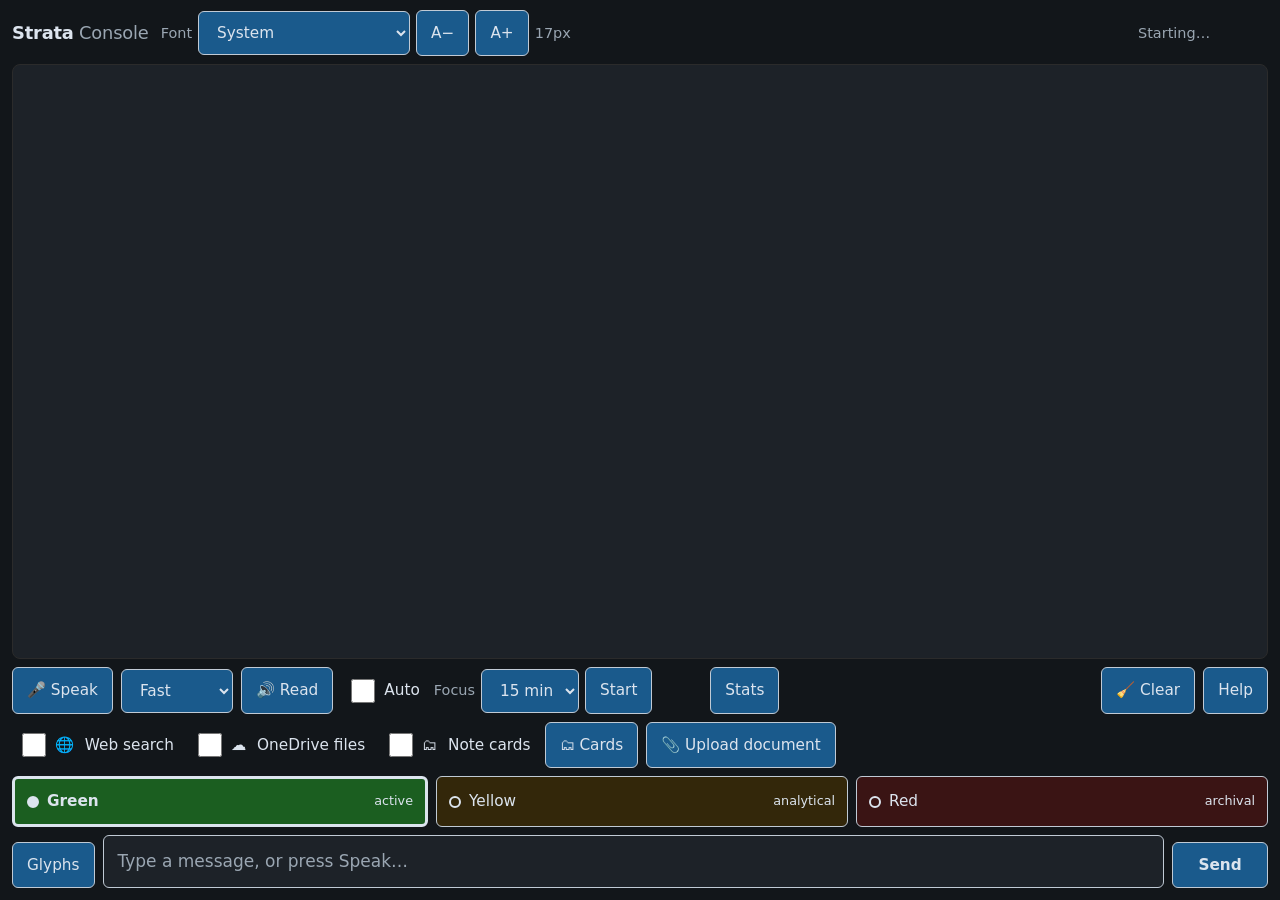
<file: web/index.html>
<!doctype html>
<html lang="en" data-theme="dark">
<head>
<meta charset="utf-8">
<meta name="viewport" content="width=device-width, initial-scale=1">
<title>Strata Console</title>
<link rel="stylesheet" href="style.css">
</head>
<body>

<!-- Skip link: the first thing a keyboard user meets. Free in HTML;
     there is no Tk equivalent worth writing. -->
<a class="skip" href="#composer">Skip to the message box</a>

<header class="bar" role="banner">
  <div class="brand">Strata<span>Console</span></div>

  <div class="grp" role="group" aria-label="Reading">
    <label class="lbl" for="font">Font</label>
    <select id="font" class="ctl">
      <option value="system">System</option>
      <option value="atkinson">Atkinson Hyperlegible</option>
      <option value="opendyslexic">OpenDyslexic</option>
      <option value="verdana">Verdana</option>
      <option value="serif">Serif</option>
    </select>
    <button id="smaller" class="ctl" type="button" aria-label="Smaller text">A&minus;</button>
    <button id="bigger" class="ctl" type="button" aria-label="Larger text">A+</button>
    <output id="size" class="size" aria-live="polite">17px</output>
  </div>

  <p id="status" class="status" role="status" aria-live="polite">Starting…</p>
  <!-- Free RAM, always shown. A reply takes 3 s with room and over 100 s
       without (measured); a figure seen every day is one that can be read
       at a glance when it drops. -->
  <output id="ram" class="size" title="Free physical memory"></output>
</header>

<main id="log" class="log" tabindex="0" role="log" aria-live="polite"
      aria-label="Conversation transcript"></main>

<div class="tools" role="group" aria-label="Voice and session">
  <button id="mic" class="ctl mic" type="button" aria-pressed="false">
    <span aria-hidden="true">🎤</span> Speak
  </button>
  <select id="tier" class="ctl" aria-label="Dictation accuracy">
    <option value="Fast">Fast</option>
    <option value="Accurate">Accurate</option>
    <option value="Best">Best</option>
  </select>

  <button id="read" class="ctl" type="button" aria-pressed="false">
    <span aria-hidden="true">🔊</span> Read
  </button>
  <label class="check">
    <input type="checkbox" id="autoread"> Auto
  </label>

  <!-- Focus cycle. The countdown is a live region because a number
       that changes is how the owner knows the console is alive -- the
       same lesson FB-011 taught about the twenty-second model load. -->
  <div class="grp" role="group" aria-label="Focus cycle">
    <label class="lbl" for="fx-len">Focus</label>
    <select id="fx-len" class="ctl" aria-label="Cycle length in minutes">
    </select>
    <button id="fx-start" class="ctl" type="button">Start</button>
    <button id="fx-stop" class="ctl" type="button" hidden>Stop</button>
    <output id="fx-left" class="size" aria-live="polite"
            title="Time left in this cycle"></output>
    <button id="fx-stats" class="ctl" type="button"
            title="What the recorded cycles say">Stats</button>
  </div>

  <span class="spacer"></span>

  <button id="clear" class="ctl" type="button">
    <span aria-hidden="true">🧹</span> Clear
  </button>
  <button id="help" class="ctl" type="button">Help</button>
</div>

<!-- What the assistant is allowed to read this turn. The model never
     reaches any of it: the shell fetches the text and hands it in. -->
<div class="sources" role="group" aria-label="What the assistant may read">
  <label class="check" for="src-web">
    <input type="checkbox" id="src-web">
    <span aria-hidden="true">🌐</span>&nbsp;Web search
  </label>
  <label class="check" for="src-onedrive">
    <input type="checkbox" id="src-onedrive">
    <span aria-hidden="true">☁</span>&nbsp;OneDrive files
  </label>

  <label class="check" for="src-cards" id="lbl-cards"
         title="Ground answers in your own note cards. No cloud call: the
console searches the grid locally and hands the best few in, each named by
its cell, so an answer can point you straight at H5.">
    <input type="checkbox" id="src-cards">
    <span aria-hidden="true">🗂</span>&nbsp;Note cards
  </label>
  <button id="cards-open" class="ctl" type="button" aria-expanded="false"
          aria-controls="cards-panel">
    <span aria-hidden="true">🗂</span> Cards
  </button>
  <button id="upload" class="ctl" type="button">
    <span aria-hidden="true">📎</span> Upload document
  </button>
  <button id="detach" class="ctl detach" type="button" hidden>Remove</button>

  <output id="attached" class="attached" aria-live="polite"></output>
</div>

<!-- The two-tap report. Optional and dismissable by scope decision
     (docs/SCOPE.md section 1), so Skip is a real button of the same
     size and weight as the rest: a Skip that is smaller or greyer is a
     nudge, and section 2's carve-out rules out nudges. The wording asks
     what the owner REPORTS -- a dial is not an instrument for cognitive
     load, and section 3 makes any label implying otherwise a defect. -->
<section id="fx-panel" class="fx" aria-labelledby="fx-ask" hidden>
  <p id="fx-ask" class="fx-ask"></p>
  <div class="fx-row" role="group" aria-label="Reported load, 1 to 10">
    <span class="lbl">Load</span>
    <span id="fx-loads"></span>
  </div>
  <div class="fx-row" role="group" aria-label="Working mode, optional">
    <span class="lbl">Mode</span>
    <span id="fx-modes"></span>
    <button id="fx-nomode" class="ctl" type="button">No mode</button>
  </div>
  <div class="fx-row">
    <button id="fx-skip" class="ctl" type="button">Skip</button>
    <output id="fx-said" class="size" aria-live="polite"></output>
  </div>
</section>

<!-- The note-card grid. A drawer like the focus report: bounded, and
     collapsed to nothing while hidden, so the transcript never loses its
     room to it. The panel DRAWS what the bridge hands it and computes no
     address of its own -- the kernel owns the grid rules and the kernel
     is what is tested. -->
<section id="cards-panel" class="cards" aria-label="Note cards" hidden>
  <div class="cd-row">
    <label class="sr" for="cd-q">Search by cell or words</label>
    <input type="text" id="cd-q" class="cd-in"
           placeholder="H5 to jump, or words to search">
    <button id="cd-go" class="ctl" type="button">Search</button>
    <button id="cd-all" class="ctl" type="button">Show all</button>
    <span class="spacer"></span>
    <button id="cd-order" class="ctl" type="button"
            title="Row-first reads across then down. Column-first reads down then across. Same cards, different neighbours side by side.">
      Reading: across
    </button>
  </div>

  <div id="cd-list" class="cd-list" role="list"></div>

  <details id="cd-new" class="cd-new">
    <summary>File a card</summary>
    <div class="cd-row">
      <label class="lbl" for="cd-cell">Cell</label>
      <input type="text" id="cd-cell" class="cd-in cd-cell" size="5">
      <label class="lbl" for="cd-title">Title</label>
      <input type="text" id="cd-title" class="cd-in">
    </div>
    <div class="cd-row">
      <label class="sr" for="cd-body">Body</label>
      <textarea id="cd-body" class="cd-in" rows="3"
                placeholder="What you want to remember"></textarea>
    </div>
    <div class="cd-row">
      <label class="lbl" for="cd-zone">Zone</label>
      <select id="cd-zone" class="ctl"></select>
      <label class="lbl" for="cd-load">Load</label>
      <input type="number" id="cd-load" class="cd-in cd-cell" min="1" max="10">
      <span class="spacer"></span>
      <button id="cd-save" class="ctl" type="button">File it</button>
      <output id="cd-said" class="size" aria-live="polite"></output>
    </div>
  </details>
</section>

<div class="modes" role="radiogroup" aria-label="Operating mode">
  <button class="mode" data-zone="GREEN"  role="radio" aria-checked="true" type="button">
    <span class="dot" aria-hidden="true"></span>Green<small>active</small>
  </button>
  <button class="mode" data-zone="YELLOW" role="radio" aria-checked="false" type="button">
    <span class="dot" aria-hidden="true"></span>Yellow<small>analytical</small>
  </button>
  <button class="mode" data-zone="RED"    role="radio" aria-checked="false" type="button">
    <span class="dot" aria-hidden="true"></span>Red<small>archival</small>
  </button>
</div>

<!-- The glyph keyboard. Keys TYPE INTO the message box below, the
     same box a hardware keyboard types into -- one input path, never
     two, so commands, the pipeline and dictation polish all see one
     kind of message. The sequence bar translates the chain as it is
     built, so a chain can be checked without consulting a legend. -->
<section id="kb-panel" class="kb" aria-label="Glyph keyboard" hidden>
  <div id="kb-rows" class="kb-rows"></div>
  <p class="kbd-lbl">Actions</p>
  <div id="kb-actions" class="kb-row"></div>
  <div class="kb-seq">
    <output id="kb-says" aria-live="polite"></output>
    <span class="spacer"></span>
    <button id="kb-type" class="ctl" type="button">Insert</button>
    <button id="kb-clear" class="ctl" type="button">Reset</button>
  </div>
</section>

<form id="composer" class="composer" autocomplete="off">
  <button id="kb-open" class="ctl" type="button" aria-expanded="false"
          aria-controls="kb-panel">Glyphs</button>
  <label class="sr" for="msg">Message</label>
  <textarea id="msg" rows="1" placeholder="Type a message, or press Speak…"></textarea>
  <button id="send" class="ctl send" type="submit">Send</button>
</form>

<script src="app.js"></script>
</body>
</html>
</file>
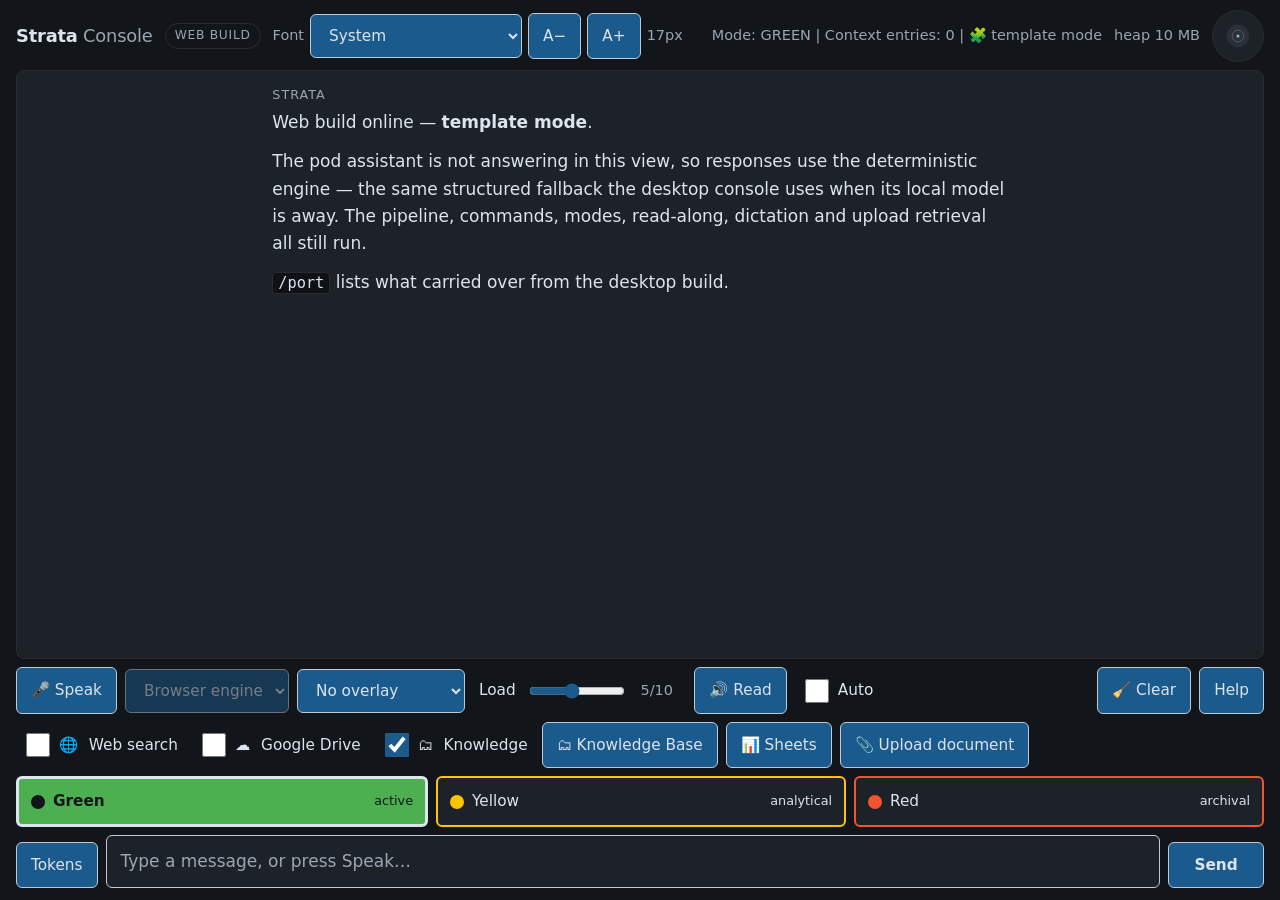
<file: strata_console_browser.html>
<!doctype html><html><head><meta charset=utf8><meta name=viewport content="width=device-width,initial-scale=1"><style>:root{color-scheme:light}body{margin:0;padding:0;font:14px -apple-system,BlinkMacSystemFont,sans-serif;background:#faf9f5;color:#141413}img{max-width:100%}[hidden]:not([hidden=until-found i]){display:none!important}</style></head><body>
<title>Strata Console</title>
<link rel="stylesheet" href="https://fonts.googleapis.com/css2?family=Atkinson+Hyperlegible:ital,wght@0,400;0,700;1,400&display=swap">
<style>
/* Strata Console — browser build.
 *
 * The colours are the SAME measured values the desktop shell committed to
 * in strata_tools/theme.py and strata_tools/modes.py (WCAG AA, measured,
 * not chosen by eye). This build keeps the console's one dark visual
 * world deliberately, and paints every colour explicitly so the page
 * holds on any host ground. */

:root {
  --ground:   #12161A;
  --frame:    #2B2B2B;
  --surface:  #1D2228;
  --ink:      #DCE4EE;
  --ink-mute: #9AA6B2;
  --outline:  #C0CAD5;
  --fill:     #1A5A8C;
  --fill-hi:  #144870;
  --focus:    #FFFFFF;

  /* Zone hues, third pass (2026-09-11). The lesson of the first two:
     a DARKENED hue is not that hue — dark yellow reads brown, dark red
     reads purple, on real screens and doubly under a colour overlay.
     So no darkened hue fills remain anywhere. At rest a zone button is
     neutral (--surface) and carries its hue at FULL saturation in a
     solid dot and a 2px border; active, the hue takes the whole button
     with dark text. Red is a warm vermilion — enough orange in it that
     no display drifts it toward purple. Every pair re-measured: text
     ≥ 4.5:1, dot/border marks ≥ 3:1. */
  --zone-ink:   #12161A;  /* text on an active zone fill */
  --green-hi:   #4CAF50;  --green-hov:  #43A047;   /* 6.54:1 / 5.50:1 dark text */
  --yellow-hi:  #FFC400;  --yellow-hov: #EDB600;   /* 11.38:1 / 9.77:1 dark text */
  --red-hi:     #F25430;  --red-hov:    #E64A2E;   /* 5.27:1 / 4.66:1 dark text */

  --text: 17px;
  --font: system-ui, "Segoe UI", sans-serif;
}

html[data-font="atkinson"]     { --font: "Atkinson Hyperlegible", system-ui, sans-serif; }
html[data-font="opendyslexic"] { --font: "OpenDyslexic", "OpenDyslexic3", system-ui, sans-serif; }
html[data-font="verdana"]      { --font: Verdana, Geneva, sans-serif; }
html[data-font="serif"]        { --font: Georgia, "Times New Roman", serif; }

* { box-sizing: border-box; }

html { height: 100%; background: #12161A; }

body {
  height: 100vh;
  margin: 0;
  background: var(--ground);
  color: var(--ink);
  font-family: var(--font);
  font-size: var(--text);
  line-height: 1.6;
  display: flex;
  flex-direction: column;
  /* The transcript takes what is left and scrolls; every drawer row —
     the avatar panel, the Knowledge Base, the glyph keyboard — collapses
     to nothing while hidden. Flex, not counted grid rows: drawers can
     come and go without anything landing in the wrong track. */
  gap: 8px;
  padding-block: 10px 12px;
  padding-inline: 16px;
}

:focus-visible {
  outline: 3px solid var(--focus);
  outline-offset: 2px;
  border-radius: 6px;
}

.skip {
  position: absolute;
  left: -9999px;
  background: var(--fill);
  color: var(--ink);
  padding: 10px 16px;
  border-radius: 6px;
  z-index: 10;
}
.skip:focus { left: 16px; top: 12px; }

.sr {
  position: absolute; width: 1px; height: 1px;
  overflow: hidden; clip: rect(0 0 0 0); white-space: nowrap;
}

/* --- top bar ---------------------------------------------------------- */
.bar { display: flex; align-items: center; gap: 12px; flex-wrap: wrap; }

.brand { font-weight: 700; letter-spacing: -0.01em; font-size: 1.05em; }
.brand span { color: var(--ink-mute); font-weight: 400; margin-left: .3em; }

.tag {
  font-size: .72em;
  color: var(--ink-mute);
  border: 1px solid var(--frame);
  border-radius: 999px;
  padding: 2px 9px;
  letter-spacing: .06em;
  text-transform: uppercase;
  white-space: nowrap;
}

.grp { display: flex; align-items: center; gap: 6px; }
.lbl { color: var(--ink-mute); font-size: .85em; }
.size { color: var(--ink-mute); font-size: .85em; min-width: 5ch; font-variant-numeric: tabular-nums; }

.status {
  margin: 0 0 0 auto;
  color: var(--ink-mute);
  font-size: .85em;
  text-align: right;
}

/* --- controls --------------------------------------------------------- */
.ctl {
  font: inherit;
  font-size: .9em;
  color: var(--ink);
  background: var(--fill);
  border: 1px solid var(--outline);
  border-radius: 6px;
  padding: 10px 14px;
  min-height: 44px;
  cursor: pointer;
}
.ctl:hover { background: var(--fill-hi); }
.ctl:disabled { opacity: .5; cursor: not-allowed; }

select.ctl { padding-right: 8px; }

.check {
  display: inline-flex;
  align-items: center;
  gap: 6px;
  font-size: .9em;
  min-height: 44px;
  padding: 0 6px;
}
.check input { width: 24px; height: 24px; accent-color: var(--fill); }
.check input[type=range] { width: 96px; height: auto; accent-color: var(--fill); }

/* A desktop-only control stays visible and says why, rather than
   vanishing — the delta between the builds is documented in the UI. */
.check.desktop { color: var(--ink-mute); cursor: help; }
.check.desktop input { accent-color: var(--frame); }
.check .mini {
  font-size: .72em;
  border: 1px solid var(--frame);
  border-radius: 999px;
  padding: 0 7px;
  letter-spacing: .05em;
  text-transform: uppercase;
}

.mic[aria-pressed="true"] { background: #8B1A1A; border-color: var(--focus); }

.tools, .sources { display: flex; align-items: center; gap: 8px; flex-wrap: wrap; }
.spacer { flex: 1 1 auto; }

.attached {
  flex: 1 1 12ch;
  min-width: 0;
  color: var(--ink);
  font-size: .9em;
  overflow: hidden;
  text-overflow: ellipsis;
  white-space: nowrap;
}

/* --- modes ------------------------------------------------------------ */
.modes { display: flex; gap: 8px; flex-wrap: wrap; }

.mode {
  flex: 1 1 0;
  font: inherit;
  font-size: .9em;
  color: var(--ink);
  background: var(--surface);
  border: 2px solid var(--outline);
  border-radius: 6px;
  padding: 10px 12px;
  min-height: 48px;
  cursor: pointer;
  display: flex;
  align-items: center;
  gap: 8px;
}
.mode small { color: inherit; font-weight: 400; margin-left: auto; }

.mode .dot {
  width: 14px; height: 14px; border-radius: 50%;
  border: 2px solid currentColor; background: currentColor; flex: none;
}
/* At rest: neutral fill, and the hue at FULL saturation in the dot and
   the border — never a darkened fill, which is where brown and purple
   came from. */
.mode[data-zone="GREEN"]  { border-color: var(--green-hi); }
.mode[data-zone="YELLOW"] { border-color: var(--yellow-hi); }
.mode[data-zone="RED"]    { border-color: var(--red-hi); }
.mode[data-zone="GREEN"] .dot  { color: var(--green-hi); }
.mode[data-zone="YELLOW"] .dot { color: var(--yellow-hi); }
.mode[data-zone="RED"] .dot    { color: var(--red-hi); }

.mode:hover { background: #242B33; }

/* Active: the hue takes the whole button and the text flips dark. The
   state is still carried without colour — dark dot, bold label, 3px
   ink border (WCAG 1.4.1). */
.mode[aria-checked="true"] {
  color: var(--zone-ink);
  border-color: var(--ink);
  border-width: 3px;
  font-weight: 600;
}
.mode[aria-checked="true"] .dot { color: var(--zone-ink); }

.mode[data-zone="GREEN"][aria-checked="true"]  { background: var(--green-hi); }
.mode[data-zone="YELLOW"][aria-checked="true"] { background: var(--yellow-hi); }
.mode[data-zone="RED"][aria-checked="true"]    { background: var(--red-hi); }
.mode[data-zone="GREEN"][aria-checked="true"]:hover  { background: var(--green-hov); }
.mode[data-zone="YELLOW"][aria-checked="true"]:hover { background: var(--yellow-hov); }
.mode[data-zone="RED"][aria-checked="true"]:hover    { background: var(--red-hov); }

/* --- transcript ------------------------------------------------------- */
.log {
  background: var(--surface);
  border: 1px solid var(--frame);
  border-radius: 8px;
  padding: 14px 18px;
  overflow-y: auto;
  flex: 1 1 0;
  min-height: 0;
}

.log .turn { max-width: 68ch; margin: 0 auto 18px; }
.log .turn:last-child { margin-bottom: 0; }

.who {
  font-size: .75em;
  letter-spacing: .08em;
  text-transform: uppercase;
  color: var(--ink-mute);
  margin-bottom: 4px;
}
.turn.me .who { color: #8FBEDA; }

.body p { margin: 0 0 .7em; }
.body p:last-child { margin-bottom: 0; }
.body ul, .body ol { margin: 0 0 .7em; padding-left: 1.4em; }
.body h1, .body h2, .body h3 { font-size: 1.08em; margin: .8em 0 .3em; line-height: 1.3; }
.body code {
  font-family: ui-monospace, Consolas, monospace;
  font-size: .9em;
  background: #0E1216;
  border: 1px solid var(--frame);
  border-radius: 4px;
  padding: 1px 5px;
}
.body pre {
  background: #0E1216;
  border: 1px solid var(--frame);
  border-radius: 6px;
  padding: 12px 14px;
  overflow-x: auto;
  margin: 0 0 .7em;
}
.body pre code { background: none; border: 0; padding: 0; }
.body strong { font-weight: 700; }
.body blockquote {
  margin: 0 0 .7em; padding-left: 12px;
  border-left: 3px solid var(--frame); color: var(--ink-mute);
}

.note {
  max-width: 68ch; margin: 0 auto 18px;
  color: var(--ink-mute);
  border-left: 3px solid var(--outline);
  padding-left: 12px;
  font-size: .92em;
}
.note.bad { border-left-color: #E09090; color: #E7B6B6; }

.thinking { color: var(--ink-mute); font-style: italic; }

/* The pod assistant streams; the bar marks text still being written. */
.streaming .body > :last-child::after {
  content: "▍";
  color: var(--ink-mute);
  animation: blink 1s steps(1) infinite;
}
@keyframes blink { 50% { opacity: 0; } }

.used { margin: .6em 0 0; font-size: .85em; color: var(--ink-mute); }

/* --- composer --------------------------------------------------------- */
.composer { display: flex; gap: 8px; align-items: flex-end; }

.composer textarea {
  flex: 1 1 auto;
  min-width: 0;
  font: inherit;
  color: var(--ink);
  background: var(--surface);
  border: 1px solid var(--outline);
  border-radius: 6px;
  padding: 12px 14px;
  resize: none;
  min-height: 48px;
  max-height: 30vh;
  overflow-y: auto;
}
.composer textarea::placeholder { color: var(--ink-mute); }

.send { min-width: 96px; font-weight: 600; }

@media (prefers-reduced-motion: no-preference) {
  .ctl, .mode { transition: background-color .12s ease; }
}

/* --- knowledge base ----------------------------------------------------
   The Study Workstation's stores, resident in the console: Library,
   Cards, Notes, Journal, Glossary. A drawer, not a page — it opens
   between the sources row and the modes row and takes bounded height,
   so the transcript never loses its room. */
.kb {
  background: var(--surface);
  border: 1px solid var(--frame);
  border-radius: 8px;
  padding: 10px 14px;
  max-height: 36vh;
  overflow-y: auto;
}
.kb-tabs { display: flex; gap: 6px; flex-wrap: wrap; margin-bottom: 8px; }
.kb-tab {
  font: inherit; font-size: .85em; color: var(--ink);
  background: var(--surface); border: 1px solid var(--outline);
  border-radius: 999px; padding: 6px 12px; min-height: 36px; cursor: pointer;
}
.kb-tab:hover { background: #242B33; }
.kb-tab[aria-selected="true"] { background: var(--fill); font-weight: 600; }
.kb-item {
  border: 1px solid var(--frame); border-radius: 6px;
  padding: 8px 10px; margin: 6px 0; font-size: .9em;
}
.kb-item h4 { margin: 0 0 2px; font-size: 1em; }
.kb-meta { color: var(--ink-mute); font-size: .82em; display: flex; gap: 8px; flex-wrap: wrap; align-items: center; }
.kb-body { color: var(--ink-mute); white-space: pre-wrap; margin-top: 4px; max-height: 7em; overflow: hidden; }
.kb-form label { display: block; font-size: .82em; color: var(--ink-mute); margin: 8px 0 2px; }
.kb-form input[type=text], .kb-form textarea, .kb-form select {
  width: 100%; font: inherit; font-size: .9em; color: var(--ink);
  background: var(--ground); border: 1px solid var(--outline);
  border-radius: 6px; padding: 8px 10px;
}
.kb-form textarea { min-height: 72px; resize: vertical; }
.kb-row { display: flex; gap: 8px; flex-wrap: wrap; align-items: center; margin-top: 8px; }
.kb-empty { color: var(--ink-mute); font-size: .9em; padding: 8px; text-align: center; border: 1px dashed var(--frame); border-radius: 6px; }
.kb-zone { font-size: .78em; font-weight: 600; border-radius: 999px; padding: 1px 8px; border: 1px solid var(--frame); }
.kb-zone.GREEN  { color: var(--green-hi);  border-color: var(--green-hi); }
.kb-zone.YELLOW { color: var(--yellow-hi); border-color: var(--yellow-hi); }
.kb-zone.RED    { color: var(--red-hi);    border-color: var(--red-hi); }
.kb-coord { font-family: ui-monospace, Consolas, monospace; font-size: .85em; color: var(--ink-mute); }
.kb-search { margin-bottom: 8px; }
.kb-search input {
  flex: 1 1 16ch; min-width: 0; font: inherit; font-size: .9em;
  color: var(--ink); background: var(--ground);
  border: 1px solid var(--outline); border-radius: 6px;
  padding: 8px 10px; min-height: 44px;
}
.kb-search input::placeholder { color: var(--ink-mute); }

/* --- avatar ------------------------------------------------------------
   The AvatarVisualizer, ported from its React/Tailwind directions into
   the console's own idiom: vanilla SVG, the console's measured hues, and
   real signals rather than demo sliders. Compact in the top bar; the
   full view is a drawer row, so the transcript never loses its room. */
.av-btn {
  width: 52px; height: 52px; padding: 2px; flex: none;
  border-radius: 50%;
  background: var(--surface);
  border: 1px solid var(--frame);
  cursor: pointer;
}
.av-btn svg { width: 100%; height: 100%; display: block; }
.av {
  background: var(--surface);
  border: 1px solid var(--frame);
  border-radius: 8px;
  padding: 14px 18px;
  display: flex; gap: 22px; align-items: center; justify-content: center;
  flex-wrap: wrap;
}
.av > svg { width: min(230px, 55vw); height: auto; flex: none; }
.av-stats { font-size: .9em; color: var(--ink-mute); line-height: 1.9; }
.av-stats b { color: #8FBEDA; font-weight: 600; font-variant-numeric: tabular-nums; }

/* --- glyph keyboard ----------------------------------------------------
   The Phase-1 input panel: two banks of codex keys, the grammar
   operators, and a sequence bar that translates the chain as it is
   built. A drawer like the others — bounded, collapsed while hidden —
   sitting directly above the message box it types into. */
.kbd {
  background: var(--surface);
  border: 1px solid var(--frame);
  border-radius: 8px;
  padding: 10px 14px;
  max-height: 42vh;
  overflow-y: auto;
}
.kbd-rows { display: flex; flex-direction: column; gap: 4px; }
.kbd-empty {
  margin: 0; padding: 6px 2px;
  color: var(--ink-mute); font-size: .9em; max-width: 68ch;
}
.kbd-row { display: flex; gap: 6px; flex-wrap: wrap; }
.kbd-lbl {
  font-size: .72em; color: var(--ink-mute);
  letter-spacing: .06em; text-transform: uppercase; margin: 4px 0 0;
}
.kbd-key {
  font: inherit; color: var(--ink);
  background: var(--ground);
  border: 1px solid var(--outline);
  border-radius: 6px;
  min-width: 56px; min-height: 48px;
  padding: 4px 8px; cursor: pointer;
  display: flex; flex-direction: column; align-items: center;
  justify-content: center; gap: 1px;
}
.kbd-key:hover { background: #242B33; }
.kbd-key:active { transform: scale(.96); }
.kbd-key .kg { font-size: 1.15em; line-height: 1.2; }
.kbd-key .kn-big {
  font-size: .8em; letter-spacing: .02em; color: var(--ink);
  text-transform: uppercase; white-space: normal; text-align: center;
  line-height: 1.15;
}
.kbd-key { min-width: 88px; }
.kbd-key .kn {
  font-size: .55em; letter-spacing: .04em; color: var(--ink-mute);
  text-transform: uppercase; white-space: nowrap;
}
.kbd-key.dim { opacity: .45; }
.kbd-key.op { min-width: 48px; }
.kbd-seq {
  display: flex; gap: 10px; flex-wrap: wrap; align-items: baseline;
  border-top: 1px solid var(--frame);
  margin-top: 10px; padding-top: 8px;
  font-size: .9em;
}
.kbd-seq .chain { font-size: 1.05em; }
.kbd-seq .trans { color: var(--ink-mute); }
.kbd-seq .ok { color: var(--green-hi); font-weight: 600; }
.kbd-seq .warn { color: #E7B6B6; }

/* --- sheets ------------------------------------------------------------
   Strata Sheets — a working spreadsheet, in the console's own idiom.
   A drawer like the others: bounded, collapsed while hidden. The grid
   scrolls inside the drawer with sticky headers, so a big sheet never
   steals the transcript's room. */
.sheet {
  background: var(--surface);
  border: 1px solid var(--frame);
  border-radius: 8px;
  padding: 10px 14px;
  max-height: 46vh;
  overflow: auto;
}
.sh-bar { display: flex; gap: 8px; flex-wrap: wrap; align-items: center; margin-bottom: 8px; }
.sh-bar select, .sh-bar input[type=text] {
  font: inherit; font-size: .9em; color: var(--ink);
  background: var(--ground); border: 1px solid var(--outline);
  border-radius: 6px; padding: 8px 10px; min-height: 40px;
}
.sh-fx { display: flex; gap: 8px; align-items: center; margin-bottom: 8px; }
.sh-fx .sh-addr {
  font-family: ui-monospace, Consolas, monospace;
  color: var(--ink-mute); min-width: 4ch; text-align: right;
}
.sh-fx input {
  flex: 1 1 auto; min-width: 0;
  font-family: ui-monospace, Consolas, monospace; font-size: .9em;
  color: var(--ink); background: var(--ground);
  border: 1px solid var(--outline); border-radius: 6px;
  padding: 8px 10px; min-height: 40px;
}
table.sh-grid { border-collapse: collapse; }
.sh-grid th {
  font-size: .72em; color: var(--ink-mute); font-weight: 600;
  padding: 2px 6px; background: var(--surface);
}
.sh-grid thead th { position: sticky; top: 0; z-index: 2; }
.sh-grid th.rowh { position: sticky; left: 0; z-index: 1; text-align: right; }
.sh-grid td { padding: 0; border: 1px solid var(--frame); }
.sh-grid td input {
  width: 12ch; font-family: ui-monospace, Consolas, monospace;
  font-size: .85em; color: var(--ink); background: var(--ground);
  border: 0; padding: 6px 8px;
}
.sh-grid td input:focus { outline: 2px solid var(--focus); outline-offset: -2px; }
.sh-grid td input.numeric { text-align: right; }
.sh-grid td input.err { color: #E7B6B6; }
.sh-hint { color: var(--ink-mute); font-size: .82em; margin: 6px 0 0; }

/* --- read-along ------------------------------------------------------- */
.s { border-radius: 3px; transition: background-color .12s ease; }
.s.reading { background: #2E4258; box-shadow: 0 0 0 2px #2E4258; }
.w.now {
  background: #3A5570;
  border-radius: 2px;
  text-decoration: underline;
  text-underline-offset: 3px;
  text-decoration-thickness: 2px;
}
.reading-on .s { cursor: pointer; }
.reading-on .s:hover { background: #26313D; }

@media (prefers-reduced-motion: reduce) {
  .s { transition: none; }
  .streaming .body > :last-child::after { animation: none; }
}
</style>

<a class="skip" href="#msg">Skip to the message box</a>

<header class="bar" role="banner">
  <div class="brand">Strata<span>Console</span></div>
  <span class="tag">web build</span>

  <div class="grp" role="group" aria-label="Reading">
    <label class="lbl" for="font">Font</label>
    <select id="font" class="ctl">
      <option value="system">System</option>
      <option value="atkinson">Atkinson Hyperlegible</option>
      <option value="opendyslexic">OpenDyslexic</option>
      <option value="verdana">Verdana</option>
      <option value="serif">Serif</option>
    </select>
    <button id="smaller" class="ctl" type="button" aria-label="Smaller text">A&minus;</button>
    <button id="bigger" class="ctl" type="button" aria-label="Larger text">A+</button>
    <output id="size" class="size" aria-live="polite">17px</output>
  </div>

  <p id="status" class="status" role="status" aria-live="polite">Starting…</p>
  <output id="ram" class="size"
          title="JS heap this page is using — the browser build's honest stand-in for the desktop RAM readout"></output>
  <button id="avatar" class="av-btn" type="button" aria-expanded="false"
          aria-controls="av-panel" aria-label="Avatar — console state"
          title="Avatar — a live view of the console's state. Click for the full view and metrics.">
    <svg id="av-mini" viewBox="0 0 100 100" aria-hidden="true" focusable="false"></svg>
  </button>
</header>

<!-- Avatar Visualizer — full view. A drawer row like the Knowledge Base:
     bounded, and collapsed to nothing while hidden. -->
<section id="av-panel" class="av" aria-label="Avatar visualizer" hidden>
  <svg id="av-big" viewBox="0 0 100 100" aria-hidden="true" focusable="false"></svg>
  <div id="av-stats" class="av-stats"></div>
</section>

<main id="log" class="log" tabindex="0" role="log" aria-live="polite"
      aria-label="Conversation transcript"></main>

<div class="tools" role="group" aria-label="Voice and session">
  <button id="mic" class="ctl mic" type="button" aria-pressed="false">
    <span aria-hidden="true">🎤</span> Speak
  </button>
  <select id="tier" class="ctl" aria-label="Dictation accuracy" disabled
          title="Whisper tiers are a desktop feature — the browser supplies a single speech engine.">
    <option>Browser engine</option>
  </select>

  <select id="overlay" class="ctl" aria-label="Behavioral overlay"
          title="Omega-1 behavioral overlay — conditions how the assistant answers: tone, pacing, chunking. /overlay lists them."></select>
  <label class="check" for="cogload"
         title="Target cognitive load for answers — 1 is minimal (very short, one idea at a time), 10 is full depth.">
    Load&nbsp;<input type="range" id="cogload" min="1" max="10" step="1">
  </label>
  <output id="cogload-out" class="size" aria-live="polite"></output>

  <button id="read" class="ctl" type="button" aria-pressed="false">
    <span aria-hidden="true">🔊</span> Read
  </button>
  <label class="check">
    <input type="checkbox" id="autoread"> Auto
  </label>

  <span class="spacer"></span>

  <button id="clear" class="ctl" type="button">
    <span aria-hidden="true">🧹</span> Clear
  </button>
  <button id="help" class="ctl" type="button">Help</button>
</div>

<!-- What the assistant is allowed to read this turn. The pod assistant
     never reaches any of it directly: the page gathers the text and
     hands it in. -->
<div class="sources" role="group" aria-label="What the assistant may read">
  <label class="check" for="src-web" id="lbl-web"
         title="Search the web before answering — through your claude.ai Exa connector, with your permission. Saying 'search the web for …' works without the box.">
    <input type="checkbox" id="src-web">
    <span aria-hidden="true">🌐</span>&nbsp;Web search
  </label>
  <label class="check" for="src-drive" id="lbl-drive"
         title="Search your own Google Drive (Google Sheets included) before answering — through your claude.ai Google Drive connector, with your permission.">
    <input type="checkbox" id="src-drive">
    <span aria-hidden="true">☁</span>&nbsp;Google Drive
  </label>
  <label class="check" for="src-kb" id="lbl-kb"
         title="Ground answers in your Knowledge Base — the library, cards, notes, journal and glossary stored in this browser. No cloud call: the page searches locally and hands ranked passages in.">
    <input type="checkbox" id="src-kb">
    <span aria-hidden="true">🗂</span>&nbsp;Knowledge
  </label>
  <button id="kb-open" class="ctl" type="button" aria-expanded="false"
          aria-controls="kb-panel">
    <span aria-hidden="true">🗂</span> Knowledge Base
  </button>
  <button id="sheet-open" class="ctl" type="button" aria-expanded="false"
          aria-controls="sheet-panel"
          title="Strata Sheets — a working spreadsheet in the console: cells A1–Z200, formulas (=SUM(A1:A5), AVERAGE, COUNT, MIN, MAX, ROUND, ABS), CSV in and out. The assistant can read it, and write to it when you ask.">
    <span aria-hidden="true">📊</span> Sheets
  </button>

  <button id="upload" class="ctl" type="button">
    <span aria-hidden="true">📎</span> Upload document
  </button>
  <input type="file" id="file" class="sr" tabindex="-1"
         accept=".txt,.md,.markdown,.csv,.html,.htm,.json,.log">
  <button id="detach" class="ctl detach" type="button" hidden>Remove</button>

  <output id="attached" class="attached" aria-live="polite"></output>
  <input type="file" id="kb-file" class="sr" tabindex="-1"
         accept=".txt,.md,.markdown,.csv,.html,.htm,.json,.log">
</div>

<!-- Knowledge Base — the Study Workstation's five stores, resident in
     the console. The pod assistant never reaches them directly: the page
     searches, ranks and hands passages in, the same contract as every
     other source — and the assistant's writes go through page-defined
     tools, applied locally, logged, and reported in the transcript. -->
<section id="kb-panel" class="kb" aria-label="Knowledge base" hidden>
  <div class="kb-row kb-search">
    <label class="sr" for="kb-q">Search the knowledge base by cell or keywords</label>
    <input type="text" id="kb-q"
           placeholder="Cell (H5) or keywords — zone chips narrow where I look"
           title="Type a cell like H5 to jump straight to that card, or keywords to search all five stores. The GREEN/YELLOW/RED chips narrow a cell search to one zone.">
    <button id="kb-go" class="ctl" type="button">🔎 Search</button>
  </div>
  <div class="kb-tabs" role="tablist" aria-label="Knowledge base sections"></div>
  <div id="kb-body"></div>
</section>

<!-- Strata Sheets — a working spreadsheet in the console's own idiom.
     Its own storage key, fully separate from the conversation and the
     Knowledge Base; the pod assistant reaches it only through
     page-defined tools, applied locally, logged, and reported.
     Rendered by shRender(). -->
<section id="sheet-panel" class="sheet" aria-label="Sheets" hidden></section>

<div class="modes" role="radiogroup" aria-label="Operating mode">
  <button class="mode" data-zone="GREEN"  role="radio" aria-checked="true" type="button">
    <span class="dot" aria-hidden="true"></span>Green<small>active</small>
  </button>
  <button class="mode" data-zone="YELLOW" role="radio" aria-checked="false" type="button">
    <span class="dot" aria-hidden="true"></span>Yellow<small>analytical</small>
  </button>
  <button class="mode" data-zone="RED"    role="radio" aria-checked="false" type="button">
    <span class="dot" aria-hidden="true"></span>Red<small>archival</small>
  </button>
</div>

<!-- Glyph keyboard — the Phase-1 input panel. A drawer row like the
     others: bounded, collapsed to nothing while hidden. It TYPES INTO
     the same message box a hardware keyboard does — one input path,
     never two. Rendered by kbdRender(). -->
<section id="kbd-panel" class="kbd" aria-label="Glyph keyboard" hidden></section>

<form id="composer" class="composer" autocomplete="off">
  <button id="kbd-open" class="ctl" type="button" aria-expanded="false"
          aria-controls="kbd-panel"
          title="On-screen token keyboard — currently empty, awaiting a new vocabulary. Alt+K toggles it.">
    Tokens
  </button>
  <label class="sr" for="msg">Message</label>
  <textarea id="msg" rows="1" placeholder="Type a message, or press Speak…"></textarea>
  <button id="send" class="ctl send" type="submit">Send</button>
</form>

<script>
'use strict';

/* ═══════════════════════════════════════════════════════════════════════
 * Strata Console — browser build.
 *
 * A port of the pywebview desktop shell. The shell was already HTML/CSS/
 * JS; what follows below the UI code are JavaScript ports of the Python
 * kernels the bridge used to answer for: commands.py, dictation.py,
 * speech.py, retrieval.py, context_sources.py, and the five pipeline
 * stages of strata_core.py.
 *
 * One seat changed occupants. Where the desktop engine holds a locally
 * hosted model (loopback only), this build holds a POD ASSISTANT:
 * the page asks Claude at runtime, with the viewer's permission, using
 * the same prompt structure, the same mode conditioning, and the same
 * honest fallback — when the pod assistant is unavailable, the
 * deterministic template engine answers and the UI says so.
 * ═══════════════════════════════════════════════════════════════════ */

const $ = (id) => document.getElementById(id);
const log = $('log');

/* ---------- operator token lexicon (strata_core.GLYPH_CODEX) ---------- */

/* Codex Glyph Legend v2 (adopted 2026-09-19, from the Strata Console v2
 * handoff). Each glyph now carries its zone, cognitive load range and
 * the AI instruction that conditions the pod assistant when the glyph
 * rides in a message. ⭕ 🔮 🤝 stay as legacy tokens so established
 * habits still classify. 🧊 Golden Source is the one the archive rule
 * honours: a 🧊 card never expires. */
const GLYPHS = [
  { glyph: '🔺', name: 'EXECUTE', fn: 'Immediate action', zone: 'GREEN', load: [1, 3],
    instr: 'The user wants immediate action; be direct and executable.' },
  { glyph: '🧊', name: 'GOLDEN_SOURCE', fn: 'Authoritative / canonical', zone: 'YELLOW', load: [2, 4],
    instr: 'Treat the referenced material as canonical and archived; it never expires.' },
  { glyph: '🔸', name: 'ANALYZE', fn: 'Review / processing', zone: 'RED', load: [4, 6],
    instr: 'This needs review: pause and structure the answer before giving it.' },
  { glyph: '🌀', name: 'ITERATE', fn: 'Growth / expansion', zone: 'VARIES', load: [3, 5],
    instr: 'Growth and expansion: suggest concrete next steps.' },
  { glyph: '🥥', name: 'COCONUT', fn: 'Joy / delight', zone: 'VARIES', load: [1, 2],
    instr: 'Coconut Protocol: add warmth and contextual humor.' },
  { glyph: '💠', name: 'CORE', fn: 'Central / essential', zone: 'GREEN', load: [2, 4],
    instr: 'A central, essential concept: keep the answer anchored to it.' },
  { glyph: '⚪', name: 'ANCHOR', fn: 'Reference point', zone: 'YELLOW', load: [1, 3],
    instr: 'A fixed reference point: do not change or reinterpret it.' },
  { glyph: '🌊', name: 'WAVE', fn: 'Uncertainty / experimentation', zone: 'RED', load: [5, 7],
    instr: 'Experimental and uncertain: hold conclusions loosely and say what is unknown.' },
  { glyph: '🎯', name: 'TARGET', fn: 'Goal / destination', zone: 'GREEN', load: [2, 5],
    instr: 'A goal: track progress toward it and say how far along things are.' },
  /* v3.8 expansion glyphs (adopted 2026-09-20, from the keyboard
   * handoff's Codex Expansion v3.8): six of the new lexicon's glyphs
   * whose meanings COEXIST with the v2 legend, adopted with real
   * instructions so they condition the pod assistant exactly like the
   * rest. The v3.8 meanings that would CONTRADICT v2 (🧊 as mere
   * stabilize, 🌊 as peace) were not adopted — one glyph, one meaning.
   * 👥 multi-agent orchestration was declined outright: this console is
   * structurally Claude-only, and a key that pretends otherwise lies. */
  { glyph: '🔷', name: 'UNITY', fn: 'Synthesis / holistic view', zone: 'YELLOW', load: [4, 6], x38: true,
    instr: 'Synthesize: draw the threads into one coherent whole and name what unifies them.' },
  { glyph: '🐍', name: 'CYCLE', fn: 'Refinement loop / eternal return', zone: 'VARIES', load: [3, 6], x38: true,
    instr: 'A refinement loop: treat this as one pass of an ongoing cycle and end with what the next pass should check.' },
  { glyph: '⚡', name: 'URGENT', fn: 'Urgency / high priority', zone: 'GREEN', load: [1, 3], x38: true,
    instr: 'High priority: answer the time-critical part first and explicitly defer the rest.' },
  { glyph: '🌳', name: 'WISDOM', fn: 'Long view / durable principles', zone: 'RED', load: [3, 5], x38: true,
    instr: 'Take the long view: ground the answer in durable principles rather than quick fixes.' },
  { glyph: '🔄', name: 'RESONANCE', fn: 'Consistency / harmonize', zone: 'YELLOW', load: [3, 5], x38: true,
    instr: 'Harmonize: keep the answer consistent with what is already established in this session.' },
  { glyph: '🔗', name: 'LINK', fn: 'Connect / thread', zone: 'VARIES', load: [2, 4], x38: true,
    instr: 'Connect: tie the answer explicitly to the related material already in play, naming it.' },
  /* legacy tokens — no v2 metadata, but they still classify and light the avatar */
  { glyph: '⭕', name: 'SENTIMENT', fn: 'Tone / sentiment (legacy)' },
  { glyph: '🔮', name: 'MAP', fn: 'Concept mapping (legacy)' },
  { glyph: '🤝', name: 'COLLABORATE', fn: 'Collaboration (legacy)' },
];

/* ---------- persistence (SQLite → localStorage, same semantics) -------
 * memory_threads + the clear floor: archive, never delete. Storage can
 * be absent or full (private windows, blocked site data), so every
 * touch is guarded and the store falls back to memory for the session. */

const store = (() => {
  let mem = { rows: [], floor: 0, state: {} };
  const load = (k, d) => {
    try { const v = localStorage.getItem('strata_' + k); return v === null ? d : JSON.parse(v); }
    catch (e) { return d; }
  };
  mem.rows = load('rows', []);
  mem.floor = load('floor', 0);
  mem.state = load('state', {});
  mem.turns = load('turns', []);
  mem.tfloor = load('tfloor', 0);
  const save = (k) => {
    try { localStorage.setItem('strata_' + k, JSON.stringify(mem[k])); } catch (e) { /* memory-only */ }
  };
  return {
    addThread(input, zone) {
      mem.rows.push({ t: new Date().toISOString(), input: String(input).slice(0, 100), zone });
      save('rows');
    },
    recentThreads(n = 3) { return mem.rows.slice(mem.floor).slice(-n); },
    threadCount() { return mem.rows.length - mem.floor; },
    archivedCount() { return mem.rows.length; },
    /* Conversation recall for the pod assistant. The desktop engine
       could hand its local model only 40-character snippets of the last
       three inputs — its small context window left no room for more. The
       pod assistant has the room, so the recent turns themselves are
       kept and sent back, still governed by the same clear floor. */
    addChatTurn(role, content) {
      const body = String(content || '').slice(0, 4000);
      if (!body) return;
      mem.turns.push({ role: role, content: body });
      if (mem.turns.length > 48) {
        const drop = mem.turns.length - 48;
        mem.turns.splice(0, drop);
        mem.tfloor = Math.max(0, mem.tfloor - drop);
        save('tfloor');
      }
      save('turns');
    },
    recallTurns(maxTurns = 12, maxChars = 16000) {
      const live = mem.turns.slice(mem.tfloor);
      const out = [];
      let total = 0;
      for (let i = live.length - 1; i >= 0 && out.length < maxTurns; i -= 1) {
        const t = live[i];
        if (!t || (t.role !== 'user' && t.role !== 'assistant') || !t.content) continue;
        total += t.content.length;
        if (total > maxChars) break;
        out.unshift({ role: t.role, content: t.content });
      }
      return out;
    },
    raiseFloor() {
      const cleared = this.threadCount();
      mem.floor = mem.rows.length;
      mem.tfloor = mem.turns.length;
      save('floor');
      save('tfloor');
      return cleared;
    },
    getState(k, d) { return (k in mem.state) ? mem.state[k] : d; },
    setState(k, v) { mem.state[k] = v; save('state'); },
  };
})();

/* ---------- pipeline stages (strata_core.py, ported) ------------------ */

function classifyInput(userInput) {            /* InputNode */
  const text = userInput.trim();
  /* Two spellings, one meaning. The keyboard types [EXECUTE]; a message
     or a stored card may still carry the retired emoji. Both resolve to
     the same operator, so retiring the pictures did not make anything
     already written unreadable. */
  const upper = text.toUpperCase();
  const hits = GLYPHS.filter(g =>
    text.includes(g.glyph) || upper.includes(tokenOf(g.glyph).toUpperCase()));
  const glyphs = hits.map(g => g.glyph);
  let residual = text;
  for (const g of hits) {
    residual = residual.split(g.glyph).join('');
    residual = residual.split(tokenOf(g.glyph)).join('');
    residual = residual.split(tokenOf(g.glyph).toUpperCase()).join('');
  }
  residual = residual.trim();

  const isCommand = text.startsWith('/');
  const glyphHeavy = glyphs.length >= 1 && residual.length <= Math.max(2, glyphs.length * 2);
  const lowered = text.toLowerCase();

  let intent;
  if (isCommand) intent = 'command';
  else if (glyphHeavy) intent = 'symbolic';
  else if (text.includes('?') ||
           /^(what|how|why|who|when|where|can |is |are |do |does )/.test(lowered)) intent = 'query';
  else intent = 'reflection';

  return {
    text: userInput, intent, isCommand, glyphs,
    glyphMeanings: glyphs.map(ch => GLYPHS.find(g => g.glyph === ch)).filter(Boolean),
    glyphHeavy, residual,
  };
}

function route(d) {                            /* RouterNode */
  if (d.intent === 'command') return 'command';
  if (d.intent === 'symbolic' || d.glyphs.length) return 'symbolic';
  if (d.intent === 'query') return 'synthesis';
  return 'reflective';
}

function retrieveContext() {                   /* MemoryNode */
  const recent = store.recentThreads(3);
  if (!recent.length) return 'No prior context — this is the opening of the session.';
  return 'Recent context → ' + recent.map(t => `[${t.zone || '?'}] ${(t.input || '').slice(0, 40)}`).join(' | ');
}

const TONES = {                                /* PersonaNode */
  GREEN:  { label: 'active',     voice: 'energized and forward-driving' },
  YELLOW: { label: 'analytical', voice: 'measured, pattern-focused, diagnostic' },
  RED:    { label: 'grounded',   voice: 'slow, careful and calm' },
};

const ROUTE_DESC = {                           /* OutputSynthNode */
  symbolic:   'Processed via the operator-token path (tokens detected).',
  synthesis:  'Processed via the analytical path (query parsed for intent).',
  reflective: 'Processed via the default reflective path.',
  command:    'Routed to the command handler.',
};
const CLOSING_BY_ZONE = { GREEN: '[mode: active]', YELLOW: '[mode: analytical]', RED: '[mode: archival]' };

function synthesizeTemplate(d, routePath, context, tone, currentZone) {
  const voice = tone.voice || 'clear';
  const label = tone.label || 'active';
  const snippet = d.text.trim().slice(0, 80);

  const summary = d.glyphs.length
    ? `Received ${d.glyphs.length} operator token(s) ${d.glyphs.map(tokenOf).join(' ')} + '${snippet}' | Intent: ${d.intent} | Mode: ${currentZone}`
    : `Input: '${snippet}' | Intent: ${d.intent} | Route: ${routePath} | Mode: ${currentZone}`;

  let description = ROUTE_DESC[routePath] || ROUTE_DESC.reflective;
  if (d.glyphMeanings.length) {
    description += ' Active tokens: ' + d.glyphMeanings.map(m => `${tokenOf(m.glyph)}=${m.fn}`).join(', ') + '.';
  }

  const comments = `[${label} tone — ${voice}] ` + (context || 'No prior context.');
  const closing = CLOSING_BY_ZONE[currentZone] || '[mode: active]';
  return { summary, description, comments, closing };
}

/* ---------- slash commands (strata_tools/commands.py, ported) --------- */

const COMMANDS = {
  status:  'Show the current mode, assistant and memory depth.',
  lexicon: 'List the operator tokens and what each one does.',
  mode:    'Switch mode: /mode green | yellow | red.',
  kb:      'Knowledge base: /kb — counts; /kb open | close | export (current tab → clipboard, full bodies).',
  promptlib: 'Prompt Library: counts per drawer, coordinates, and storage used.',
  avatar:  'Avatar: /avatar — open or close the full view of the console state.',
  keyboard: 'Token keyboard: /keyboard — open the on-screen keyboard (Alt+K); /keyboard close. Currently empty.',
  sheet:   'Sheets: /sheet — open or close the spreadsheet drawer; /sheet export — copy the active sheet as CSV.',
  overlay: 'Omega-1 overlays: /overlay — list modes; /overlay <name> | off.',
  find:    'Find: /find H5 — jump to a cell; /find <keywords> — search all five stores. Opens the drawer with results.',
  export:  'Export session: /export — copy a portable context package (mode, overlay, load, glyphs, recall, KB counts) to the clipboard.',
  clear:   'Clear the window and what the assistant recalls.',
  port:    'What carried over from the desktop console, and what could not.',
  help:    'Show this list.',
};
const ALIASES = { zone: 'mode', new: 'clear', kbd: 'keyboard', keys: 'keyboard', sheets: 'sheet' };

function parseCommand(text) {
  const raw = (text || '').trim();
  if (!raw.startsWith('/')) return null;
  const body = raw.slice(1).trim();
  if (!body) return { name: '', argument: '', known: false };
  const sp = body.indexOf(' ');
  let name = (sp < 0 ? body : body.slice(0, sp)).toLowerCase();
  const argument = sp < 0 ? '' : body.slice(sp + 1).trim();
  name = ALIASES[name] || name;
  return { name, argument, known: name in COMMANDS };
}

function helpText() {
  const lines = ['### Commands', ''];
  for (const [name, description] of Object.entries(COMMANDS)) {
    lines.push(`- \`/${name}\` — ${description}`);
  }
  lines.push('', 'Also accepted: ' + Object.keys(ALIASES).map(a => `\`/${a}\``).join(', ') + '.');
  return lines.join('\n');
}

function lexiconText() {
  const lines = ['### Operator token legend', ''];
  for (const g of GLYPHS) {
    lines.push(`- \`${tokenOf(g.glyph)}\`  **${g.name}** — ${g.fn}` +
      (g.zone ? ` · zone ${g.zone}` : '') +
      (g.load ? ` · load ${g.load[0]}–${g.load[1]}` : '') +
      (g.x38 ? ' · v3.8 expansion' : ''));
  }
  lines.push('', 'A glyph in a message conditions the assistant with its instruction. ' +
    'On knowledge-base cards it drives filtering, load-sorted display, and the ' +
    '30-day archive rule — 🧊 Golden Source cards never expire.');
  return lines.join('\n');
}

const PORT_NOTES = [
  '### Port notes — what this browser build is',
  '',
  'The desktop shell was already HTML/CSS/JS in a native window, so the interface carried over nearly line for line. The Python kernels were ported to JavaScript; the engine\'s one non-portable seat changed occupants.',
  '',
  '**Carried over intact** — the five pipeline stages (classify → route → retrieve → condition → synthesize), slash commands and their grammar, operator tokens, the three operating modes with persistence, read-along with sentence highlight and word underline, spoken punctuation while dictating, the speakable normalizer (numbers, money, years, code held atomic), upload retrieval with chunk ranking, and the clear floor — clearing archives, it never deletes.',
  '',
  '**Adapted** — the assistant: a **pod assistant** (Claude, asked by this page with your permission) sits where the desktop build\'s locally hosted model sat; the deterministic template engine remains the fallback, exactly as on the desktop. Dictation: the browser\'s speech engine replaces Whisper — but only where the mic can reach it: a host that embeds this page in a frame without delegating microphone access hard-blocks dictation before any permission prompt, and the console detects that up front, dims **Speak**, and says why (2026-09-18). Telemetry: the JS heap readout stands in for free system RAM. Mode → temperature became mode → model tier plus voice conditioning, since a page cannot set sampling temperature. Zone colours: a darkened hue is not that hue — dark yellow reads brown and dark red reads purple — so no darkened fills remain: at rest each mode is neutral with its hue at full saturation in the dot and border, and the active mode takes the full hue with dark text, every pair re-measured to WCAG AA.',
  '',
  '**Upgraded** — conversation recall. The desktop engine\'s small context window allowed only 40-character snippets of the last three inputs; the pod assistant has the room, so the recent turns themselves (yours and its, bounded) are stored, survive a reload, and ride along with each message. The clear floor still governs: **Clear** archives them out of recall without deleting anything. And the desktop\'s ☁ source returns as **☁ Google Drive**: tick it and the console live-searches your own Drive through your claude.ai connector, reads the most relevant files — Google Sheets come back as tables — and cites what it read, asking your permission in the page first. And 🌐 web search returns as well, through your Exa connector — the box works, and so does simply typing "search the web for …". And the console can now examine **images** (2026-09-18): attach a PNG, JPEG, WebP or GIF with 📎 and the pod assistant sees the image itself with each message while it stays attached. It is a second lane beside the text one, not a new pipeline stage — pixels cannot be chunk-ranked, so the image bypasses the retrieval kernel and rides with the call. The page checks the view\'s image allowance first (a free, local check) and says so honestly when images can\'t be sent. Web-only: the desktop build\'s locally hosted model has no vision.',
  '',
  '**Integrated** — the Sentinel Forge Study Workstation\'s knowledge stores now live in the console under **🗂 Knowledge Base**: a **Library** (paste or upload passages), **note cards** with cell addresses (A1–Z999), zones and cognitive load, **Notes**, a **Journal**, and a **Glossary**. They sit in this browser under their own storage key, fully separate from the conversation stores — neither can touch the other. Tick **🗂 Knowledge** and the console searches all five stores with the same retrieval kernel that reads attachments, and hands the ranked passages to the pod assistant as contextual memory — a local search, never a cloud call. The assistant can also write: ask it to capture a card, save a note, journal the session, or define a term, and it does so through tools this page defines — every write is applied locally, logged, and reported in the transcript. `/kb` shows the counts; `/kb open` opens the drawer. And the **Avatar Visualizer** joined the console (2026-09-19): the small orb in the top bar is a live view of the console\'s state, drawn from real signals — processing while the assistant works, error for a few seconds after a failure, focus while you are typing (tinted with the active mode\'s hue), idle when quiet; its glow tracks recall and knowledge-base depth, its size tracks load, its spin tracks your activity, and the operator tokens in your newest message light their shapes around it. Click it or `/avatar` for the full view with the metrics readout. It was specified as a React/Tailwind component; it lives here as the same drawing in plain SVG, in the console\'s measured hues, honouring reduced motion.',
  '',
  '**Omega-1** — the Strata Console v2 handoff landed (2026-09-19), translated from its React/Tailwind/IndexedDB spec into this page\'s own idiom: no framework was added, and persistence, auto-load, journal and glossary already lived here. The **Codex Glyph Legend v2** replaces the old token meanings — 🔺 Execute · 🧊 Golden Source · 🔸 Analyze · 🌀 Iterate · 🥥 Coconut Protocol · 💠 Core · ⚪ Anchor · 🌊 Wave · 🎯 Target — each carrying a zone, a cognitive load range, and an AI instruction that conditions the pod assistant whenever the glyph rides in a message (`/lexicon` shows the legend; ⭕ 🔮 🤝 remain as legacy tokens). Five **behavioral overlays** shape how answers arrive — executive_focus, safe_mode, flow_state, reflection_mode, crisis_triage — switched from the toolbar or `/overlay`, beside a **load dial** (1–10) that calibrates chunking and depth; every answer now opens with a header naming its time, mode, overlay and load. Knowledge-base **cards take a glyph**, filter by glyph and zone chips, list lightest-load first, and cards older than 30 days move to the RED zone at startup — 🧊 never expires, and nothing is ever deleted. The overlays are tone and pacing, honestly framed: this console is a productivity tool, not crisis care, and crisis_triage\'s own conditioning says so.',
  '',
  '**Export bridge** (2026-09-19) — the knowledge base learned to hand its contents OUT. Every item grew a **⧉ Copy** button and every tab a **⧉ Export tab** button (also `/kb export`): each item serializes to a self-describing markdown record — heading, one metadata line with ISO 8601 timestamps, and the FULL body — and an export bundles the current tab under a package header, honoring the card filters, so "all GREEN 🔺 cards" is one filter plus one click. Textbook separation of concerns: the drawer clips bodies at 700 characters for display, a view decision — export always reads the data model, the single source of truth, so nothing is ever truncated on its way out. The clipboard write degrades gracefully (async Clipboard API, then the legacy path) and reports honestly when it fails. Why it exists: a handoff filed in this browser-local knowledge base cannot be read by anything outside this browser — the export puts the complete package in the user\'s hands, and the user carries it across. The human is the bridge, by design.',
  '',
  '**The H5 build** (2026-09-19) — the five-feature handoff filed at cell H5 landed, carried across by the export bridge and translated from its TypeScript/React/IndexedDB spec into this page\'s idiom. **The glyph-mode interaction matrix**: 45 decision cells (9 glyphs × 5 overlays) now condition the pod assistant — the same 🔺 asks for two steps in flow_state and exactly one in crisis_triage; a missing cell falls back to the glyph\'s reflection row, and the spec\'s auto-escalations became one quiet suggestion note, never a switch. **Card metadata**: every glyph change is recorded in the card\'s history (↺ in the meta; the full trail rides with ⧉ Copy), cards can be linked (blocks, depends on, references, child of, related to) through the assistant\'s linkCards tool, and the startup lifecycle pass now also softens 🎯 Targets older than 7 days to 🌀 before the 30-day RED archive — 🧊 exempt from both, nothing ever deleted. **Crisis Triage, formalized and manual-only**: the user activates it, never the console — no keyword scoring, no automatic switching, by the user\'s explicit decision; a session logs its start and end to the journal, eases the load dial to 3 (a starting point, not a lock), checks in gently every 30 minutes, and names real support (988; text HOME to 741741) at the start, because a productivity tool should know what it is not. **The avatar** now glides between overlay states over ~800 ms — flow accelerates and brightens, safe mode settles, crisis compresses the field and dims every glyph but 🔺. **/find** searches by cell or keywords (the zone chips narrow a cell search), and **/export** packages the whole session — mode, overlay, load, glyphs, recall — as one portable context block for the clipboard. Declined from the spec, with reasons: automatic stress detection (keyword counting is not a clinical instrument and silent emotional scoring inverts user control), Three.js/Cesium (the SVG engine already draws these shapes), and the API-orchestration layer (this page holds no keys and is structurally Claude-only).',
  '',
  '**Chronofold, honestly** (2026-09-20) — the H6 card asked for handshake engines and a lattice validator from asynchronous circuit design. The field is real; the need here is not: a browser page runs single-threaded with run-to-completion semantics, so the no-deadlock, no-race guarantee the protocol promises already holds by construction, and machinery that solves no problem is risk, not rigor. But the card\'s instinct found one true timing hazard — the pod call is the page\'s one genuinely asynchronous act, and until now a mode or dial changed WHILE an answer streamed would stamp the response header with the new settings, not the ones that shaped the reply. So the honest kernel shipped: **snapshot-at-dispatch** — the instant Send is pressed the turn freezes its zone, overlay and load, and the prompt conditioning, matrix lookups, model tier, template, thread record and header all read only the frozen copy; each turn is an immutable element no later event can rewrite. And a **logical turn clock** — a persisted monotonic counter, the single-writer case of a Lamport clock — stamps every answer\'s header (#N) into a total order that survives reloads. Hover a header to see what it means.',
  '',
  '**The glyph keyboard** (2026-09-20) — the Phase-1 keyboard handoff (cells H5/H6/H14, the grammar layer at H9, the Codex Expansion v3.8 at H4) landed, translated as ever from its React/TypeScript spec into this page\'s idiom: no framework, and no second input pipeline — the keyboard is a drawer of buttons that TYPE INTO the same message box a hardware keyboard does. The **⌨ Glyphs** button beside the message box (also `/keyboard`, or **Alt+K**) opens **eighteen glyph keys in two banks**: the nine Codex v2 glyphs the console already conditions on, then the three legacy tokens plus **six v3.8 expansion glyphs adopted into the legend** — 🔷 Unity · 🐍 Cycle · ⚡ Urgent · 🌳 Wisdom · 🔄 Resonance · 🔗 Link — each with a real AI instruction, so an expansion glyph conditions the pod assistant exactly like the rest (`/lexicon` shows all of them). Below the banks sit the grammar operators (→ + ↔ within, with grouping parens), Space and Backspace. Every key names its function, zone and load on hover; a tap inserts at the cursor and the box keeps focus; **Alt+1–0** type the spec\'s number-row ten from anywhere. The **sequence bar** reads the message as you build it — the chain, its plain-English translation, and the grammar layer\'s verdict (chains open with an action glyph, cap at seven, no doubled glyphs, ↔ pairs exactly two) — advisory always: a hint is never a gate, and Send remains the only trigger. The keys honor the **load dial**: a glyph whose load range starts above the dial dims but stays usable — information, not a lock — and the last six glyphs used sit in a Recent row that survives reloads. Declined from the keyboard cards, with reasons: auto-executing sequences on chain completion (an input device must never fire the send), single-letter global hotkeys G/Y/R/V/T (they would fire while typing in a chat-first page; Alt-chords instead), the tone-recipe selector (the Omega-1 overlays already condition tone — a second tone system would fight the first), the macro recorder (deferred until the sequence bar proves the grammar earns it), 👥 multi-agent orchestration (structurally Claude-only, and honestly so), and tone analytics / partner tone matching / emotional trajectory charts (silent emotional scoring of conversations inverts user control — declined on the same grounds as automatic stress detection). One structural repair rode along: the page layout moved from counted grid rows to a flex column, so drawers can open and close without the transcript ever landing in the wrong row.',
  '',
  '**Strata Sheets** (2026-09-21) — the console grew a working spreadsheet. The ask was LibreOffice-class; the honest answer is that a desktop office suite cannot live inside one self-contained page (its web forms run on servers this page does not have, and its browser build weighs hundreds of megabytes against this page\'s whole size budget) — so what shipped is the 20% of a spreadsheet that covers 80% of real use, hand-built in the console\'s own idiom. **📊 Sheets** (the button, `/sheet`) opens a drawer of named sheets: a grid of cells **A1–Z200 — the same coordinate grammar as the knowledge base\'s A1 filing system** — where a cell holds a number, text, or a formula starting with `=`: arithmetic, cell references, ranges inside functions, and SUM · AVERAGE · COUNT · MIN · MAX · ROUND · ABS. The engine is the classic three-stage kernel, written to be read: tokenizer → recursive-descent parser (real operator precedence) → memoized recursive evaluation, with a visiting set that turns circular references into an honest **#CYCLE** instead of a hang — every failure is a named value in the cell (#ERROR, #VALUE, #REF, #DIV/0), never a silent wrong number. A cell shows its computed value; focus it and you edit its SOURCE, with the formula bar mirroring — view and model kept separate, the same lesson the export bridge taught. Enter moves down, Tab moves right, Escape restores. Data travels by CSV, both directions: **⧉ CSV** copies computed values, **⬇ .csv** downloads a file Excel, Google Sheets and LibreOffice all open, and **📋 Import** accepts CSV or a tab-separated paste straight from either. The **pod assistant** joined through two page-defined tools, same contract as the KB\'s: readSheet (it consults your data before answering about it) and setSheetCells (it builds and fixes sheets on request, preferring live formulas over precomputed numbers, every write logged and reported). Sheets live under their own storage key — conversation, KB and sheets are three stores that cannot touch each other. Honest limits, stated: localStorage is a few megabytes, so this is a personal sheet, not a data warehouse (26 columns × 200 rows, capped); no .xlsx reading (that needs a heavyweight library — CSV is the interchange); no IF or text functions yet — deferred until real use asks, rather than speculatively grown.',
  '',
  '**Did not port** — Whisper tiers and the RAM budget (no model is resident here), `.docx`/`.pdf`/`.xlsx` upload extraction (text formats and images in the browser — though Drive files of those types read fine through the connector), and the **local-first guarantee itself**: the pod assistant, the web search and the Drive bridge are all cloud calls made with your permission. The desktop console remains the local-first build; this page is the same application layer demonstrating that the pipeline, not the model, is the product.',
].join('\n');

/* ---------- spoken punctuation (strata_tools/dictation.py, ported) ---- */

const TWO_WORD = {
  'question mark': ['?', 'close'], 'exclamation mark': ['!', 'close'],
  'exclamation point': ['!', 'close'], 'full stop': ['.', 'close'],
  'open quote': ['"', 'open'], 'close quote': ['"', 'close'],
  'open paren': ['(', 'open'], 'close paren': [')', 'close'],
  'open parenthesis': ['(', 'open'], 'close parenthesis': [')', 'close'],
  'dollar sign': ['$', 'open'], 'percent sign': ['%', 'close'],
  'new line': ['\n', 'break'], 'new paragraph': ['\n\n', 'break'],
  'tab key': ['\t', 'break'],
};
const ONE_WORD = {
  period: ['.', 'close'], comma: [',', 'close'], colon: [':', 'close'],
  semicolon: [';', 'close'], ellipsis: ['…', 'close'],
};
const MARKS = '.,!?;:';
const PRECEDENCE = '!?.;:,';

function strongest(marks) {
  for (const m of PRECEDENCE) if (marks.includes(m)) return m;
  return marks ? marks[0] : '';
}

function applyDictationCommands(text) {
  try {
    if (!text) return text || '';
    const words = text.split(/\s+/).filter(Boolean);
    const out = [];
    let needSpace = false, capNext = false, capsMode = null;
    const spaceBefore = () => { if (needSpace && out.length) out.push(' '); needSpace = false; };

    let i = 0;
    while (i < words.length) {
      const lower = words[i].toLowerCase();
      const two = words.slice(i, i + 2).map(w => w.toLowerCase()).join(' ');
      const three = words.slice(i, i + 3).map(w => w.toLowerCase()).join(' ');

      if (three === 'all caps on')  { capsMode = 'upper'; i += 3; continue; }
      if (three === 'all caps off') { capsMode = null;    i += 3; continue; }
      if (two === 'caps on')  { capsMode = 'title'; i += 2; continue; }
      if (two === 'caps off') { capsMode = null;    i += 2; continue; }
      if (lower === 'cap')    { capNext = true;     i += 1; continue; }

      let spec = (i + 1 < words.length) ? TWO_WORD[two] : undefined;
      let step = 2;
      if (!spec) { spec = ONE_WORD[lower]; step = 1; }
      if (spec) {
        const [symbol, kind] = spec;
        if (kind === 'open') { spaceBefore(); out.push(symbol); needSpace = false; }
        else if (kind === 'break') { out.push(symbol); needSpace = false; }
        else { out.push(symbol); needSpace = true; }
        i += step;
        continue;
      }

      let word = words[i];
      if (capNext) { word = word.charAt(0).toUpperCase() + word.slice(1); capNext = false; }
      else if (capsMode === 'title') word = word.charAt(0).toUpperCase() + word.slice(1);
      else if (capsMode === 'upper') word = word.toUpperCase();
      spaceBefore(); out.push(word); needSpace = true;
      i += 1;
    }
    return out.join('');
  } catch (e) { return text; }
}

function dedupPunctuation(text) {
  try {
    if (!text) return text || '';
    let r = text;
    r = r.replace(/[.,!?;:]+(?:[ \t]*[.,!?;:]+)*/g,
      (m) => strongest([...m].filter(c => MARKS.includes(c)).join('')));
    r = r.replace(/[ \t]+([.,!?;:])/g, '$1');
    r = r.replace(/(?<!\d)([.,!?;:])[ \t]*(?=[^\s\d.,!?;:])/g, '$1 ');
    return r;
  } catch (e) { return text; }
}

function polish(text) {
  try { return dedupPunctuation(applyDictationCommands(text)); }
  catch (e) { return text; }
}

/* ---------- speakable (strata_tools/speech.py, ported) ---------------- */

const ONES = ['zero','one','two','three','four','five','six','seven','eight','nine','ten',
  'eleven','twelve','thirteen','fourteen','fifteen','sixteen','seventeen','eighteen','nineteen'];
const TENS = ['','','twenty','thirty','forty','fifty','sixty','seventy','eighty','ninety'];
const ABBREV = [
  ['Mr.','Mister'], ['Mrs.','Missus'], ['Ms.','Miss'], ['Dr.','Doctor'],
  ['Prof.','Professor'], ['Jr.','Junior'], ['Sr.','Senior'], ['St.','Saint'],
  ['vs.','versus'], ['etc.','et cetera'], ['e.g.','for example'],
  ['i.e.','that is'], ['approx.','approximately'],
];
const ORDINAL_IRREGULAR = {
  one: 'first', two: 'second', three: 'third', five: 'fifth',
  eight: 'eighth', nine: 'ninth', twelve: 'twelfth',
};

function intToWords(n) {
  if (n < 0) return 'negative ' + intToWords(-n);
  if (n < 20) return ONES[n];
  if (n < 100) return TENS[Math.floor(n / 10)] + (n % 10 ? '-' + ONES[n % 10] : '');
  const parts = [];
  for (const [value, name] of [[1e9, 'billion'], [1e6, 'million'], [1e3, 'thousand']]) {
    if (n >= value) { parts.push(intToWords(Math.floor(n / value)) + ' ' + name); n %= value; }
  }
  if (n >= 100) { parts.push(ONES[Math.floor(n / 100)] + ' hundred'); n %= 100; }
  if (n) parts.push(intToWords(n));
  return parts.join(' ');
}

function ordinalize(words) {
  const cut = words.lastIndexOf('-');
  let head = cut < 0 ? '' : words.slice(0, cut);
  let last = cut < 0 ? words : words.slice(cut + 1);
  if (last in ORDINAL_IRREGULAR) last = ORDINAL_IRREGULAR[last];
  else if (last.endsWith('y')) last = last.slice(0, -1) + 'ieth';
  else last = last + 'th';
  return head ? head + '-' + last : last;
}

function decimalToWords(token) {
  token = token.split(',').join('');
  if (token.includes('.')) {
    const [whole, frac] = token.split('.');
    const wholeWords = whole ? intToWords(parseInt(whole, 10)) : 'zero';
    const digits = [...frac].filter(d => /\d/.test(d)).map(d => ONES[+d]).join(' ');
    return (wholeWords + ' point ' + digits).trim();
  }
  return intToWords(parseInt(token, 10));
}

function yearToWords(year) {
  if (year >= 2000 && year <= 2009) {
    return year === 2000 ? 'two thousand' : 'two thousand ' + intToWords(year - 2000);
  }
  const hi = Math.floor(year / 100), lo = year % 100;
  if (lo === 0) return intToWords(hi) + ' hundred';
  if (lo < 10) return intToWords(hi) + ' oh ' + ONES[lo];
  return intToWords(hi) + ' ' + intToWords(lo);
}

const FENCE_SPOKEN = '(code block)';

function stripMarkdown(text) {
  try {
    if (!text) return text || '';
    let out = text;
    out = out.replace(/```[^\n]*\n[\s\S]*?(?:```|$)/g, FENCE_SPOKEN + '. ');
    out = out.replace(/^\s*\|[\s:|-]+\|\s*$/gm, '');
    out = out.replace(/^\s*\|.*\|\s*$/gm,
      (m) => m.trim().replace(/^\||\|$/g, '').split('|').map(c => c.trim()).join(' ') + '.');
    out = out.replace(/^\s{0,3}(?:[-*_]\s*){3,}$/gm, '');
    out = out.replace(/!\[([^\]]*)\]\([^)]*\)/g, '$1');
    out = out.replace(/\[([^\]]+)\]\([^)]*\)/g, '$1');
    out = out.replace(/^\s{0,3}#{1,6}\s+/gm, '');
    out = out.replace(/^\s{0,3}>\s?/gm, '');
    out = out.replace(/^(\s*)[-*+]\s+/gm, '$1');
    for (let i = 0; i < 3; i++) {
      out = out.replace(/(\*{1,3}|_{1,3})(\S(?:[\s\S]*?\S)?)\1/g, '$2');
    }
    out = out.replace(/\n{3,}/g, '\n\n');
    return out.trim();
  } catch (e) { return text; }
}

function normalizeCodeSpan(code) {
  return code.split('_').join(' underscore ').split('/').join(' slash ').trim();
}

function normalizeProse(text) {
  let out = text;
  for (const [abbr, full] of ABBREV) out = out.split(abbr).join(full);
  out = out.replace(/\$(\d[\d,]*)(\.\d{1,2})?/g, (m, whole, cents) => {
    const w = parseInt(whole.split(',').join(''), 10);
    let s = intToWords(w) + (w === 1 ? ' dollar' : ' dollars');
    if (cents) {
      const c = Math.round(parseFloat('0' + cents) * 100);
      if (c) s += ' and ' + intToWords(c) + (c === 1 ? ' cent' : ' cents');
    }
    return s;
  });
  out = out.replace(/(\d[\d,]*(?:\.\d+)?)\s*%/g, (m, num) => decimalToWords(num) + ' percent');
  out = out.replace(/\b(\d+)(?:st|nd|rd|th)\b/g, (m, num) => ordinalize(intToWords(parseInt(num, 10))));
  out = out.replace(/\b(1\d{3}|20\d{2})\b/g, (m, y) => yearToWords(parseInt(y, 10)));
  out = out.replace(/\b\d[\d,]*(?:\.\d+)?\b/g, (m) => decimalToWords(m));
  return out;
}

function normalizeForSpeech(text) {
  try {
    if (!text) return text || '';
    const parts = text.split(/`([^`\n]+)`/);
    return parts.map((seg, i) => i % 2 ? normalizeCodeSpan(seg) : normalizeProse(seg)).join('');
  } catch (e) { return text; }
}

function speakable(text) {
  try { return normalizeForSpeech(stripMarkdown(text)); }
  catch (e) { return text; }
}

/* ---------- retrieval (strata_tools/retrieval.py, ported) ------------- */

function terms(query) {
  return ((query || '').toLowerCase().match(/[a-z0-9]+/g) || []).filter(w => w.length > 2);
}

function scoreText(text, ts) {
  if (!ts.length) return 0;
  const t = (text || '').toLowerCase();
  return ts.reduce((sum, w) => sum + (t.split(w).length - 1), 0);
}

function chunkText(text, chunkChars = 1200, overlap = 150) {
  text = text || '';
  if (!text.trim()) return [];
  if (text.length <= chunkChars) return [text];
  const step = Math.max(1, chunkChars - overlap);
  const chunks = [];
  for (let start = 0; start < text.length; start += step) {
    const piece = text.slice(start, start + chunkChars);
    if (piece.trim()) chunks.push(piece);
    if (start + chunkChars >= text.length) break;
  }
  return chunks;
}

function retrieveFromText(query, text, limit = 4, chunkChars = 1200, overlap = 150, maxContext = 6000) {
  if (!text) return '';
  const chunks = chunkText(text, chunkChars, overlap);
  if (!chunks.length) return '';
  const ts = terms(query);
  const scored = chunks.map((c, i) => [scoreText(c, ts), i, c.slice(0, chunkChars)])
    .filter(x => x[0] > 0)
    .sort((a, b) => b[0] - a[0])
    .slice(0, limit);
  if (!scored.length) return text.slice(0, maxContext);
  const out = [];
  let total = 0;
  for (const [, , snipRaw] of scored) {
    if (total >= maxContext) break;
    let snip = snipRaw;
    if (total + snip.length > maxContext) snip = snip.slice(0, maxContext - total);
    out.push(snip);
    total += snip.length;
  }
  return out.join('\n…\n');
}

/* ---------- context sources (strata_tools/context_sources.py) --------- */

const TRIGGER_PHRASES = [
  'search the web', 'search the internet', 'search online', 'web search',
  'look online', 'look this up', 'look up online', 'check the internet',
  'check online', 'google ', 'on the internet', 'search for', 'do a search',
  'look up', 'find out', 'latest news', 'current news', "what's the latest",
  'browse the web', 'web browse',
];
const MAX_ATTACHMENT_CHARS = 2000000;

function wantsWeb(userInput) {
  const low = (userInput || '').toLowerCase();
  return TRIGGER_PHRASES.some(p => low.includes(p));
}

function attachmentContext(query, att) {
  if (!att) return '';
  const body = retrieveFromText(query, att.text || '');
  if (!body) return '';
  return `From the attached file '${att.name || 'file'}':\n` + body;
}

function attachmentLabel(name, nChars) {
  const kb = Math.max(1, Math.floor(nChars / 1024));
  return `📎 ${name} (${kb} KB) — attached; Remove detaches it`;
}

function busyLabel(hasAttachment, firstPodCall, hasImage) {
  if (firstPodCall) return 'first message — your browser asks permission for the pod assistant';
  if (hasImage) return '🔎 looking at the image…';
  if (hasAttachment) return '🔎 reading the attachment…';
  return 'thinking (pod assistant)…';
}

/* ---------- knowledge base (Study Workstation, integrated) -------------
 * The Sentinel Forge Study Workstation's stores — Library, note Cards,
 * Notes, Journal, Glossary — now resident in the console under their own
 * key (strata_kb_v1), fully separate from the conversation stores, so
 * neither can touch the other. The pod assistant reads them the way it
 * reads every source: the page searches, ranks and hands passages in.
 * It can also WRITE to them, through tools this page defines — every
 * write is applied locally, logged, and reported in the transcript. */

const kb = (() => {
  const KEY = 'strata_kb_v1';
  const blank = () => ({ documents: [], cards: [], notes: [], journal: [], glossary: [], log: [] });
  let data = blank();
  try {
    const raw = localStorage.getItem(KEY);
    if (raw) data = Object.assign(blank(), JSON.parse(raw));
  } catch (e) { data = blank(); }
  const save = () => { try { localStorage.setItem(KEY, JSON.stringify(data)); } catch (e) { /* memory-only */ } };
  const uid = (p) => p + '-' + Math.random().toString(36).slice(2, 8) + '-' + Date.now().toString(36);
  const logIt = (text) => {
    data.log.unshift({ at: Date.now(), text: String(text).slice(0, 160) });
    data.log = data.log.slice(0, 100);
  };
  const okCoord = (c) => /^[A-Z]\d{1,3}$/.test(c) && parseInt(c.slice(1), 10) >= 1;
  return {
    get data() { return data; },
    addDocument(title, body) {
      const d = { id: uid('d'), title: String(title || 'Untitled document').slice(0, 200),
                  body: String(body || ''), at: Date.now() };
      data.documents.unshift(d); logIt('Added document: ' + d.title); save(); return d;
    },
    addCard(o) {
      o = o || {};
      const raw = String(o.coord || '').toUpperCase();
      const load = Math.round(Number(o.load));
      const g = String(o.glyph || '').trim();
      const c = {
        id: uid('c'), title: String(o.title || 'Untitled card').slice(0, 200),
        body: String(o.body || ''),
        coord: okCoord(raw) ? raw : 'D3',
        zone: ['GREEN', 'YELLOW', 'RED'].includes(o.zone) ? o.zone : 'GREEN',
        glyph: GLYPHS.some((gl) => gl.glyph === g) ? g : '',
        glyphHistory: [],   // audit trail: every glyph this card has worn
        links: [],          // relationships to other cards, by id
        load: (load >= 1 && load <= 10) ? load : 5,
        byAssistant: !!o.byAssistant, reason: String(o.reason || '').slice(0, 200),
        at: Date.now(),
      };
      data.cards.unshift(c);
      logIt((c.byAssistant ? 'Assistant created' : 'Created') + ' card: ' + c.title);
      save(); return c;
    },
    addNote(title, body, byAssistant) {
      const n = { id: uid('n'), title: String(title || 'Note').slice(0, 200),
                  body: String(body || ''), byAssistant: !!byAssistant, at: Date.now() };
      data.notes.unshift(n);
      logIt((byAssistant ? 'Assistant saved' : 'Saved') + ' note: ' + n.title);
      save(); return n;
    },
    addJournal(body, byAssistant) {
      const j = { id: uid('j'), body: String(body || ''), byAssistant: !!byAssistant, at: Date.now() };
      data.journal.unshift(j);
      logIt((byAssistant ? 'Assistant added' : 'Added') + ' a journal entry');
      save(); return j;
    },
    addTerm(term, definition, byAssistant) {
      const g = { id: uid('g'), term: String(term || 'Term').slice(0, 120),
                  definition: String(definition || ''), byAssistant: !!byAssistant, at: Date.now() };
      data.glossary.unshift(g);
      logIt((byAssistant ? 'Assistant defined' : 'Defined') + ' term: ' + g.term);
      save(); return g;
    },
    remove(kind, id) {
      const list = data[kind];
      if (!Array.isArray(list)) return false;
      const i = list.findIndex((x) => x.id === id);
      if (i < 0) return false;
      const gone = list.splice(i, 1)[0];
      logIt('Deleted ' + kind.replace(/s$/, '') + ': ' +
        (gone.title || gone.term || String(gone.body || '').slice(0, 40)));
      save(); return true;
    },
    /* Spec 2: change a card's glyph, recording the OLD glyph in the
       card's history first — an audit trail, so no glyph is ever lost,
       only superseded. Migration is lazy: legacy cards grow their
       history array on first touch. */
    applyGlyph(id, glyph, context, byAssistant) {
      const c = data.cards.find((x) => x.id === id);
      if (!c) return null;
      const g = String(glyph || '').trim();
      if (!GLYPHS.some((x) => x.glyph === g)) return null;
      if (!Array.isArray(c.glyphHistory)) c.glyphHistory = [];
      c.glyphHistory.push({ glyph: c.glyph || '', at: Date.now(),
        by: byAssistant ? 'assistant' : 'user',
        context: String(context || '').slice(0, 160) });
      c.glyph = g;
      logIt((byAssistant ? 'Assistant changed' : 'Changed') +
            ' glyph on "' + c.title + '" to ' + g);
      save();
      return c;
    },
    /* Spec 2: link two cards. Directed edge, stored on the source. */
    linkCards(id, targetId, type, byAssistant) {
      const c = data.cards.find((x) => x.id === id);
      const t = data.cards.find((x) => x.id === targetId);
      if (!c || !t || c.id === t.id) return null;
      const kinds = ['blocks', 'depends_on', 'references', 'child_of', 'related_to'];
      const k = kinds.includes(type) ? type : 'related_to';
      if (!Array.isArray(c.links)) c.links = [];
      if (c.links.some((l) => l.target === t.id && l.type === k)) return c;  // idempotent
      c.links.push({ target: t.id, type: k });
      logIt((byAssistant ? 'Assistant linked' : 'Linked') +
            ' "' + c.title + '" ' + k.replace('_', ' ') + ' "' + t.title + '"');
      save();
      return c;
    },
    /* The lifecycle pass, run at startup. Two rules, in order:
       1. Glyph decay (spec 2): 🎯 Target older than 7 days softens to
          🌀 Iterate — recorded in the card's history as a system change.
       2. The v2 expiry rule: a card older than 30 days moves to the RED
          zone — archived, exactly as the clear floor treats conversation.
       🧊 Golden Source is exempt from BOTH, and nothing is deleted:
       changing zone or glyph back revives the card. */
    autoArchive(maxAgeDays = 30) {
      const DECAY = { '🎯': { afterDays: 7, to: '🌀' } };
      const now = Date.now();
      let archived = 0;
      let decayed = 0;
      data.cards.forEach((c) => {
        if (c.glyph === '🧊' || !c.at) return;
        const rule = DECAY[c.glyph];
        if (rule && c.at < now - rule.afterDays * 86400000) {
          if (!Array.isArray(c.glyphHistory)) c.glyphHistory = [];
          c.glyphHistory.push({ glyph: c.glyph, at: now, by: 'system',
            context: 'decay after ' + rule.afterDays + ' days' });
          c.glyph = rule.to;
          decayed += 1;
        }
        if (c.zone !== 'RED' && c.at < now - maxAgeDays * 86400000) {
          c.zone = 'RED';
          archived += 1;
        }
      });
      if (archived || decayed) {
        logIt('Lifecycle pass: ' + decayed + ' glyph decay(s), ' +
              archived + ' card(s) archived to RED');
        save();
      }
      return { archived, decayed };
    },
    counts() {
      return { documents: data.documents.length, cards: data.cards.length,
               notes: data.notes.length, journal: data.journal.length,
               glossary: data.glossary.length };
    },
    total() {
      const c = this.counts();
      return c.documents + c.cards + c.notes + c.journal + c.glossary;
    },
  };
})();

/* ---------- prompt library (v1, browser-side long-term memory) --------
 * Every completed pod exchange is captured here — deterministically
 * classified into one of ten fixed Dewey-style drawers (A–J), given a
 * coordinate (D3 = "drawer D, row 3"), and searched on the next message
 * so the assistant can flag anything already tried. Lives under
 * strata_promptlib_v1, fully separate from the conversation stores and
 * the Knowledge Base. Blueprint: docs/PROMPT_LIBRARY_BLUEPRINT.md.
 *
 * v1 closes the design gaps flagged in the blueprint's own review:
 * - Coordinates never collide after delete/prune. A monotonic per-class
 *   sequence lives in nextRow and is only ever incremented — deleting a
 *   record leaves a gap instead of freeing the number.
 * - Classification ties break to the earliest class in A→I order. J is
 *   used only when every score is zero.
 * - Shared-quota safety: the cap is 400 records OR 2.5 MB serialized,
 *   whichever first; every write is guarded and a QuotaExceededError
 *   from another store crowding localStorage triggers the export-then-
 *   prune flow, so the Prompt Library never fails silently.
 * - CLASSIFY is reproducible: the lexicons are listed below, tokenizing
 *   is lower-case word-boundary matching, and each keyword hit is one
 *   point (multiplicity counts). This is v1; classes and coords stay
 *   editable — the machine files, the librarian corrects. */

const PROMPTLIB_CLASSES = [
  { col: 'A', name: 'System & Meta',         kw: ['strata', 'console', 'setup', 'install', 'command', 'kb', 'ollama', 'localstorage', 'browser', 'artifact', 'drawer', 'shell', 'startup', 'launch', 'configure'] },
  { col: 'B', name: 'Planning & Goals',      kw: ['plan', 'goal', 'milestone', 'schedule', 'roadmap', 'strategy', 'decision', 'priority', 'deadline', 'next steps', 'quarter', 'week', 'agenda', 'todo'] },
  { col: 'C', name: 'Study & Learning',      kw: ['study', 'learn', 'course', 'exam', 'flashcard', 'reading', 'chapter', 'lesson', 'quiz', 'homework', 'lecture', 'notes', 'review', 'test'] },
  { col: 'D', name: 'Code — HTML/CSS',       kw: ['html', 'css', 'div', 'flex', 'grid', 'span', 'selector', 'stylesheet', 'aria', 'contrast', 'markup', 'layout', 'box model', 'font', 'tailwind', 'button'] },
  { col: 'E', name: 'Code — JavaScript',     kw: ['javascript', 'js', 'dom', 'event', 'promise', 'async', 'await', 'fetch', 'window', 'document', 'const', 'let', 'function', 'array', 'json', 'callback', 'listener', 'closure'] },
  { col: 'F', name: 'Code — Python & other', kw: ['python', 'py', 'def', 'import', 'pip', 'venv', 'pytest', 'sqlite', 'flask', 'django', 'rust', 'go', 'java', 'bash', 'ruby', 'c++', 'kotlin', 'swift'] },
  { col: 'G', name: 'AI & Prompting',        kw: ['prompt', 'llm', 'model', 'claude', 'gpt', 'anthropic', 'openai', 'agent', 'rag', 'context', 'temperature', 'token', 'inference', 'embedding', 'assistant', 'reasoning'] },
  { col: 'H', name: 'Writing & Documents',   kw: ['write', 'draft', 'edit', 'readme', 'resume', 'letter', 'document', 'paragraph', 'sentence', 'grammar', 'summarize', 'style', 'headline', 'byline', 'essay'] },
  { col: 'I', name: 'Finance',               kw: ['budget', 'bill', 'income', 'expense', 'savings', 'account', 'bank', 'salary', 'invoice', 'tax', 'cost', 'price', 'debt', 'credit', 'rent', 'grocery'] },
];
const PROMPTLIB_GENERAL = { col: 'J', name: 'General' };
const PROMPTLIB_CAP_RECORDS = 400;
const PROMPTLIB_CAP_BYTES   = 2.5 * 1024 * 1024;   // 2.5 MB serialized
const PROMPTLIB_MAX_PROMPT  = 2000;
const PROMPTLIB_MAX_REPLY   = 4000;

const promptlib = (() => {
  const KEY = 'strata_promptlib_v1';
  const blank = () => ({ records: [], nextRow: {} });
  let data = blank();
  try {
    const raw = localStorage.getItem(KEY);
    if (raw) {
      const parsed = JSON.parse(raw);
      data = Object.assign(blank(), parsed);
      if (!data.nextRow || typeof data.nextRow !== 'object') data.nextRow = {};
      if (!Array.isArray(data.records)) data.records = [];
    }
  } catch (e) { data = blank(); }

  function tokenize(text) {
    return String(text || '').toLowerCase().match(/[a-z0-9+#]+/g) || [];
  }

  /* Retrieval tokens strip common short stopwords so a query with "a"
     or "do" does not hit nearly every stored record. Classification
     tokenize() stays permissive because class keywords include short
     ones like "js", "py", "go", "c++". Two callers, one policy each. */
  const PROMPTLIB_STOPWORDS = new Set([
    'a', 'an', 'the', 'is', 'are', 'was', 'were', 'be', 'been', 'being',
    'do', 'does', 'did', 'doing', 'have', 'has', 'had', 'having',
    'of', 'to', 'in', 'on', 'at', 'by', 'for', 'with', 'as', 'from',
    'it', 'its', 'this', 'that', 'these', 'those', 'here', 'there',
    'or', 'and', 'but', 'if', 'so', 'not', 'no', 'yes', 'nor',
    'i', 'me', 'my', 'mine', 'you', 'your', 'yours',
    'we', 'us', 'our', 'ours', 'they', 'them', 'their', 'theirs',
    'he', 'him', 'his', 'she', 'her', 'hers',
    'can', 'could', 'would', 'should', 'may', 'might', 'must',
    'will', 'shall', 'am',
  ]);
  function retrievalTokens(text) {
    const toks = tokenize(text);
    return toks.filter((t) => t.length >= 2 && !PROMPTLIB_STOPWORDS.has(t));
  }

  function scoreClass(joined, kw) {
    /* One point per keyword occurrence in the joined tokenized text.
       Multi-word keywords are matched as substrings against the same
       lower-cased, space-separated token stream, so "next steps" counts
       exactly the way a single-word keyword does. */
    let n = 0;
    for (const raw of kw) {
      const needle = ' ' + String(raw).toLowerCase() + ' ';
      let idx = 0;
      while ((idx = joined.indexOf(needle, idx)) !== -1) { n += 1; idx += 1; }
    }
    return n;
  }

  function classify(text) {
    const tokens = tokenize(text);
    if (!tokens.length) return PROMPTLIB_GENERAL;
    const joined = ' ' + tokens.join(' ') + ' ';
    let best = null; let bestScore = 0;
    for (const cls of PROMPTLIB_CLASSES) {
      const s = scoreClass(joined, cls.kw);
      /* Strict '>' — the FIRST class in A→I order wins on tie. */
      if (s > bestScore) { bestScore = s; best = cls; }
    }
    return bestScore === 0 ? PROMPTLIB_GENERAL : best;
  }

  function bytes() {
    /* Real serialized byte count. `JSON.stringify(data).length` counts
       UTF-16 code units, so a payload with non-ASCII text can exceed
       the cap while still measuring "under budget". TextEncoder emits
       the same bytes localStorage stores. */
    try { return new TextEncoder().encode(JSON.stringify(data)).length; }
    catch (e) { return 0; }
  }

  function persist() {
    /* Guarded write. Returns false on quota rejection so the caller can
       trigger export-then-prune rather than silently losing the record. */
    try { localStorage.setItem(KEY, JSON.stringify(data)); return true; }
    catch (e) { return false; }
  }

  function uid() {
    return 'p-' + Math.random().toString(36).slice(2, 8) + '-' + Date.now().toString(36);
  }

  function coordFor(cls) {
    const key = cls.col;
    const next = (data.nextRow[key] || 0) + 1;
    data.nextRow[key] = next;
    return key + next;
  }

  function enforceCap() {
    /* Runs after every successful write. Drops the oldest 10% when the
       cap is exceeded on either axis — records OR serialized size. The
       nextRow counters stay put, so pruned coords are not reissued. */
    if (data.records.length <= PROMPTLIB_CAP_RECORDS && bytes() <= PROMPTLIB_CAP_BYTES) return 0;
    const drop = Math.max(1, Math.floor(data.records.length * 0.10));
    const gone = data.records.splice(-drop, drop);
    persist();
    return gone.length;
  }

  function exportJSON() {
    return JSON.stringify({
      schema: 'strata_promptlib_v1',
      exported_at: new Date().toISOString(),
      records: data.records,
      nextRow: data.nextRow,
    }, null, 2);
  }

  function capture({ prompt, reply, zone, sources }) {
    const pText = String(prompt || '').slice(0, PROMPTLIB_MAX_PROMPT);
    const rText = String(reply  || '').slice(0, PROMPTLIB_MAX_REPLY);
    if (!pText && !rText) return { record: null, pruned: 0, failed: false };
    /* Snapshot before ANY mutation so a two-strike quota failure can
       be rolled back without leaving RAM out of sync with disk. */
    const beforeRecords = data.records.slice();
    const beforeNextRow = Object.assign({}, data.nextRow);
    const cls = classify(pText + ' ' + rText);
    const coord = coordFor(cls);       // increments data.nextRow[cls.col]
    const rec = {
      id: uid(),
      at: new Date().toISOString(),
      zone: zone || 'GREEN',
      prompt: pText,
      reply: rText,
      class: cls.col,
      className: cls.name,
      coord: coord,
      sources: Array.isArray(sources) ? sources.slice(0, 10) : [],
      tags: [],
    };
    data.records.unshift(rec);
    let pruned = 0;
    if (!persist()) {
      /* Quota rejection. Prune the oldest 10% and retry. The coord we
         reserved is NOT decremented — a gap is honest; a re-used number
         is a bug. */
      const drop = Math.max(1, Math.floor(data.records.length * 0.10));
      const gone = data.records.splice(-drop, drop);
      pruned = gone.length;
      if (!persist()) {
        /* Still no room. Roll RAM back to the pre-capture state so it
           matches whatever's on disk (or is empty if disk is also
           unwritable). The coord counter is rolled back too — no write
           ever landed, so no gap either. */
        data.records = beforeRecords;
        data.nextRow = beforeNextRow;
        return { record: null, pruned: 0, failed: true };
      }
    }
    pruned += enforceCap();
    return { record: rec, pruned: pruned, failed: false };
  }

  function retrieve(query, opts) {
    /* Rank library records by shared *content* tokens with the query.
       Stopwords and one-character tokens are stripped from both sides
       so a message containing "a" or "do" doesn't drag every record
       into context. Pure — no writes, no fetches. */
    const limit  = (opts && opts.limit)  || 3;
    const budget = (opts && opts.budget) || 1200;
    const qTokens = new Set(retrievalTokens(query));
    if (!qTokens.size) return [];
    const scored = [];
    for (const r of data.records) {
      const rTokens = retrievalTokens(r.prompt + ' ' + r.reply);
      let hits = 0;
      for (const t of rTokens) if (qTokens.has(t)) hits += 1;
      if (hits > 0) scored.push({ r, hits });
    }
    scored.sort((a, b) => b.hits - a.hits || String(b.r.at).localeCompare(String(a.r.at)));
    const out = [];
    let used = 0;
    for (const s of scored) {
      const pSnip = String(s.r.prompt || '').replace(/\s+/g, ' ').slice(0, 120);
      const rSnip = String(s.r.reply  || '').replace(/\s+/g, ' ').slice(0, 240);
      const line = `${s.r.coord} (${String(s.r.at).slice(0, 10)}, ${s.r.zone}): ${pSnip} → ${rSnip}`;
      if (used + line.length > budget) break;
      out.push({ record: s.r, snippet: line });
      used += line.length;
      if (out.length >= limit) break;
    }
    return out;
  }

  function stats() {
    const counts = {};
    for (const r of data.records) counts[r.class] = (counts[r.class] || 0) + 1;
    return {
      total: data.records.length,
      bytes: bytes(),
      capRecords: PROMPTLIB_CAP_RECORDS,
      capBytes: PROMPTLIB_CAP_BYTES,
      counts,
      nextRow: Object.assign({}, data.nextRow),
    };
  }

  return {
    capture,
    retrieve,
    classify,
    stats,
    exportJSON,
    classes: () => PROMPTLIB_CLASSES.concat([PROMPTLIB_GENERAL]),
    all: () => data.records.slice(),
  };
})();

function promptlibText() {
  const s = promptlib.stats();
  const classes = promptlib.classes();
  const kb = 1024;
  const mb = kb * 1024;
  const usedKB = (s.bytes / kb).toFixed(1);
  const capMB  = (s.capBytes / mb).toFixed(1);
  const lines = ['### Prompt Library', ''];
  lines.push(`**Records:** ${s.total} / ${s.capRecords}`);
  lines.push(`**Storage:** ${usedKB} KB used, ${capMB} MB cap.`);
  lines.push('');
  lines.push('**Drawers:**');
  lines.push('');
  for (const c of classes) {
    const n = s.counts[c.col] || 0;
    /* Always render the next coordinate — even an empty drawer has one
       (row 1 for the first record filed there). */
    const next = (s.nextRow[c.col] || 0) + 1;
    lines.push(`- **${c.col} — ${c.name}**: ${n} record${n === 1 ? '' : 's'} — next coord ${c.col}${next}`);
  }
  lines.push('');
  lines.push('Every completed pod exchange is captured automatically. ' +
             'Coordinates are assigned in arrival order per drawer and never re-used, ' +
             'so pruned or deleted records leave gaps rather than collide.');
  lines.push('');
  lines.push('Use `/promptlib export` to dump the whole archive as JSON — copy it ' +
             'somewhere durable (Google Drive, OneDrive, a local file) so pruned ' +
             'records can be recovered if the browser store runs out of room.');
  return lines.join('\n');
}

function promptlibExportText() {
  const json = promptlib.exportJSON();
  const kb = (new TextEncoder().encode(json).length / 1024).toFixed(1);
  return [
    '### Prompt Library — export',
    '',
    `**Size:** ${kb} KB. Copy the block below and save it as JSON somewhere ` +
      'durable. If the library later runs out of storage in this browser, ' +
      'oldest records are pruned to make room, so keep the export current.',
    '',
    '```json',
    json,
    '```',
  ].join('\n');
}

/* Search every KB store with the console's own retrieval kernel:
 * documents are chunk-ranked exactly like attachments; cards, notes,
 * journal entries and glossary terms score whole, since each is already
 * a small unit. Same terms() and scoreText() as everything else — one
 * retrieval engine, five more places it looks. */
function kbSearch(query, limit = 8) {
  const ts = terms(query);
  if (!ts.length) return [];
  const hits = [];
  const push = (kind, id, title, text, extraFields) => {
    const s = scoreText(title + ' ' + text, ts);
    if (s > 0) hits.push(Object.assign({ kind, id, title, text, score: s }, extraFields || {}));
  };
  kb.data.documents.forEach((d) => push('document', d.id, d.title, d.body));
  kb.data.cards.forEach((c) => push('card', c.id, c.title, c.body, { coord: c.coord, zone: c.zone, glyph: c.glyph || '' }));
  kb.data.notes.forEach((n) => push('note', n.id, n.title, n.body));
  kb.data.journal.forEach((j) => {
    let day = '';
    try { day = new Date(j.at).toLocaleDateString(); } catch (e) { /* untitled */ }
    push('journal', j.id, 'Journal ' + day, j.body);
  });
  kb.data.glossary.forEach((g) => push('term', g.id, g.term, g.definition));
  hits.sort((a, b) => b.score - a.score);
  return hits.slice(0, limit);
}

function kbContext(query, maxChars = 4000) {
  const hits = kbSearch(query, 8);
  if (!hits.length) return { text: '', names: [] };
  const parts = [];
  const names = [];
  let total = 0;
  for (const h of hits) {
    if (total >= maxChars) break;
    const body = h.kind === 'document'
      ? retrieveFromText(query, h.text, 3, 1200, 150, 1800)
      : h.text.slice(0, 900);
    if (!body) continue;
    const head = h.kind === 'card'
      ? (h.glyph ? h.glyph + ' ' : '') + "card '" + h.title + "' at " + h.coord + ' [' + h.zone + ']'
      : h.kind + " '" + h.title + "'";
    let piece = "From the user's knowledge base — " + head + ':\n' + body;
    if (total + piece.length > maxChars) piece = piece.slice(0, maxChars - total);
    parts.push(piece);
    total += piece.length;
    if (names.length < 4) names.push(h.title);
  }
  return { text: parts.join('\n\n'), names: names };
}

/* Find one card by cell address or title fragment — shared by the
 * assistant's card tools. Cell match wins; otherwise the first
 * case-insensitive title match. */
function kbFindCard(q) {
  const s = String(q || '').trim();
  if (!s) return null;
  if (/^[A-Za-z]\d{1,3}$/.test(s)) {
    const hit = kb.data.cards.find((c) => c.coord === s.toUpperCase());
    if (hit) return hit;
  }
  const low = s.toLowerCase();
  return kb.data.cards.find((c) => (c.title || '').toLowerCase().includes(low)) || null;
}

/* Tools the pod assistant may call. Each one executes HERE, on the KB
 * stores in this browser — nowhere else — and pushes a plain-language
 * record into `actions` so the turn can report what was done. */
function kbAssistantTools(actions) {
  return [
    { name: 'searchKnowledgeBase',
      description: "Search the user's own knowledge base — library documents, note cards, notes, journal, glossary — by keywords. Returns ranked hits with kind, title, cell/zone where present, and a passage. Use it whenever the question might touch the user's own material.",
      inputSchema: { type: 'object',
        properties: { query: { type: 'string', description: 'keywords to look up' } },
        required: ['query'] },
      execute: (a) => kbSearch(String((a && a.query) || ''), 8).map((h) => ({
        kind: h.kind, title: h.title, coord: h.coord || '', zone: h.zone || '',
        passage: h.kind === 'document'
          ? retrieveFromText(String((a && a.query) || ''), h.text, 2, 1200, 150, 1200)
          : h.text.slice(0, 600),
      })) },
    { name: 'createCard',
      description: "Create a note card in the user's knowledge base. coord is a cell A1–Z999 (defaults to D3); zone is GREEN, YELLOW or RED; load is cognitive load 1–10; glyph is an optional codex glyph character (🔺 Execute, 🧊 Golden Source — never auto-archives, 🔸 Analyze, 🌀 Iterate, 🥥 Coconut, 💠 Core, ⚪ Anchor, 🌊 Wave, 🎯 Target). Always pass a one-sentence reason for the cell you chose.",
      inputSchema: { type: 'object',
        properties: { title: { type: 'string' }, body: { type: 'string' },
          coord: { type: 'string' }, zone: { type: 'string' },
          load: { type: 'number' }, glyph: { type: 'string' },
          reason: { type: 'string' } },
        required: ['title'] },
      execute: (a) => {
        const c = kb.addCard(Object.assign({}, a, { byAssistant: true }));
        actions.push('card "' + c.title + '" at ' + c.coord);
        kbRender();
        return { ok: true, id: c.id, coord: c.coord };
      } },
    { name: 'changeCardGlyph',
      description: "Change the codex glyph on an existing card, recording the old glyph in the card's history (an audit trail — nothing is lost). Identify the card by its cell (e.g. H5) or a distinctive title fragment. Pass a one-sentence context saying why.",
      inputSchema: { type: 'object',
        properties: { card: { type: 'string', description: 'cell like H5, or title fragment' },
          glyph: { type: 'string' }, context: { type: 'string' } },
        required: ['card', 'glyph'] },
      execute: (a) => {
        const found = kbFindCard(a && a.card);
        if (!found) throw new Error('No card matched — call searchKnowledgeBase first and use the exact cell or title.');
        const c = kb.applyGlyph(found.id, a && a.glyph, a && a.context, true);
        if (!c) throw new Error('That glyph is not in the legend.');
        actions.push('glyph ' + c.glyph + ' on "' + c.title + '"');
        kbRender();
        return { ok: true, title: c.title, glyph: c.glyph, historyLength: c.glyphHistory.length };
      } },
    { name: 'linkCards',
      description: "Link one card to another in the user's knowledge base. type is one of: blocks, depends_on, references, child_of, related_to. Identify each card by cell (e.g. H5) or a distinctive title fragment. Link only when the user asks for it or clearly wants two cards connected.",
      inputSchema: { type: 'object',
        properties: { from: { type: 'string' }, to: { type: 'string' },
          type: { type: 'string' } },
        required: ['from', 'to'] },
      execute: (a) => {
        const src = kbFindCard(a && a.from);
        const dst = kbFindCard(a && a.to);
        if (!src || !dst) throw new Error('Could not match ' + (!src ? 'the "from"' : 'the "to"') + ' card — use searchKnowledgeBase and pass the exact cell or title.');
        const c = kb.linkCards(src.id, dst.id, a && a.type, true);
        if (!c) throw new Error('The link could not be made (a card cannot link to itself).');
        actions.push('"' + src.title + '" → "' + dst.title + '"');
        kbRender();
        return { ok: true, from: src.title, to: dst.title, linkCount: c.links.length };
      } },
    { name: 'saveNote',
      description: "Save a note in the user's knowledge base.",
      inputSchema: { type: 'object',
        properties: { title: { type: 'string' }, body: { type: 'string' } },
        required: ['body'] },
      execute: (a) => {
        const n = kb.addNote(a && a.title, a && a.body, true);
        actions.push('note "' + n.title + '"');
        kbRender();
        return { ok: true, id: n.id };
      } },
    { name: 'addJournalEntry',
      description: "Add a journal entry to the user's knowledge base — what happened or what was learned this session.",
      inputSchema: { type: 'object',
        properties: { body: { type: 'string' } }, required: ['body'] },
      execute: (a) => {
        const j = kb.addJournal(a && a.body, true);
        actions.push('journal entry');
        kbRender();
        return { ok: true, id: j.id };
      } },
    { name: 'addGlossaryTerm',
      description: "Add a term and its definition to the user's glossary.",
      inputSchema: { type: 'object',
        properties: { term: { type: 'string' }, definition: { type: 'string' } },
        required: ['term', 'definition'] },
      execute: (a) => {
        const g = kb.addTerm(a && a.term, a && a.definition, true);
        actions.push('term "' + g.term + '"');
        kbRender();
        return { ok: true, id: g.id };
      } },
  ];
}

/* ---------- transcript ------------------------------------------------ */

function esc(s) {
  return String(s).replace(/[&<>"']/g, (c) => ({
    '&': '&amp;', '<': '&lt;', '>': '&gt;', '"': '&quot;', "'": '&#39;'
  }[c]));
}

/* A deliberately small markdown renderer (ported from the desktop web
 * shell). Everything is escaped first, so no assistant output can inject
 * markup — the reply is data, never trusted as HTML. */
function markdown(src) {
  const blocks = [];
  let text = esc(src).replace(/```([\s\S]*?)(?:```|$)/g, (_m, code) => {
    blocks.push(code.replace(/^[^\n]*\n/, ''));
    return ' BLOCK' + (blocks.length - 1) + ' ';
  });

  text = text
    .replace(/`([^`\n]+)`/g, '<code>$1</code>')
    .replace(/\*\*\*(\S(?:[\s\S]*?\S)?)\*\*\*/g, '<strong><em>$1</em></strong>')
    .replace(/\*\*(\S(?:[\s\S]*?\S)?)\*\*/g, '<strong>$1</strong>')
    .replace(/(^|[^*])\*(\S(?:[^*]*?\S)?)\*/g, '$1<em>$2</em>');

  const out = [];
  let list = null;
  const closeList = () => { if (list) { out.push('</' + list + '>'); list = null; } };

  for (const raw of text.split('\n')) {
    const line = raw.trimEnd();
    const heading = line.match(/^(#{1,6})\s+(.*)$/);
    const bullet = line.match(/^\s*[-*+]\s+(.*)$/);
    const number = line.match(/^\s*\d+[.)]\s+(.*)$/);
    const quote = line.match(/^\s*>\s?(.*)$/);

    if (bullet || number) {
      const want = bullet ? 'ul' : 'ol';
      if (list !== want) { closeList(); out.push('<' + want + '>'); list = want; }
      out.push('<li>' + (bullet || number)[1] + '</li>');
    } else if (heading) {
      closeList();
      out.push('<h3>' + heading[2] + '</h3>');
    } else if (quote) {
      closeList();
      out.push('<blockquote>' + quote[1] + '</blockquote>');
    } else if (line.trim() === '') {
      closeList();
    } else {
      closeList();
      out.push('<p>' + line + '</p>');
    }
  }
  closeList();

  return out.join('').replace(/ BLOCK(\d+) /g,
    (_m, i) => '<pre><code>' + blocks[Number(i)] + '</code></pre>');
}

function turn(who, body, cls) {
  const el = document.createElement('article');
  el.className = 'turn ' + (cls || '');
  el.innerHTML = '<div class="who">' + esc(who) + '</div>' +
                 '<div class="body">' + body + '</div>';
  log.appendChild(el);
  log.scrollTop = log.scrollHeight;
  return el;
}

function note(text, bad) {
  const el = document.createElement('p');
  el.className = 'note' + (bad ? ' bad' : '');
  el.textContent = text;
  log.appendChild(el);
  log.scrollTop = log.scrollHeight;
}

/* ---------- session state --------------------------------------------- */

let zone = store.getState('current_zone', 'GREEN');
if (!(zone in TONES)) zone = 'GREEN';

let attachment = null;       // {name, text} — in memory for the session
let lastReply = '';
let lastSpeakable = '';
let lastTurn = null;
let recording = false;
let speaking = false;
let busyCtl = null;          // AbortController for the in-flight pod call

const ZONE_MEANING = { GREEN: 'active', YELLOW: 'analytical', RED: 'archival' };

/* ---------- Omega-1 behavioral overlays --------------------------------
 * Five modes from the v2 handoff, adopted 2026-09-19. Specified as YAML;
 * living here as plain objects (the handoff's own first-sprint advice).
 * An overlay is honest about what it is: tone and pacing conditioning on
 * the pod assistant — it changes HOW answers arrive, not what the
 * console can do. crisis_triage says so explicitly: this is a
 * productivity tool, not crisis care. */
const OVERLAYS = {
  off: { label: 'No overlay', blurb: 'zone conditioning only', instr: '' },
  executive_focus: {
    label: 'Executive Focus', blurb: 'brief, decisive, action first',
    instr: 'Overlay executive_focus: be brief and decisive. Lead with the ' +
      'action or the answer, then at most three short supporting points. ' +
      'Prefer numbered steps to prose. No tangents.' },
  safe_mode: {
    label: 'Safe Mode', blurb: 'calm, low-pressure, one small step',
    instr: 'Overlay safe_mode: calm, steady, low-pressure. Short sentences. ' +
      'One idea per paragraph. No urgency language, no demands. Offer at ' +
      'most one small next step, and make "not right now" an acceptable answer.' },
  flow_state: {
    label: 'Flow State', blurb: 'minimal interruption, protect momentum',
    instr: 'Overlay flow_state: protect momentum. No preamble, no ' +
      'meta-commentary. Answer inline and get out of the way. Defer anything ' +
      'that would interrupt the current task unless it is critical.' },
  reflection_mode: {
    label: 'Reflection', blurb: 'spacious, pattern-surfacing',
    instr: 'Overlay reflection_mode: slower and more spacious. Surface ' +
      'patterns across the recent conversation, summarize what has been ' +
      'learned, and where useful ask one gentle question back rather than ' +
      'driving to action.' },
  crisis_triage: {
    label: 'Crisis Triage', blurb: 'minimum load, one thing at a time',
    instr: 'Overlay crisis_triage: minimum cognitive load. One thing at a ' +
      'time. Very short sentences. Name the single most important next step ' +
      'and explicitly defer everything else to later. No options lists, no ' +
      'new projects. Kind and steady. This console is a productivity tool, ' +
      'not crisis care: if the user seems to be in real distress rather than ' +
      'task overload, gently suggest pausing and reaching a trusted person ' +
      'or professional support.' },
};

/* ---------- glyph-mode interaction matrix ------------------------------
 * Spec 1 of the H5 handoff: glyphs carry intent, overlays carry context,
 * and the two INTERACT. A 9×5 decision table — glyph × overlay → how the
 * assistant should behave this turn: a step budget, a tone, an urgency,
 * and one actionable instruction. A read-only lookup, exactly as the
 * spec asks: no persistence, no side effects. The spec's fallback rule
 * is honored (a missing cell falls back to the glyph's reflection_mode
 * row), and its escalate_to_mode became `suggest` — the console NEVER
 * switches your mode for you; it offers one quiet note instead. */
const GLYPH_MODE_MATRIX = {
  '🔺': {
    executive_focus: { steps: 3, tone: 'directive', urgency: 'high', note: 'Do it now: lead with the first concrete action.' },
    safe_mode:       { steps: 5, tone: 'grounding', urgency: 'medium', note: 'Act, but gently: small steps, no pressure.', suggest: 'flow_state' },
    flow_state:      { steps: 2, tone: 'directive', urgency: 'high', note: 'Momentum: shortest path, two steps at most.' },
    reflection_mode: { steps: 3, tone: 'analytical', urgency: 'low', note: 'Before executing, restate the goal in one line, then act.' },
    crisis_triage:   { steps: 1, tone: 'grounding', urgency: 'high', note: 'One action only. Name it, do it, stop.' },
  },
  '🔸': {
    executive_focus: { steps: 3, tone: 'analytical', urgency: 'medium', note: 'Structure fast: three findings, one recommendation.' },
    safe_mode:       { steps: 3, tone: 'grounding', urgency: 'low', note: 'Analyze softly: what is true, stated without judgment.' },
    flow_state:      { steps: 3, tone: 'analytical', urgency: 'medium', note: 'Quick structure, then back to the flow.' },
    reflection_mode: { steps: 5, tone: 'analytical', urgency: 'low', note: 'Full structured review — this is 🔸\'s home mode.' },
    crisis_triage:   { steps: 1, tone: 'grounding', urgency: 'low', note: 'Defer deep analysis; name the one thing that matters now.' },
  },
  '🌀': {
    executive_focus: { steps: 3, tone: 'directive', urgency: 'medium', note: 'Next iteration only: the single most valuable improvement.' },
    safe_mode:       { steps: 1, tone: 'warm', urgency: 'low', note: 'One gentle next step, clearly optional.' },
    flow_state:      { steps: 3, tone: 'exploratory', urgency: 'high', note: 'Build on momentum: propose the next iteration and start it.' },
    reflection_mode: { steps: 3, tone: 'exploratory', urgency: 'low', note: 'Look back before iterating: what did the last pass teach?' },
    crisis_triage:   { steps: 1, tone: 'grounding', urgency: 'low', note: 'No new iterations in crisis — hold what exists.' },
  },
  '💠': {
    executive_focus: { steps: 3, tone: 'directive', urgency: 'medium', note: 'Anchor to the essential; strip everything else away.' },
    safe_mode:       { steps: 1, tone: 'grounding', urgency: 'low', note: 'Return to the core idea, gently.' },
    flow_state:      { steps: 2, tone: 'directive', urgency: 'medium', note: 'Keep the core in view; no digressions.' },
    reflection_mode: { steps: 3, tone: 'analytical', urgency: 'low', note: 'Examine the core concept itself.' },
    crisis_triage:   { steps: 1, tone: 'grounding', urgency: 'medium', note: 'State the one core thing; everything else waits.' },
  },
  '🧊': {
    /* Golden Source preserves in EVERY mode — the spec's own invariant. */
    executive_focus: { steps: 3, tone: 'neutral', urgency: 'medium', note: 'Canonical material: cite and preserve it exactly; never rewrite or reset it.' },
    safe_mode:       { steps: 1, tone: 'grounding', urgency: 'low', note: 'Canonical material: preserve it exactly; it is safe and settled.' },
    flow_state:      { steps: 2, tone: 'neutral', urgency: 'low', note: 'Canonical material: reference without altering; keep moving.' },
    reflection_mode: { steps: 3, tone: 'analytical', urgency: 'low', note: 'Canonical material: study it as-is; preservation over revision.' },
    crisis_triage:   { steps: 1, tone: 'grounding', urgency: 'low', note: 'Canonical material: preserved and untouched; nothing to do with it now.' },
  },
  '⚪': {
    executive_focus: { steps: 3, tone: 'neutral', urgency: 'medium', note: 'A fixed reference — cite it, never alter it.' },
    safe_mode:       { steps: 1, tone: 'grounding', urgency: 'low', note: 'A fixed point to hold onto; it does not move.' },
    flow_state:      { steps: 2, tone: 'neutral', urgency: 'low', note: 'Reference in passing; do not stop to rework it.' },
    reflection_mode: { steps: 3, tone: 'analytical', urgency: 'low', note: 'Consider the anchor\'s role, without changing it.' },
    crisis_triage:   { steps: 1, tone: 'grounding', urgency: 'low', note: 'The anchor holds. Point to it and move on.' },
  },
  '🌊': {
    executive_focus: { steps: 3, tone: 'analytical', urgency: 'medium', note: 'Experimental: state the hypothesis and the cheapest test.' },
    safe_mode:       { steps: 1, tone: 'grounding', urgency: 'low', note: 'Uncertainty is allowed; name it without resolving it.' },
    flow_state:      { steps: 3, tone: 'exploratory', urgency: 'high', note: 'Ride it: try the experiment now, note what is unknown.' },
    reflection_mode: { steps: 5, tone: 'exploratory', urgency: 'low', note: 'Explore the uncertainty fully; map what is unknown.' },
    crisis_triage:   { steps: 1, tone: 'grounding', urgency: 'low', note: 'Park the experiment; uncertainty waits until calm.' },
  },
  '🎯': {
    executive_focus: { steps: 3, tone: 'directive', urgency: 'high', note: 'Progress first: distance to goal, then the next step.' },
    safe_mode:       { steps: 1, tone: 'warm', urgency: 'low', note: 'Note progress kindly; no pressure on the gap.' },
    flow_state:      { steps: 2, tone: 'directive', urgency: 'medium', note: 'Track without breaking stride.' },
    reflection_mode: { steps: 3, tone: 'analytical', urgency: 'low', note: 'Is this still the right target? Review before pursuing.' },
    crisis_triage:   { steps: 1, tone: 'grounding', urgency: 'medium', note: 'Only the nearest milestone matters right now.' },
  },
  '🥥': {
    executive_focus: { steps: 1, tone: 'warm', urgency: 'low', note: 'A light touch of warmth, then straight back to business.' },
    safe_mode:       { steps: 1, tone: 'warm', urgency: 'low', note: 'Lean warm: validate first; gentle humor is welcome.' },
    flow_state:      { steps: 1, tone: 'warm', urgency: 'low', note: 'A quick smile that keeps the flow.' },
    reflection_mode: { steps: 1, tone: 'warm', urgency: 'low', note: 'Warmth in reflection: celebrate what went well.' },
    crisis_triage:   { steps: 1, tone: 'warm', urgency: 'low', note: 'Gentle warmth only — steady and kind, never at the situation\'s expense.' },
  },
};

/* The spec's lookup contract: cell, else the glyph's reflection_mode
 * row, else null (legacy tokens have no matrix rows and keep their
 * plain instructions). */
function glyphModeBehavior(glyph, mode) {
  const row = GLYPH_MODE_MATRIX[glyph];
  if (!row) return null;
  return row[mode] || row.reflection_mode || null;
}

let overlayMode = store.getState('overlay', 'off');
if (!(overlayMode in OVERLAYS)) overlayMode = 'off';
let cogLoad = parseInt(store.getState('cog_load', '5'), 10);
if (!(cogLoad >= 1 && cogLoad <= 10)) cogLoad = 5;

/* The logical turn clock (H6, the honest kernel): a monotonic counter,
 * persisted, incremented once per dispatched turn — a Lamport clock,
 * trivially exact with a single writer. It gives every answer a total
 * order that survives reloads, which is what "time-folded ordering"
 * actually needs at one site. */
let turnClock = parseInt(store.getState('turn_clock', '0'), 10) || 0;

/* ---------- crisis session lifecycle (Spec 4, manual-only) -------------
 * Crisis Triage is activated by the USER — the dropdown or /overlay —
 * and never by the console: no keyword scoring, no automatic switching.
 * What formalization adds is the session around the mode: a start entry
 * in the journal, the load dial eased to 3 (a starting point, not a
 * lock — the dial stays yours), a gentle check-in every 30 minutes that
 * requires nothing, an end entry with the elapsed time, and support
 * resources named plainly at the start, because a productivity tool
 * should know what it is not. */
let crisisSession = null;   // { startedAt, timer } while crisis_triage is on

function crisisEnter(resumed) {
  crisisSession = { startedAt: Date.now(), timer: null };
  if (cogLoad > 3) {
    cogLoad = 3;
    store.setState('cog_load', '3');
    if ($('cogload')) { $('cogload').value = 3; $('cogload-out').value = '3/10'; }
  }
  if (resumed) {
    /* The overlay survived a reload: keep the session going quietly —
       no duplicate journal entry, no repeated speech. */
    note('🛟 Crisis Triage is still on from before the reload — ' +
         '/overlay safe_mode whenever you are ready to shift down.');
  } else {
    kb.addJournal('[CRISIS] 🔺 Session started ' + new Date().toISOString() +
      ' — crisis_triage on, one thing at a time.', true);
    note('🛟 Crisis Triage on. One thing at a time — everything else can wait. ' +
         'The load dial is set to 3 (raise it any time; it stays yours). A ' +
         'gentle check-in comes in 30 minutes. And if this is more than task ' +
         'overload, real people can help: in the US, call or text 988 ' +
         '(Suicide & Crisis Lifeline), or text HOME to 741741.');
  }
  const checkIn = () => {
    if (!crisisSession) return;
    const mins = Math.round((Date.now() - crisisSession.startedAt) / 60000);
    note('🛟 ' + mins + ' minutes in Crisis Triage. Still with it? Keep going ' +
         'as long as you need — or /overlay safe_mode when you are ready to ' +
         'shift down. Nothing is required.');
    crisisSession.timer = setTimeout(checkIn, 30 * 60000);
  };
  crisisSession.timer = setTimeout(checkIn, 30 * 60000);
}

function crisisExit() {
  if (!crisisSession) return;
  const mins = Math.round((Date.now() - crisisSession.startedAt) / 60000);
  if (crisisSession.timer) clearTimeout(crisisSession.timer);
  crisisSession = null;
  kb.addJournal('[CRISIS] 🔺 Session ended ' + new Date().toISOString() +
    ' — ' + mins + ' minute(s) elapsed. Exited by the user.', true);
  note('🛟 Crisis Triage off after ' + mins + ' minute(s) — logged to the journal.');
}

/* The ONE way the overlay changes — dropdown and /overlay both land
 * here, so the crisis lifecycle can never be bypassed or double-run. */
function setOverlay(next) {
  const key = (next in OVERLAYS) ? next : 'off';
  if (key === overlayMode) return;
  const prev = overlayMode;
  overlayMode = key;
  store.setState('overlay', overlayMode);
  if ($('overlay')) $('overlay').value = overlayMode;
  if (prev === 'crisis_triage') crisisExit();
  if (overlayMode === 'crisis_triage') {
    crisisEnter();
  } else {
    note(overlayMode === 'off'
      ? 'Overlay off — zone conditioning alone.'
      : OVERLAYS[overlayMode].label + ' overlay on — ' + OVERLAYS[overlayMode].blurb + '.');
  }
}

function changeZone(next) {
  const up = String(next || '').trim().toUpperCase();
  if (up in TONES) {
    zone = up;
    store.setState('current_zone', zone);   // persists across restarts
    return 'Mode changed to ' + zone;
  }
  return 'Invalid mode. Use: Green, Yellow, or Red';
}

function setZone(z) {
  document.querySelectorAll('.mode').forEach((b) => {
    b.setAttribute('aria-checked', b.dataset.zone === z ? 'true' : 'false');
  });
}

/* ---------- the pod assistant ------------------------------------------
 * Claude, asked by this page at runtime, in the seat LLMBrain held on
 * the desktop. Same shape: available or not, honest fallback when not.
 * The viewer's browser asks permission on the first call, and the call
 * spends the viewer's own usage — never called except on Send. */

let pod;                     // undefined = checking, null = unavailable, fn = ready
let podTried = false;        // has any call run (consent settled)?
let podLastError = '';

const podReady = (window.claude && typeof window.claude.use === 'function')
  ? window.claude.use('sample').then((fn) => { pod = fn || null; return pod; })
      .catch(() => { pod = null; return null; })
  : Promise.resolve(null).then(() => { pod = null; return null; });

/* Mode → sampling temperature became mode → model tier: bolder-and-fast
 * when active, thinks-first when analytical or archival. */
const ZONE_TIER = { GREEN: 'quick', YELLOW: 'default', RED: 'default' };

/* Image examination — the one sense the desktop build never had.
 * The runtime says per view whether images may ride along with a call
 * (sample.limits().images: how many, how large, which types); the page
 * checks once, quietly — no usage spent, no permission asked — and only
 * then widens the Upload picker. An image goes to the pod assistant's
 * eyes, not the retrieval kernel: pixels cannot be chunk-ranked, so it
 * is a second lane beside the text one, not a new pipeline stage. */
let imageCaps = null;        // limits().images when this view can send images
const capsReady = podReady.then((fn) => {
  if (!fn || typeof fn.limits !== 'function') return null;
  return fn.limits().then((c) => {
    imageCaps = (c && c.images) || null;
    if (imageCaps && imageCaps.mediaTypes && imageCaps.mediaTypes.length) {
      $('file').accept = TEXT_EXTS.join(',') + ',' + imageCaps.mediaTypes.join(',');
    }
    return imageCaps;
  }).catch(() => null);
});

/* ---------- the Google Drive bridge ------------------------------------
 * The desktop console's ☁ source returns: the viewer's own claude.ai
 * Google Drive connector, reached through the page's mcp capability.
 * The assistant never touches Drive — the page searches, reads, ranks,
 * and hands passages in, the same contract as every other source. Same
 * posture as the pod: available or not, and honest when not. */

let mcp;                     // undefined = checking, null = unavailable
const mcpReady = (window.claude && typeof window.claude.use === 'function')
  ? window.claude.use('mcp').then((ns) => { mcp = ns || null; return mcp; })
      .catch(() => { mcp = null; return null; })
  : Promise.resolve(null).then(() => { mcp = null; return null; });

const DRIVE_SERVER = 'Google Drive';

/* The downloads capability — the only way a page in the artifact viewer
 * can hand the viewer a file (a plain anchor download is silently
 * ignored there). Same posture as the pod and the bridge: available or
 * not, honest when not. */
let dls;                     // undefined = checking, null = unavailable
const dlsReady = (window.claude && typeof window.claude.use === 'function')
  ? window.claude.use('downloads').then((ns) => { dls = ns || null; return dls; })
      .catch(() => { dls = null; return null; })
  : Promise.resolve(null).then(() => { dls = null; return null; });

function driveQuery(userText) {
  const ts = terms(userText).slice(0, 6);
  if (!ts.length) return null;
  return ts.map((w) => `fullText contains '${w}'`).join(' or ');
}

async function driveContext(userText) {
  const q = driveQuery(userText);
  if (!q) return { text: '', names: [] };
  const res = await mcp.callTool(DRIVE_SERVER, 'search_files',
    { query: q, pageSize: 5, snippetVerbosity: 'BRIEF' },
    { cache: { staleTime: 60000 } });
  const files = (res && res.payload && res.payload.files) || [];
  if (!files.length) return { text: '', names: [] };

  const ts = terms(userText);
  const ranked = files
    .map((f) => ({
      id: f.id,
      name: f.title || 'file',
      score: scoreText((f.title || '') + ' ' + (f.contentSnippet || ''), ts),
    }))
    .filter((f) => f.id)
    .sort((a, b) => b.score - a.score)
    .slice(0, 2);

  const parts = [];
  const names = [];
  for (const f of ranked) {
    try {
      const r = await mcp.callTool(DRIVE_SERVER, 'read_file_content',
        { fileId: f.id }, { cache: { staleTime: 60000 } });
      const body = r && r.payload && r.payload.fileContent;
      if (!body) continue;
      const passage = retrieveFromText(userText, String(body), 4, 1200, 150, 2500);
      if (!passage) continue;
      parts.push(`From the user's Google Drive file '${f.name}':\n` + passage);
      names.push(f.name);
    } catch (e) { /* one unreadable file must not sink the turn */ }
  }
  return { text: parts.join('\n\n'), names: names };
}

/* Each failure code has a different correct fix — say which. Shared by
   every connector-backed source. */
function connectorErrorNote(name, e) {
  const code = (e && e.code) || 'upstream_error';
  if (code === 'server_not_connected') {
    return `No ${name} connector for this account — add ${name} under ` +
           'Settings → Connectors in claude.ai, then try again.';
  }
  if (code === 'needs_reauth') {
    return `${name} needs reconnecting — Settings → Connectors in claude.ai.`;
  }
  if (code === 'not_in_manifest') {
    return `${name} access was declined for this page, so it does nothing ` +
           'in this view. Reload to be asked again.';
  }
  if (code === 'selection_required') {
    return `More than one ${name} is connected — choose one in the prompt, ` +
           'then try again.';
  }
  if (e && e.retryable) {
    return `${name} did not answer just now — worth one more try in a moment.`;
  }
  return `${name} error (${code}) — answering without it.`;
}

/* Live web search through the viewer's Exa connector — the seat the
   desktop's DuckDuckGo path held. The results arrive as titled text
   blocks, which is already the shape a grounding context wants. */
async function webContext(userText) {
  const res = await mcp.callTool('Exa', 'web_search_exa',
    { query: userText.slice(0, 400),
      objective: "Ground a chat assistant's next answer to the user's " +
                 'message; prefer pages that state the relevant facts plainly.',
      numResults: 4 },
    { cache: { staleTime: 60000 } });
  const p = res && res.payload;
  let body = typeof p === 'string' ? p : (p ? JSON.stringify(p) : '');
  body = (body || '').slice(0, 5000).trim();
  if (!body) return '';
  return 'Web search results (already fetched by the console; cite pages ' +
         'by title):\n' + body;
}

const TOOLS_WHEN_GROUNDED =
  'The console has ALREADY searched the web, the user\'s files and/or ' +
  'their knowledge base for this message; the results are in the context ' +
  "below under 'Additional context (web/files/knowledge base)'. Use them " +
  'and cite the sources by name or page title. Do not say you cannot ' +
  'search — the search has been done for you.';
const TOOLS_WHEN_NOT =
  'You cannot browse the web yourself, but the console can search for ' +
  'you. If the user asks you to search, look something up, or wants ' +
  'current information, do NOT say you are unable to: tell them to tick ' +
  "the 🌐 Web search box or say 'search the web for …', and the results " +
  'will be provided on the next message. ☁ Google Drive and 📎 Upload ' +
  'document work the same way for their own files, and 🗂 Knowledge ' +
  'grounds answers in their own knowledge base.';

/* Standing line about the knowledge base tools — they ride on every pod
   call, so the assistant is always told what they are and when to write. */
const KB_TOOL_RULES =
  "You also have tools for the user's KNOWLEDGE BASE — their library " +
  'documents, note cards (each at a cell A1–Z999 with a GREEN/YELLOW/RED ' +
  'zone and a cognitive load 1–10), notes, journal and glossary, stored ' +
  'in this console. Call searchKnowledgeBase whenever a question might ' +
  'touch their own material, and answer from what it returns, citing the ' +
  'item titles. When the user asks you to remember something, capture or ' +
  'summarize into a card, save a note, journal the session, or define a ' +
  'term, call createCard, saveNote, addJournalEntry or addGlossaryTerm; ' +
  'to re-tag a card call changeCardGlyph (the old glyph is kept in its ' +
  'history), and to connect two cards call linkCards. Confirm in one ' +
  'short sentence what you did and where it went. ' +
  'Write to the knowledge base only when the user asks for it or clearly ' +
  'wants something kept.';

/* The sheets tools ride along the same way. */
const SHEET_TOOL_RULES =
  "You also have tools for the user's STRATA SHEETS — small spreadsheets " +
  'kept in this console (cells A1–Z200; formulas start with = and support ' +
  'arithmetic, cell refs, ranges inside functions, and SUM, AVERAGE, COUNT, ' +
  'MIN, MAX, ROUND, ABS). Call readSheet before answering any question ' +
  "about the user's sheet data, and answer from its computed CSV. When the " +
  'user asks you to build, fill, total or fix a sheet, call setSheetCells — ' +
  'prefer formulas over precomputed numbers, so the sheet stays live when ' +
  'the user edits it. Confirm briefly what you wrote and where.';

/* Snapshot-at-dispatch (H6): the last three parameters are the turn's
 * FROZEN configuration, captured the instant Send was pressed. This
 * function never reads the live zone/overlay/load globals — a mode
 * flipped while an answer streams cannot reach back into the prompt
 * that already shaped it. Immutable-per-turn context, which is the
 * part of the chronofold idea this page can honestly use. */
function podRules(tone, glyphMeanings, context, grounded, zSnap, ovSnap, loadSnap) {
  const voice = tone.voice || 'clear and direct';
  let tokenLine = '';
  if (glyphMeanings.length) {
    /* Spec 1: with an overlay active, the interaction matrix speaks for
       the glyph; without one (or for legacy tokens) the glyph's own
       instruction stands. */
    tokenLine = '\nThe user included these codex glyphs; follow each one\'s instruction: ' +
      glyphMeanings.map((m) => {
        const b = (ovSnap !== 'off') ? glyphModeBehavior(m.glyph, ovSnap) : null;
        if (b) {
          return m.glyph + ' ' + m.name + ' in ' + ovSnap + ' — ' + b.note +
            ' (at most ' + b.steps + ' step' + (b.steps === 1 ? '' : 's') +
            ', ' + b.tone + ' tone, ' + b.urgency + ' urgency)';
        }
        return m.glyph + ' ' + m.name + (m.instr ? ' — ' + m.instr : ' (' + m.fn + ')');
      }).join(' | ');
  }
  return 'You are Strata, the assistant of Strata Console — this is the browser ' +
    "build, where you are the pod assistant sitting in the local model's seat. " +
    'You help with conversation, planning, writing, and code.\n' +
    (grounded ? TOOLS_WHEN_GROUNDED : TOOLS_WHEN_NOT) + '\n' +
    KB_TOOL_RULES + '\n' +
    SHEET_TOOL_RULES + '\n' +
    `Operating mode: ${zSnap} — respond in a manner that is ${voice}.` +
    (ovSnap !== 'off' && OVERLAYS[ovSnap] ? '\n' + OVERLAYS[ovSnap].instr : '') +
    `\nTarget cognitive load: ${loadSnap}/10 — 1 means minimal (very short, one idea ` +
    'at a time), 10 means full depth. Calibrate chunk size, sentence length and ' +
    'detail to it.' + tokenLine + '\n' +
    `Recent context — ${context}\n` +
    'Any earlier user/assistant turns included before the newest message are ' +
    'the real recent conversation: recall and use them freely when the user ' +
    'refers back to something said before.\n' +
    'Be accurate and concise. Format in plain markdown (headings, lists, bold, ' +
    "inline code, fenced code). If something isn't in the context or you are " +
    'unsure, say so plainly instead of inventing details. When asked for code, ' +
    'return clean, working code.';
}

function podStateLabel() {
  if (pod === undefined) return '🧵 pod check…';
  return pod ? '🧠 pod assistant online' : '🧩 template mode';
}

function getStatus() {
  return `Mode: ${zone} | Context entries: ${store.threadCount()} | ${podStateLabel()}`;
}

/* ---------- slash command execution ------------------------------------ */

function clearReport(cleared, archived) {
  const t = (n) => n + ' turn' + (n === 1 ? '' : 's');
  return `🧹 Cleared ${t(cleared)} from the window and from what the assistant ` +
         `recalls. Nothing was deleted — ${t(archived)} stay archived below the floor.`;
}

function statusText() {
  const lines = [
    '### Status', '',
    `- **Mode**: ${zone} — ${ZONE_MEANING[zone]}`,
    `- **Overlay**: ${overlayMode === 'off' ? 'off' : OVERLAYS[overlayMode].label + ' — ' + OVERLAYS[overlayMode].blurb} · target load ${cogLoad}/10`,
    `- **Turn clock**: #${turnClock} — turns dispatched all-time; each answer's header carries its number`,
    `- **Assistant**: ${pod === undefined ? 'pod check running' : pod
      ? 'pod assistant online (tier by mode: GREEN→quick, YELLOW/RED→default)'
      : 'template mode — the deterministic engine answers'}`,
    `- **Context entries**: ${store.threadCount()} in play, ${store.archivedCount()} stored all-time`,
    `- **Conversation recall**: ${store.recallTurns().length} recent turn(s) go with the next message`,
    `- **Sources**: 🌐 web search ${$('src-web').checked ? 'ON' : 'off'} · ☁ Google Drive ${$('src-drive').checked ? 'ON' : 'off'} · 🗂 knowledge base ${$('src-kb').checked ? 'ON' : 'off'} (${kb.total()} item${kb.total() === 1 ? '' : 's'}) · ${attachment ? (attachment.image ? '🖼 ' : '📎 ') + attachment.name : '📎 no attachment'}`,
  ];
  if (podLastError) lines.push(`- **Last pod error**: \`${podLastError}\``);
  return lines.join('\n');
}

function kbStatusText() {
  const c = kb.counts();
  const lines = [
    '### Knowledge Base', '',
    `- **📚 Library**: ${c.documents} document${c.documents === 1 ? '' : 's'}`,
    `- **🗃 Cards**: ${c.cards}`,
    `- **📝 Notes**: ${c.notes}`,
    `- **📓 Journal**: ${c.journal} entr${c.journal === 1 ? 'y' : 'ies'}`,
    `- **📖 Glossary**: ${c.glossary} term${c.glossary === 1 ? '' : 's'}`,
    `- **Source**: ${$('src-kb').checked
      ? '🗂 ON — searched before every answer, no cloud call'
      : '🗂 off — tick 🗂 Knowledge to ground answers in it'}`,
    '- **Export**: ⧉ Copy on any item, ⧉ Export tab for the whole tab (or `/kb export`) — full bodies, markdown, clipboard.',
  ];
  const recent = kb.data.log.slice(0, 5);
  if (recent.length) {
    lines.push('', '**Recent activity**');
    recent.forEach((l) => lines.push('- ' + l.text));
  }
  return lines.join('\n');
}

function runCommand(text) {
  const c = parseCommand(text);
  if (c === null) return { handled: false };
  if (!c.known) {
    return { handled: true, message: `Unknown command: ${text.trim()}. Try /help`, bad: true };
  }
  switch (c.name) {
    case 'status':
      return { handled: true, markdown: true, message: statusText(), status: getStatus() };
    case 'lexicon':
      return { handled: true, markdown: true, message: lexiconText() };
    case 'mode': {
      if (!c.argument) return { handled: true, message: 'Usage: /mode green | yellow | red', bad: true };
      const msg = changeZone(c.argument);
      return { handled: true, message: msg, bad: msg.startsWith('Invalid'),
               zone: zone, status: getStatus() };
    }
    case 'kb': {
      const arg = c.argument.toLowerCase();
      if (arg === 'open')  { kbToggle(true);  return { handled: true, message: '🗂 Knowledge base open.' }; }
      if (arg === 'close') { kbToggle(false); return { handled: true, message: '🗂 Knowledge base closed.' }; }
      if (arg === 'export') { kbToggle(true); kbExportTab(); return { handled: true }; }
      return { handled: true, markdown: true, message: kbStatusText() };
    }
    case 'find': {
      if (!c.argument) {
        return { handled: true, bad: true,
                 message: 'Usage: /find H5 (a cell) or /find <keywords>.' };
      }
      kbDoSearch(c.argument);
      return { handled: true, message: '🔎 Results are in the Knowledge Base drawer.' };
    }
    case 'export': {
      exportSession();
      return { handled: true };
    }
    case 'avatar': {
      const arg = c.argument.toLowerCase();
      if (arg === 'close') { avToggle(false); return { handled: true, message: 'Avatar view closed.' }; }
      avToggle(true);
      return { handled: true, message: 'Avatar view open — a live view of mode, load, activity and recall.' };
    }
    case 'keyboard': {
      const arg = c.argument.toLowerCase();
      if (arg === 'close') { kbdToggle(false); return { handled: true, message: 'Token keyboard closed.' }; }
      kbdToggle(true);
      return { handled: true, message: 'Token keyboard open — it is empty. The previous '
               + 'set was removed on 2026-10-17; a new one has not been added yet.' };
    }
    case 'sheet': {
      const arg = c.argument.toLowerCase();
      if (arg === 'close') { shToggle(false); return { handled: true, message: '📊 Sheets closed.' }; }
      if (arg === 'export') { shExportCSV(); return { handled: true }; }
      shToggle(true);
      return { handled: true, message: '📊 Sheets open — click a cell and type; a formula starts ' +
               'with = (try =SUM(A1:A5)). ⧉ CSV and ⬇ .csv carry the data out; 📋 Import brings it in.' };
    }
    case 'overlay': {
      const arg = c.argument.toLowerCase().replace(/[\s-]+/g, '_');
      if (!arg) {
        const lines = ['### Omega-1 behavioral overlays', ''];
        for (const [key, o] of Object.entries(OVERLAYS)) {
          lines.push(`- \`${key}\`${key === overlayMode ? ' — **active**' : ''} — ${o.blurb}`);
        }
        lines.push('', 'Switch with `/overlay <name>`. `/overlay off` returns to zone conditioning alone. ' +
          'An overlay shapes tone and pacing; the load dial (1–10) sets how much arrives at once.');
        return { handled: true, markdown: true, message: lines.join('\n') };
      }
      if (arg in OVERLAYS) {
        setOverlay(arg);   // notes for itself, crisis lifecycle included
        return { handled: true, status: getStatus() };
      }
      return { handled: true, bad: true, message: 'Unknown overlay: ' + c.argument + '. /overlay lists them.' };
    }
    case 'clear': {
      const cleared = store.raiseFloor();
      return { handled: true, clearLog: true,
               message: clearReport(cleared, store.archivedCount()), status: getStatus() };
    }
    case 'port':
      return { handled: true, markdown: true, message: PORT_NOTES };
    case 'promptlib': {
      const arg = (c.argument || '').toLowerCase();
      if (arg === 'export') {
        return { handled: true, markdown: true, message: promptlibExportText() };
      }
      return { handled: true, markdown: true, message: promptlibText() };
    }
    case 'help':
      return { handled: true, markdown: true, message: helpText() };
  }
  return { handled: true, message: `Unknown command: ${text.trim()}. Try /help`, bad: true };
}

/* ---------- reading size ---------------------------------------------- */

let size = Number(store.getState('web_font_size', 17)) || 17;
function applySize(next) {
  size = Math.max(12, Math.min(34, next));
  document.documentElement.style.setProperty('--text', size + 'px');
  $('size').value = size + 'px';
  store.setState('web_font_size', size);
}

/* ---------- read-along (ported; speakable computed locally) ------------ */

const SENTENCE_END = /[.!?…]["')\]]*\s*/;

let readIndex = -1;
let readSpans = [];
let readQueue = [];
let readTurn = null;

function splitSentences(text) {
  const out = [];
  let rest = text;
  while (rest) {
    const m = rest.match(SENTENCE_END);
    if (!m) { out.push({ text: rest, ends: false }); break; }
    const cut = m.index + m[0].length;
    out.push({ text: rest.slice(0, cut), ends: true });
    rest = rest.slice(cut);
  }
  return out;
}

function wrapSentences(root) {
  const walker = document.createTreeWalker(root, NodeFilter.SHOW_TEXT);
  const nodes = [];
  for (let n = walker.nextNode(); n; n = walker.nextNode()) {
    if (n.nodeValue.trim()) nodes.push(n);
  }

  const spans = [];
  const texts = [];
  let index = 0;

  for (const node of nodes) {
    if (node.parentElement && node.parentElement.closest('pre')) continue;
    const frag = document.createDocumentFragment();
    for (const piece of splitSentences(node.nodeValue)) {
      const span = document.createElement('span');
      span.className = 's';
      span.dataset.i = String(index);
      span.textContent = piece.text;
      frag.appendChild(span);
      if (!spans[index]) spans[index] = [];
      spans[index].push(span);
      texts[index] = (texts[index] || '') + piece.text;
      if (piece.ends) index += 1;
    }
    node.parentNode.replaceChild(frag, node);
  }
  return { spans: spans, texts: texts.map((t) => (t || '').trim()) };
}

function clearHighlight() {
  document.querySelectorAll('.s.reading').forEach((e) => e.classList.remove('reading'));
  document.querySelectorAll('.w.now').forEach((e) => e.classList.remove('now'));
}

function highlight(i) {
  clearHighlight();
  const group = readSpans[i];
  if (!group || !group.length) return;
  group.forEach((e) => e.classList.add('reading'));
  const first = group[0];
  const box = first.getBoundingClientRect();
  const view = log.getBoundingClientRect();
  if (box.top < view.top || box.bottom > view.bottom) {
    const reduce = matchMedia('(prefers-reduced-motion: reduce)').matches;
    first.scrollIntoView({ block: 'center', behavior: reduce ? 'auto' : 'smooth' });
  }
}

function wordify(i) {
  const group = readSpans[i];
  if (!group || !group.length || group[0].querySelector('.w')) return;
  for (const span of group) {
    const frag = document.createDocumentFragment();
    for (const part of span.textContent.split(/(\s+)/)) {
      if (!part) continue;
      if (/^\s+$/.test(part)) {
        frag.appendChild(document.createTextNode(part));
        continue;
      }
      const w = document.createElement('span');
      w.className = 'w';
      w.textContent = part;
      frag.appendChild(w);
    }
    span.textContent = '';
    span.appendChild(frag);
  }
}

function highlightWord(i, charIndex) {
  const group = readSpans[i];
  if (!group) return;
  const words = [];
  group.forEach((s) => s.querySelectorAll('.w').forEach((w) => words.push(w)));
  if (!words.length) return;

  const sentence = (readQueue[i] && readQueue[i].text) || '';
  let seen = 0;
  let target = words[0];
  for (const w of words) {
    const start = sentence.indexOf(w.textContent, seen);
    if (start < 0) continue;
    seen = start + w.textContent.length;
    if (start <= charIndex && charIndex < seen) { target = w; break; }
  }
  document.querySelectorAll('.w.now').forEach((e) => e.classList.remove('now'));
  target.classList.add('now');
}

function setRead(on) {
  const b = $('read');
  b.setAttribute('aria-pressed', on ? 'true' : 'false');
  b.innerHTML = on ? '<span aria-hidden="true">■</span> Stop'
                   : '<span aria-hidden="true">🔊</span> Read';
}

function stopReading() {
  if ('speechSynthesis' in window) window.speechSynthesis.cancel();
  speaking = false;
  readIndex = -1;
  clearHighlight();
  if (readTurn) readTurn.classList.remove('reading-on');
  setRead(false);
}

function speakFrom(start) {
  if (!('speechSynthesis' in window) || !readQueue.length) return;
  window.speechSynthesis.cancel();
  speaking = true;
  setRead(true);
  if (readTurn) readTurn.classList.add('reading-on');

  let last = -1;
  for (let i = start; i < readQueue.length; i += 1) {
    if (readQueue[i] && readQueue[i].spoken.trim()) last = i;
  }
  if (last < 0) { stopReading(); return; }

  for (let i = start; i < readQueue.length; i += 1) {
    const item = readQueue[i];
    if (!item || !item.spoken.trim()) continue;
    const utter = new SpeechSynthesisUtterance(item.spoken);
    utter.onstart = () => {
      readIndex = i;
      highlight(i);
      if (item.matches) wordify(i);
    };
    if (item.matches) {
      utter.onboundary = (e) => highlightWord(i, e.charIndex || 0);
    }
    if (i === last) utter.onend = () => stopReading();
    utter.onerror = () => stopReading();
    window.speechSynthesis.speak(utter);
  }
}

function speakPlain(text) {
  if (!text || !('speechSynthesis' in window)) return;
  window.speechSynthesis.cancel();
  const utter = new SpeechSynthesisUtterance(text);
  utter.onstart = () => { speaking = true; setRead(true); };
  utter.onend = () => { speaking = false; setRead(false); };
  utter.onerror = () => { speaking = false; setRead(false); };
  window.speechSynthesis.speak(utter);
}

function readAlong(turnEl, fallbackText) {
  if (!('speechSynthesis' in window)) {
    note('This window has no speech engine.', true);
    return;
  }
  const body = turnEl && turnEl.querySelector('.body');
  if (!body) { speakPlain(fallbackText); return; }

  readTurn = turnEl;
  const wrapped = wrapSentences(body);
  readSpans = wrapped.spans;
  const texts = wrapped.texts;
  if (!texts.filter((t) => t).length) { speakPlain(fallbackText); return; }

  /* The desktop shell asked Python for the spoken form of each sentence;
     here the same kernel runs locally, so alignment is still exact. */
  readQueue = texts.map((t) => {
    const shown = t || '';
    const spoken = speakable(shown);
    return { text: shown, spoken: spoken, matches: spoken === shown };
  });

  readSpans.forEach((group) => {
    if (!group) return;
    group.forEach((span) => {
      span.addEventListener('click', () => speakFrom(Number(span.dataset.i)));
    });
  });

  speakFrom(0);
}

/* ---------- export bridge ----------------------------------------------
 * The knowledge base's missing half: getting the FULL contents OUT of
 * this browser, so a handoff filed here can cross to whoever codes it.
 *
 * Textbook separation of concerns: the drawer's list view truncates
 * bodies for display — that is a VIEW decision — while export always
 * serializes from the data model, the single source of truth. So what
 * leaves the console is complete regardless of what the screen shows.
 *
 * Serialization: each item becomes a self-describing markdown record —
 * a heading, one metadata line (timestamps in ISO 8601), and the full
 * body — so a pasted handoff carries its own context. The serializers
 * are pure functions of the item; the one side effect, writing the
 * clipboard, is isolated in copyText() with a graceful-degradation
 * chain: the async Clipboard API where the browser grants it (this
 * page's hosting frame delegates clipboard-write), the legacy
 * textarea + execCommand path where it does not, and an honest failure
 * report when neither works. */

function kbIso(at) {
  try { return new Date(at).toISOString(); } catch (e) { return ''; }
}

/* Pure: item in, markdown record out. No DOM, no truncation. */
function kbSerialize(kind, x) {
  const meta = [];
  if (kind === 'card') {
    if (x.glyph) meta.push('glyph: ' + x.glyph);
    meta.push('cell: ' + (x.coord || '?'), 'zone: ' + (x.zone || '?'),
              'load: ' + (x.load || '?') + '/10');
  }
  if (x.at) meta.push('created: ' + kbIso(x.at));
  if (x.byAssistant) meta.push('author: assistant' + (x.reason ? ' (' + x.reason + ')' : ''));
  const title = x.title || x.term || (kind === 'journal' ? 'Journal entry' : 'Untitled');
  const body = (kind === 'term') ? (x.definition || '') : (x.body || '');
  /* A card's audit trail and relationships ride with the record —
     the export is the complete card, not just its current face. */
  let appendix = '';
  if (kind === 'card' && Array.isArray(x.glyphHistory) && x.glyphHistory.length) {
    appendix += '\nGlyph history:\n' + x.glyphHistory.map((h) =>
      '- ' + (h.glyph || '(none)') + ' until ' + kbIso(h.at) + ' (' + (h.by || '?') +
      (h.context ? ': ' + h.context : '') + ')').join('\n') + '\n';
  }
  if (kind === 'card' && Array.isArray(x.links) && x.links.length) {
    appendix += '\nLinks:\n' + x.links.map((l) => {
      const t = kb.data.cards.find((cc) => cc.id === l.target);
      return '- ' + l.type.replace('_', ' ') + ' → ' + (t ? t.title + ' (' + t.coord + ')' : 'a deleted card');
    }).join('\n') + '\n';
  }
  return '## [' + kind.toUpperCase() + '] ' + title + '\n' +
         (meta.length ? meta.join(' · ') + '\n' : '') + '\n' +
         body + '\n' + appendix;
}

/* The one side effect. Resolves true only when the text really landed
 * on the clipboard — callers report the outcome, never assume it. */
async function copyText(text) {
  try {
    if (navigator.clipboard && navigator.clipboard.writeText) {
      await navigator.clipboard.writeText(text);
      return true;
    }
  } catch (e) { /* fall through to the legacy path */ }
  try {
    const ta = document.createElement('textarea');
    ta.value = text;
    ta.setAttribute('readonly', '');
    ta.style.position = 'fixed';
    ta.style.left = '-9999px';
    document.body.appendChild(ta);
    ta.select();
    const ok = document.execCommand('copy');
    ta.remove();
    return !!ok;
  } catch (e) { return false; }
}

async function kbCopyItem(kind, x) {
  const record = kbSerialize(kind, x);
  const ok = await copyText(record);
  note(ok
    ? '⧉ Copied in full — ' + record.length.toLocaleString() + ' characters ' +
      'to the clipboard as markdown. The on-screen preview clips at 700; ' +
      'the copy never does.'
    : '⧉ The browser refused clipboard access — the copy did not happen.', !ok);
}

/* Export the CURRENT tab as one package, honoring the card filters —
 * so "all GREEN 🔺 cards" is exactly one filter plus one click. */
function kbExportTab() {
  const items = [];
  if (kbTab === 'library') {
    kb.data.documents.forEach((d) => items.push(kbSerialize('document', d)));
  } else if (kbTab === 'cards') {
    let cards = kb.data.cards.slice();
    if (kbGlyphFilter) cards = cards.filter((c) => c.glyph === kbGlyphFilter);
    if (kbZoneFilter) cards = cards.filter((c) => c.zone === kbZoneFilter);
    cards.sort((a, b) => (a.load || 5) - (b.load || 5));
    cards.forEach((c) => items.push(kbSerialize('card', c)));
  } else if (kbTab === 'notes') {
    kb.data.notes.forEach((n) => items.push(kbSerialize('note', n)));
  } else if (kbTab === 'journal') {
    kb.data.journal.forEach((j) => items.push(kbSerialize('journal', j)));
  } else {
    kb.data.glossary.forEach((g) => items.push(kbSerialize('term', g)));
  }
  if (!items.length) {
    note('⧉ Nothing to export in this tab' +
         ((kbGlyphFilter || kbZoneFilter) ? ' under the current filter' : '') + '.', true);
    return;
  }
  const filterNote = (kbTab === 'cards' && (kbGlyphFilter || kbZoneFilter))
    ? ' · filter: ' + [kbGlyphFilter, kbZoneFilter].filter(Boolean).join(' ')
    : '';
  const pkg = '# Strata Console — knowledge base export\n' +
    'exported: ' + new Date().toISOString() + ' · tab: ' + kbTab + filterNote +
    ' · items: ' + items.length + '\n\n' +
    items.join('\n---\n\n');
  copyText(pkg).then((ok) => {
    note(ok
      ? '⧉ Exported ' + items.length + ' item(s) — ' + pkg.length.toLocaleString() +
        ' characters of markdown on the clipboard, full bodies included. ' +
        'Paste it wherever the handoff goes.'
      : '⧉ The browser refused clipboard access — the export did not happen.', !ok);
  });
}

/* ---------- knowledge base UI ------------------------------------------
 * A drawer with the Study Workstation's five tabs. Purely additive: it
 * renders into its own section and touches nothing the console already
 * owns. Everything here is escaped through the same esc() the transcript
 * uses — stored material is data, never trusted as HTML. */

const KB_TABS = [
  ['library',  '📚 Library'],
  ['cards',    '🗃 Cards'],
  ['notes',    '📝 Notes'],
  ['journal',  '📓 Journal'],
  ['glossary', '📖 Glossary'],
];
let kbTab = 'library';
let kbOpenState = false;
let kbGlyphFilter = '';   // '' = all glyphs
let kbZoneFilter = '';    // '' = all zones
let kbQuery = '';         // '' = no search — tabs show; set = results view

function kbToggle(open) {
  kbOpenState = (open === undefined) ? !kbOpenState : !!open;
  $('kb-panel').hidden = !kbOpenState;
  $('kb-open').setAttribute('aria-expanded', kbOpenState ? 'true' : 'false');
  if (kbOpenState) kbRender(); else kbBadge();
}

function kbEl(tag, cls, html) {
  const el = document.createElement(tag);
  if (cls) el.className = cls;
  if (html !== undefined) el.innerHTML = html;
  return el;
}

function kbBtn(label, fn) {
  const b = kbEl('button', 'ctl');
  b.type = 'button';
  b.textContent = label;
  b.style.minHeight = '36px';
  b.style.padding = '6px 12px';
  b.style.fontSize = '.85em';
  b.addEventListener('click', fn);
  return b;
}

function kbWhen(at) {
  try { return new Date(at).toLocaleString(); } catch (e) { return ''; }
}

function kbItem(title, metaHtml, body, onDelete, onCopy) {
  const el = kbEl('div', 'kb-item');
  el.appendChild(kbEl('h4', '', esc(title)));
  if (metaHtml) el.appendChild(kbEl('div', 'kb-meta', metaHtml));
  /* Display truncates; export never does — see the export bridge. */
  if (body) el.appendChild(kbEl('div', 'kb-body', esc(String(body).slice(0, 700))));
  const row = kbEl('div', 'kb-row');
  if (onCopy) {
    const c = kbBtn('⧉ Copy', onCopy);
    c.title = 'Copy this item — the FULL body, not the preview — to the clipboard as markdown.';
    row.appendChild(c);
  }
  row.appendChild(kbBtn('Delete', onDelete));
  el.appendChild(row);
  return el;
}

function kbBadge() {
  const btn = $('kb-open');
  if (!btn) return;
  const n = kb.total();
  btn.innerHTML = '<span aria-hidden="true">🗂</span> Knowledge Base' +
    (n ? ' (' + n + ')' : '');
}

function kbRender() {
  const panel = $('kb-panel');
  if (!panel || panel.hidden) { kbBadge(); return; }
  const c = kb.counts();
  const countOf = { library: c.documents, cards: c.cards, notes: c.notes,
                    journal: c.journal, glossary: c.glossary };
  const tabs = panel.querySelector('.kb-tabs');
  tabs.innerHTML = '';
  KB_TABS.forEach(([id, label]) => {
    const b = kbEl('button', 'kb-tab');
    b.type = 'button';
    b.setAttribute('role', 'tab');
    b.setAttribute('aria-selected', kbTab === id ? 'true' : 'false');
    b.textContent = label + (countOf[id] ? ' (' + countOf[id] + ')' : '');
    b.addEventListener('click', () => { kbTab = id; kbQuery = ''; kbRender(); });
    tabs.appendChild(b);
  });
  const ex = kbEl('button', 'kb-tab');
  ex.type = 'button';
  ex.textContent = '⧉ Export tab';
  ex.title = 'Copy every item in this tab — full bodies, honoring the current filters — to the clipboard as one markdown package.';
  ex.addEventListener('click', kbExportTab);
  tabs.appendChild(ex);
  const body = $('kb-body');
  body.innerHTML = '';
  if (kbQuery) kbRenderResults(body);
  else if (kbTab === 'library') kbRenderLibrary(body);
  else if (kbTab === 'cards') kbRenderCards(body);
  else if (kbTab === 'notes') kbRenderNotes(body);
  else if (kbTab === 'journal') kbRenderJournal(body);
  else kbRenderGlossary(body);
  kbBadge();
}

/* ---------- cell / keyword search --------------------------------------
 * One box, two behaviors, decided by the SHAPE of the query — a
 * classroom dispatch-on-input-form pattern:
 *   - a cell address (letter + 1–3 digits, e.g. H5) → direct lookup of
 *     the cards AT that cell, narrowed by the zone chips when one is
 *     picked — exactly "zone says where I look, cell says which";
 *   - anything else → the same ranked keyword search the assistant
 *     grounds in, across all five stores.
 * Results render in the drawer with the full Copy/Delete affordances;
 * choosing any tab clears the search. */

const KB_KIND_LIST = { document: 'documents', card: 'cards', note: 'notes',
                       journal: 'journal', term: 'glossary' };

function kbResolve(kind, id) {
  const list = kb.data[KB_KIND_LIST[kind]];
  return Array.isArray(list) ? list.find((x) => x.id === id) : null;
}

function kbResultItem(body, kind, x) {
  const title = x.title || x.term || (kind === 'journal' ? kbWhen(x.at) : 'Untitled');
  let meta = '<span>' + esc(kind) + '</span>';
  if (kind === 'card') {
    meta += (x.glyph ? '<span>' + esc(x.glyph) + '</span>' : '') +
      '<span class="kb-coord">' + esc(x.coord) + '</span>' +
      '<span class="kb-zone ' + esc(x.zone) + '">' + esc(x.zone) + '</span>' +
      '<span>load ' + x.load + '/10</span>';
  } else if (x.at) {
    meta += '<span>' + esc(kbWhen(x.at)) + '</span>';
  }
  const text = (kind === 'term') ? x.definition : x.body;
  body.appendChild(kbItem(title, meta, text,
    () => { kb.remove(KB_KIND_LIST[kind], x.id); note('🗂 Deleted: ' + title); kbRender(); },
    () => kbCopyItem(kind, x)));
}

function kbRenderResults(body) {
  const q = kbQuery.trim();
  const cellLike = /^[A-Za-z]\d{1,3}$/.test(q);
  const bar = kbEl('div', 'kb-row');
  const clear = kbBtn('✕ Clear search', () => { kbQuery = ''; $('kb-q').value = ''; kbRender(); });
  bar.appendChild(clear);
  if (cellLike) {
    /* Zone chips: "the zone determines where I'm looking". */
    ['GREEN', 'YELLOW', 'RED'].forEach((z) => {
      const b = kbBtn(z, () => { kbZoneFilter = (kbZoneFilter === z) ? '' : z; kbRender(); });
      b.setAttribute('aria-pressed', kbZoneFilter === z ? 'true' : 'false');
      if (kbZoneFilter === z) { b.style.background = 'var(--fill)'; b.style.fontWeight = '600'; }
      bar.appendChild(b);
    });
  }
  body.appendChild(bar);

  if (cellLike) {
    const coord = q.toUpperCase();
    let cards = kb.data.cards.filter((c) => c.coord === coord);
    if (kbZoneFilter) cards = cards.filter((c) => c.zone === kbZoneFilter);
    body.appendChild(kbEl('div', 'kb-meta',
      'Cell <span class="kb-coord">' + esc(coord) + '</span>' +
      (kbZoneFilter ? ' in ' + esc(kbZoneFilter) : ' in all zones') +
      ' — ' + cards.length + ' card' + (cards.length === 1 ? '' : 's')));
    if (!cards.length) {
      body.appendChild(kbEl('div', 'kb-empty', 'No card at ' + esc(coord) +
        (kbZoneFilter ? ' in ' + esc(kbZoneFilter) + ' — try another zone chip or none' : '') + '.'));
      return;
    }
    cards.forEach((c) => kbResultItem(body, 'card', c));
    return;
  }

  const hits = kbSearch(q, 12);
  body.appendChild(kbEl('div', 'kb-meta',
    '‘' + esc(q) + '’ — ' + hits.length + ' match' + (hits.length === 1 ? '' : 'es') +
    ' across all five stores, best first'));
  if (!hits.length) {
    body.appendChild(kbEl('div', 'kb-empty', 'Nothing matched. Fewer or different words often help.'));
    return;
  }
  hits.forEach((h) => {
    const x = kbResolve(h.kind, h.id);
    if (x) kbResultItem(body, h.kind, x);
  });
}

/* ---------- portable session context (Spec 5, the piece that fits) ----
 * The handoff's multi-model orchestration mostly dissolves here: this
 * page holds no API keys, manages no rate limits, and is structurally
 * Claude-only. What survives — and matters — is CONTEXT SERIALIZATION:
 * one command that packages the session's state as a self-describing
 * markdown block the user carries to whichever assistant works next.
 * The human is the bridge; this hands them the complete suitcase. */
function exportSession() {
  const turns = store.recallTurns(24, 60000);
  const c = kb.counts();
  const pkg = '# Strata Console — portable session context\n' +
    'exported: ' + new Date().toISOString() + '\n' +
    'mode: ' + zone + ' (' + (ZONE_MEANING[zone] || '?') + ') · overlay: ' +
    (overlayMode === 'off' ? 'off' : overlayMode) + ' · target load: ' + cogLoad + '/10\n' +
    'active glyphs (latest message): ' + (avGlyphs.length ? avGlyphs.join(' ') : 'none') + '\n' +
    'knowledge base: ' + c.cards + ' cards · ' + c.documents + ' documents · ' +
    c.notes + ' notes · ' + c.journal + ' journal · ' + c.glossary + ' glossary\n' +
    'attachment: ' + (attachment ? (attachment.image ? '🖼 ' : '📎 ') + attachment.name : 'none') + '\n\n' +
    '## Conversation recall (' + turns.length + ' turn' + (turns.length === 1 ? '' : 's') + ', oldest first)\n\n' +
    (turns.length
      ? turns.map((t) => '**' + t.role + ':** ' + t.content).join('\n\n')
      : '(nothing above the clear floor)') + '\n';
  copyText(pkg).then((ok) => {
    note(ok
      ? '⧉ Session context exported — ' + pkg.length.toLocaleString() +
        ' characters on the clipboard. Paste it to any assistant to continue ' +
        'with this session\'s full context.'
      : '⧉ The browser refused clipboard access — the export did not happen.', !ok);
  });
}

function kbDoSearch(q) {
  kbQuery = String(q || '').trim();
  if ($('kb-q')) $('kb-q').value = kbQuery;
  kbToggle(true);
  kbRender();
}

function kbRenderLibrary(body) {
  const form = kbEl('div', 'kb-form');
  form.innerHTML =
    '<label for="kb-doc-title">Title</label>' +
    '<input type="text" id="kb-doc-title" placeholder="e.g. Chapter 3 — the box model">' +
    '<label for="kb-doc-body">Text (paste a passage)</label>' +
    '<textarea id="kb-doc-body"></textarea>';
  const row = kbEl('div', 'kb-row');
  row.appendChild(kbBtn('Add to library', () => {
    const t = $('kb-doc-title').value.trim();
    const b = $('kb-doc-body').value;
    if (!b.trim()) { note('🗂 Paste some text first.', true); return; }
    kb.addDocument(t, b);
    note('🗂 Added to the library' + (t ? ': ' + t : '') + '.');
    kbRender();
  }));
  row.appendChild(kbBtn('Upload file…', () => $('kb-file').click()));
  form.appendChild(row);
  body.appendChild(form);
  if (!kb.data.documents.length) {
    body.appendChild(kbEl('div', 'kb-empty', 'No documents yet — paste a passage or upload a text file.'));
    return;
  }
  kb.data.documents.forEach((d) => {
    const sizeKB = Math.max(1, Math.round(d.body.length / 1024));
    body.appendChild(kbItem(d.title,
      esc(kbWhen(d.at)) + ' · ' + sizeKB + ' KB',
      d.body,
      () => { kb.remove('documents', d.id); note('🗂 Document deleted: ' + d.title); kbRender(); },
      () => kbCopyItem('document', d)));
  });
}

function kbRenderCards(body) {
  const form = kbEl('div', 'kb-form');
  form.innerHTML =
    '<label for="kb-card-title">Title</label><input type="text" id="kb-card-title">' +
    '<label for="kb-card-body">Body</label><textarea id="kb-card-body"></textarea>' +
    '<div class="kb-row" style="align-items:flex-end">' +
    '<div style="flex:1 1 90px"><label for="kb-card-coord">Cell (A1–Z999)</label>' +
    '<input type="text" id="kb-card-coord" value="D3"></div>' +
    '<div style="flex:1 1 110px"><label for="kb-card-zone">Zone</label>' +
    '<select id="kb-card-zone"><option>GREEN</option><option>YELLOW</option><option>RED</option></select></div>' +
    '<div style="flex:1 1 90px"><label for="kb-card-load">Load (1–10)</label>' +
    '<input type="text" id="kb-card-load" value="5"></div>' +
    '<div style="flex:1 1 150px"><label for="kb-card-glyph">Glyph</label>' +
    '<select id="kb-card-glyph"><option value="">— none —</option>' +
    GLYPHS.map((g) => '<option value="' + g.glyph + '">' + g.glyph + ' ' + g.name + '</option>').join('') +
    '</select></div>' +
    '</div>';
  const row = kbEl('div', 'kb-row');
  row.appendChild(kbBtn('Add card', () => {
    const t = $('kb-card-title').value.trim();
    if (!t) { note('🗂 A card needs a title.', true); return; }
    const c = kb.addCard({
      title: t,
      body: $('kb-card-body').value,
      coord: $('kb-card-coord').value.trim(),
      zone: $('kb-card-zone').value,
      load: parseInt($('kb-card-load').value, 10),
      glyph: $('kb-card-glyph').value,
    });
    note('🗂 Card added at ' + c.coord + (c.glyph ? ' ' + c.glyph : '') + ': ' + c.title);
    kbRender();
  }));
  form.appendChild(row);
  body.appendChild(form);
  if (!kb.data.cards.length) {
    body.appendChild(kbEl('div', 'kb-empty', 'No cards yet.'));
    return;
  }

  /* v2 filtering: glyph + zone chips, and the list ordered by cognitive
     load, low → high — the lightest lift always sits on top. */
  const filt = kbEl('div', 'kb-row');
  const chip = (label, active, fn) => {
    const b = kbBtn(label, fn);
    b.setAttribute('aria-pressed', active ? 'true' : 'false');
    if (active) { b.style.background = 'var(--fill)'; b.style.fontWeight = '600'; }
    return b;
  };
  filt.appendChild(chip('All', !kbGlyphFilter && !kbZoneFilter,
    () => { kbGlyphFilter = ''; kbZoneFilter = ''; kbRender(); }));
  ['GREEN', 'YELLOW', 'RED'].forEach((z) => filt.appendChild(
    chip(z, kbZoneFilter === z, () => { kbZoneFilter = (kbZoneFilter === z) ? '' : z; kbRender(); })));
  [...new Set(kb.data.cards.map((c) => c.glyph).filter(Boolean))].forEach((g) => filt.appendChild(
    chip(g, kbGlyphFilter === g, () => { kbGlyphFilter = (kbGlyphFilter === g) ? '' : g; kbRender(); })));
  body.appendChild(filt);

  let cards = kb.data.cards.slice();
  if (kbGlyphFilter) cards = cards.filter((c) => c.glyph === kbGlyphFilter);
  if (kbZoneFilter) cards = cards.filter((c) => c.zone === kbZoneFilter);
  cards.sort((a, b) => (a.load || 5) - (b.load || 5));
  if (!cards.length) {
    body.appendChild(kbEl('div', 'kb-empty', 'No cards match this filter.'));
    return;
  }
  cards.forEach((c) => {
    const meta = (c.glyph ? '<span>' + esc(c.glyph) + '</span>' : '') +
      '<span class="kb-coord">' + esc(c.coord) + '</span>' +
      '<span class="kb-zone ' + esc(c.zone) + '">' + esc(c.zone) + '</span>' +
      '<span>load ' + c.load + '/10</span>' +
      (c.glyphHistory && c.glyphHistory.length
        ? '<span title="glyph changes recorded in this card\'s history">↺ ' + c.glyphHistory.length + '</span>' : '') +
      (c.links && c.links.length
        ? '<span title="links to other cards — the full list rides with ⧉ Copy">🔗 ' + c.links.length + '</span>' : '') +
      (c.byAssistant
        ? '<span>🤖 assistant' + (c.reason ? ' — ' + esc(c.reason) : '') + '</span>'
        : '');
    body.appendChild(kbItem(c.title, meta, c.body,
      () => { kb.remove('cards', c.id); note('🗂 Card deleted: ' + c.title); kbRender(); },
      () => kbCopyItem('card', c)));
  });
}

function kbRenderNotes(body) {
  const form = kbEl('div', 'kb-form');
  form.innerHTML =
    '<label for="kb-note-title">Title</label><input type="text" id="kb-note-title">' +
    '<label for="kb-note-body">Note</label><textarea id="kb-note-body"></textarea>';
  const row = kbEl('div', 'kb-row');
  row.appendChild(kbBtn('Add note', () => {
    const b = $('kb-note-body').value;
    if (!b.trim()) { note('🗂 Write the note first.', true); return; }
    const n = kb.addNote($('kb-note-title').value.trim(), b);
    note('🗂 Note saved: ' + n.title);
    kbRender();
  }));
  form.appendChild(row);
  body.appendChild(form);
  if (!kb.data.notes.length) {
    body.appendChild(kbEl('div', 'kb-empty', 'No notes yet.'));
    return;
  }
  kb.data.notes.forEach((n) => {
    body.appendChild(kbItem(n.title,
      esc(kbWhen(n.at)) + (n.byAssistant ? ' · 🤖 assistant' : ''),
      n.body,
      () => { kb.remove('notes', n.id); note('🗂 Note deleted: ' + n.title); kbRender(); },
      () => kbCopyItem('note', n)));
  });
}

function kbRenderJournal(body) {
  const form = kbEl('div', 'kb-form');
  form.innerHTML =
    '<label for="kb-journal-body">What happened / what you learned</label>' +
    '<textarea id="kb-journal-body"></textarea>';
  const row = kbEl('div', 'kb-row');
  row.appendChild(kbBtn('Add entry', () => {
    const b = $('kb-journal-body').value;
    if (!b.trim()) { note('🗂 Write the entry first.', true); return; }
    kb.addJournal(b);
    note('🗂 Journal entry added.');
    kbRender();
  }));
  form.appendChild(row);
  body.appendChild(form);
  if (!kb.data.journal.length) {
    body.appendChild(kbEl('div', 'kb-empty', 'No journal entries yet.'));
    return;
  }
  kb.data.journal.forEach((j) => {
    body.appendChild(kbItem(kbWhen(j.at),
      j.byAssistant ? '🤖 assistant' : '',
      j.body,
      () => { kb.remove('journal', j.id); note('🗂 Journal entry deleted.'); kbRender(); },
      () => kbCopyItem('journal', j)));
  });
}

function kbRenderGlossary(body) {
  const form = kbEl('div', 'kb-form');
  form.innerHTML =
    '<label for="kb-term">Term</label><input type="text" id="kb-term">' +
    '<label for="kb-def">Definition</label><textarea id="kb-def"></textarea>';
  const row = kbEl('div', 'kb-row');
  row.appendChild(kbBtn('Add term', () => {
    const t = $('kb-term').value.trim();
    if (!t) { note('🗂 Name the term first.', true); return; }
    const g = kb.addTerm(t, $('kb-def').value);
    note('🗂 Term added: ' + g.term);
    kbRender();
  }));
  form.appendChild(row);
  body.appendChild(form);
  if (!kb.data.glossary.length) {
    body.appendChild(kbEl('div', 'kb-empty', 'No glossary terms yet.'));
    return;
  }
  kb.data.glossary.forEach((g) => {
    body.appendChild(kbItem(g.term,
      esc(kbWhen(g.at)) + (g.byAssistant ? ' · 🤖 assistant' : ''),
      g.definition,
      () => { kb.remove('glossary', g.id); note('🗂 Term deleted: ' + g.term); kbRender(); },
      () => kbCopyItem('term', g)));
  });
}

function kbHandleFile(file) {
  if (!file) return;
  const name = file.name;
  const ext = (name.lastIndexOf('.') >= 0 ? name.slice(name.lastIndexOf('.')) : '').toLowerCase();
  if (!TEXT_EXTS.includes(ext)) {
    note('🗂 Couldn\'t read ' + name + ' — the library reads text formats (' +
         TEXT_EXTS.join(' ') + ').', true);
    return;
  }
  const reader = new FileReader();
  reader.onerror = () => note('🗂 Couldn\'t read ' + name + ' — the file did not open.', true);
  reader.onload = () => {
    let body = String(reader.result || '');
    if (ext === '.html' || ext === '.htm') {
      try {
        const doc = new DOMParser().parseFromString(body, 'text/html');
        body = (doc.body && doc.body.textContent) || '';
      } catch (e) { /* keep the raw text */ }
    }
    if (!body.trim()) {
      note('🗂 Couldn\'t read ' + name + ' — unsupported format or empty file.', true);
      return;
    }
    if (body.length > MAX_ATTACHMENT_CHARS) body = body.slice(0, MAX_ATTACHMENT_CHARS);
    kb.addDocument(name.replace(/\.[^.]+$/, ''), body);
    note('🗂 Added to the library: ' + name + '. It joins every search the assistant grounds in.');
    kbRender();
  };
  reader.readAsText(file);
}

/* ---------- avatar visualizer ------------------------------------------
 * Ported from React/Tailwind integration directions into the console's
 * own idiom. What the directions called hooks and JSX are here plain
 * variables, listeners and SVG strings — same drawing, no framework.
 * Every input is a REAL signal, not a demo slider:
 *   mode      — processing while a pod call is in flight; error for a
 *               few seconds after a pod failure; focus while there is
 *               recent typing/clicking; idle otherwise.
 *   load      — in-flight call + how many sources are ticked.
 *   activity  — rolling count of keystrokes and clicks (last 60 s).
 *   coherence — conversation recall depth + knowledge base depth.
 *   valence   — dips on errors, lifts with activity.
 *   glyphs    — the operator tokens in the newest message light their
 *               shapes on the avatar until the next message.
 * Colours are the console's measured hues, so the avatar lives in the
 * same visual world as the modes it reflects. Reduced motion: static. */

const AV_ZONE_HUE = { GREEN: '#4CAF50', YELLOW: '#FFC400', RED: '#F25430' };
const AV_MODE = {
  processing: { color: '#8FBEDA', speed: 2.4 },
  error:      { color: '#E09090', speed: 1.0 },
  focus:      { color: null,      speed: 1.4 },   // null: the zone's hue
  idle:       { color: '#9AA6B2', speed: 0.4 },
};

/* Spec 3: the Omega-1 overlay conditions the avatar too — flow
 * accelerates and brightens, safe mode settles and dims, crisis
 * compresses the field, dims every glyph but 🔺, and tints the whole
 * orb with the console's own soft-alarm hue. Transitions between
 * overlays INTERPOLATE: avFx eases toward the target a fraction per
 * tick (≈800 ms to settle at the 120 ms cadence — the spec's own
 * transition duration), so a mode change is a glide, never a jump.
 * Reduced motion snaps instantly and stays still, as everywhere else. */
const AV_OVERLAY_FX = {
  off:             { speed: 1.0, glow: 1.0,  glyphScale: 1.0,  compress: 1.0 },
  executive_focus: { speed: 1.3, glow: 1.1,  glyphScale: 1.05, compress: 1.0 },
  safe_mode:       { speed: 0.5, glow: 0.7,  glyphScale: 0.95, compress: 1.0 },
  flow_state:      { speed: 1.8, glow: 1.25, glyphScale: 1.1,  compress: 1.0 },
  reflection_mode: { speed: 0.7, glow: 0.9,  glyphScale: 1.0,  compress: 1.0 },
  crisis_triage:   { speed: 0.9, glow: 1.0,  glyphScale: 0.85, compress: 0.8,
                     color: '#E09090', focusGlyph: '🔺' },
};
let avFx = { speed: 1, glow: 1, glyphScale: 1, compress: 1 };

let avGlyphs = [];
let avErrorAt = 0;
let avEvents = [];
let avPhase = 0;
let avReduced = false;
try {
  const mq = matchMedia('(prefers-reduced-motion: reduce)');
  avReduced = mq.matches;
  mq.addEventListener('change', (e) => { avReduced = e.matches; });
} catch (e) { /* no preference readable — animate */ }

document.addEventListener('keydown', () => avEvents.push(Date.now()), true);
document.addEventListener('click', () => avEvents.push(Date.now()), true);

function avActivity() {
  const cut = Date.now() - 60000;
  avEvents = avEvents.filter((t) => t >= cut).slice(-200);
  return Math.min(1, avEvents.length / 60);
}

function avSetGlyphs(glyphs) { avGlyphs = (glyphs || []).slice(0, 4); }

function avMode() {
  if (busyCtl) return 'processing';
  if (Date.now() - avErrorAt < 8000) return 'error';
  if (avActivity() > 0.05) return 'focus';
  return 'idle';
}

function avMetrics() {
  const activity = avActivity();
  let load = busyCtl ? 0.45 : 0.1;
  if ($('src-web').checked) load += 0.15;
  if ($('src-drive').checked) load += 0.15;
  if ($('src-kb').checked) load += 0.1;
  if (attachment) load += 0.15;
  const coherence = Math.min(1,
    (store.recallTurns().length / 12) * 0.5 + (Math.min(kb.total(), 40) / 40) * 0.5);
  const valence = (Date.now() - avErrorAt < 8000)
    ? 0.25 : Math.min(1, 0.5 + activity * 0.35);
  return { coherence, load: Math.min(1, load), activity, valence };
}

/* Glyph → geometry, for the console's own lexicon. A glyph without a
   shape of its own shows as a dashed ring rather than vanishing. */
function avGlyphShape(g, color, glow) {
  const op = (0.45 + glow * 0.4).toFixed(2);
  const base = `fill="none" stroke="${color}" stroke-width="1.4" opacity="${op}"`;
  if (g === '🔺') return `<polygon points="50,16 84,82 16,82" ${base}/>`;
  if (g === '💠') return `<polygon points="50,22 72,50 50,78 28,50" ${base}/>`;
  if (g === '🔸') return `<polygon points="50,34 62,50 50,66 38,50" ${base}/>`;
  if (g === '⭕') return `<circle cx="50" cy="50" r="32" ${base}/>`;
  if (g === '⚪') return `<circle cx="50" cy="50" r="24" ${base}/>`;
  if (g === '🎯') return `<circle cx="50" cy="50" r="34" ${base}/><circle cx="50" cy="50" r="22" ${base}/>`;
  if (g === '🌊') {
    return `<path d="M 10 44 Q 22 30, 34 44 T 58 44 T 82 44" ${base}/>` +
           `<path d="M 18 60 Q 30 46, 42 60 T 66 60 T 90 60" ${base}/>`;
  }
  if (g === '🌀') return `<path d="M 12 50 Q 28 30, 50 50 T 88 50" ${base}/>`;
  if (g === '🧊') {
    const pts = [];
    for (let i = 0; i < 6; i += 1) {
      const a = (Math.PI / 3) * i - Math.PI / 2;
      pts.push((50 + 27 * Math.cos(a)).toFixed(1) + ',' + (50 + 27 * Math.sin(a)).toFixed(1));
    }
    return `<polygon points="${pts.join(' ')}" ${base}/>`;
  }
  if (g === '🔷') return `<polygon points="50,18 78,50 50,82 22,50" ${base}/>`;
  if (g === '⚡') return `<polyline points="56,14 38,52 52,52 42,86" ${base}/>`;
  if (g === '🐍') return `<path d="M 50 18 A 32 32 0 1 1 26 30" ${base}/>`;
  if (g === '🌳') return `<path d="M 50 84 L 50 44 M 50 64 L 32 46 M 50 58 L 68 40 M 50 44 L 50 24" ${base}/>`;
  if (g === '🔄') return `<path d="M 30 40 A 26 26 0 0 1 74 46" ${base}/><path d="M 70 60 A 26 26 0 0 1 26 54" ${base}/>`;
  if (g === '🔗') return `<circle cx="40" cy="50" r="16" ${base}/><circle cx="60" cy="50" r="16" ${base}/>`;
  if (g === '🤝') return `<circle cx="38" cy="50" r="20" ${base}/><circle cx="62" cy="50" r="20" ${base}/>`;
  if (g === '🔮') return `<circle cx="50" cy="50" r="30" ${base}/><path d="M 30 40 H 70 M 30 60 H 70 M 40 30 V 70 M 60 30 V 70" ${base}/>`;
  return `<circle cx="50" cy="50" r="36" stroke-dasharray="4 4" ${base}/>`;
}

function avDraw(svg, mode, m) {
  const conf = AV_MODE[mode] || AV_MODE.idle;
  const fxT = AV_OVERLAY_FX[overlayMode] || AV_OVERLAY_FX.off;
  const color = (fxT.color && overlayMode === 'crisis_triage')
    ? fxT.color
    : (conf.color || AV_ZONE_HUE[zone] || '#8FBEDA');
  const glow = Math.min(1, (0.2 + m.coherence * 0.8) * avFx.glow);
  const pulse = avReduced ? 1 : 1 + 0.12 * Math.sin(avPhase * 0.09 * conf.speed * avFx.speed);
  const r = (11 + m.load * 6) * pulse;
  const core = m.valence < 0.35 ? '#E09090' : (m.valence > 0.75 ? '#4CAF50' : '#8FBEDA');
  const cz = avFx.compress;
  let rings = '';
  for (let i = 0; i < 7; i += 1) {
    rings += `<circle cx="50" cy="50" r="${((8 + i * 6) * cz).toFixed(1)}" fill="none" stroke="rgba(220,228,238,0.06)" stroke-width="0.5"/>`;
  }
  let lines = '';
  for (let i = 0; i < 12; i += 1) {
    const a = (Math.PI * 2 * i) / 12;
    lines += `<line x1="50" y1="50" x2="${(50 + 44 * cz * Math.cos(a)).toFixed(1)}" y2="${(50 + 44 * cz * Math.sin(a)).toFixed(1)}" stroke="rgba(220,228,238,0.05)" stroke-width="0.3"/>`;
  }
  const spin = avReduced ? 0 : (avPhase * (0.2 + m.activity * 0.8) * conf.speed * avFx.speed) % 360;
  const glyphMarkup = avGlyphs.map((g) => {
    /* Crisis dims every glyph but the focus glyph — triage in pixels. */
    const gGlow = (fxT.focusGlyph && g !== fxT.focusGlyph) ? glow * 0.35 : glow;
    return avGlyphShape(g, color, gGlow);
  }).join('');
  svg.innerHTML =
    `<g transform="rotate(${spin.toFixed(1)} 50 50)">${rings}${lines}</g>` +
    `<circle cx="50" cy="50" r="${(r * 1.9).toFixed(1)}" fill="${color}" opacity="${(0.08 + glow * 0.14).toFixed(2)}"/>` +
    `<circle cx="50" cy="50" r="${r.toFixed(1)}" fill="none" stroke="${color}" stroke-width="1.6" opacity="${(0.35 + glow * 0.5).toFixed(2)}"/>` +
    `<circle cx="50" cy="50" r="${(r * 0.26).toFixed(1)}" fill="${core}"/>` +
    `<g transform="translate(50 50) scale(${avFx.glyphScale.toFixed(3)}) translate(-50 -50)">${glyphMarkup}</g>`;
}

function avStatsText(mode, m) {
  const pct = (v) => Math.round(v * 100) + '%';
  return 'Mode: <b>' + esc(mode) + (mode === 'focus' ? ' · ' + esc(zone) : '') + '</b><br>' +
    'Coherence: <b>' + pct(m.coherence) + '</b><br>' +
    'Load: <b>' + pct(m.load) + '</b><br>' +
    'Activity: <b>' + pct(m.activity) + '</b><br>' +
    'Valence: <b>' + pct(m.valence) + '</b>' +
    (avGlyphs.length ? '<br>Tokens: <b>' + esc(avGlyphs.join(' ')) + '</b>' : '') +
    (avReduced ? '<br>Reduced motion — static view' : '');
}

function avToggle(open) {
  const panel = $('av-panel');
  const want = (open === undefined) ? panel.hidden : !!open;
  panel.hidden = !want;
  $('avatar').setAttribute('aria-expanded', want ? 'true' : 'false');
  avTick();
}

function avTick() {
  avPhase += 1;
  /* Ease avFx toward the active overlay's targets: v += (t − v)·k is
     the classic exponential-approach lerp — ≈800 ms to settle at k=0.14
     and 120 ms ticks. Reduced motion snaps (k=1). */
  const fxT = AV_OVERLAY_FX[overlayMode] || AV_OVERLAY_FX.off;
  const k = avReduced ? 1 : 0.14;
  avFx.speed += (fxT.speed - avFx.speed) * k;
  avFx.glow += (fxT.glow - avFx.glow) * k;
  avFx.glyphScale += (fxT.glyphScale - avFx.glyphScale) * k;
  avFx.compress += (fxT.compress - avFx.compress) * k;
  const mode = avMode();
  const m = avMetrics();
  avDraw($('av-mini'), mode, m);
  $('avatar').setAttribute('aria-label', 'Avatar — console state: ' + mode);
  const panel = $('av-panel');
  if (!panel.hidden) {
    avDraw($('av-big'), mode, m);
    $('av-stats').innerHTML = avStatsText(mode, m);
  }
}
setInterval(avTick, avReduced ? 1000 : 120);

/* ---------- glyph keyboard ---------------------------------------------
 * The Phase-1 keyboard handoff, translated into this page's idiom. The
 * keys TYPE INTO the message box — one input path, never two — so the
 * whole pipeline (glyph classification, matrix conditioning, avatar
 * lighting) works on a tapped glyph exactly as on a typed one, with no
 * new machinery. The sequence bar mirrors the message as it is built:
 * the chain, its translation, and the grammar layer's verdict. Verdicts
 * are ADVISORY — a hint is never a gate, and Send remains the only
 * trigger; the handoff's auto-execute-on-chain-completion was declined
 * because an input device must never fire the send. */

/* EMPTY, on the owner's instruction (2026-10-17). The eighteen token
 * keys were removed so the keyboard can be refilled from scratch with a
 * vocabulary he is choosing. Deliberately an empty LIST rather than
 * deleted machinery: kbdKey, kbdTokens, the grammar layer and the
 * sequence bar are all still here and still tested, so refilling is a
 * data change -- add a bank below -- and not a rebuild.
 *
 * Shape of a bank, for when it is refilled:
 *     ['Bank label', ['KEY', 'KEY', ...]]
 * where each entry matches an identifier in GLYPHS. */
const KBD_BANKS = [];

/* The spec's number-row ten, kept exactly as filed — reached as
 * Alt+digit, because a bare digit must stay a digit while typing. */
/* Empty with the banks. A shortcut that types a key the keyboard no
 * longer shows would be a control acting on a vocabulary the owner
 * cannot see. */
const KBD_ALT_DIGITS = {};

const KBD_OPS = [
  ['→', 'then — sequential chain'],
  ['+', 'and — in parallel'],
  ['↔', 'mirror — balance two different glyphs'],
  ['within', 'nesting — A within B'],
  ['(', 'open a group'],
  [')', 'close a group'],
];
const KBD_OP_PAD = { 'within': ' within ', '→': ' → ', '+': ' + ',
                     '↔': ' ↔ ', '(': ' (', ')': ') ' };
const KBD_ACTION_OPENERS = ['🔺', '🔸', '💠', '🤝', '🥥'];

let kbdOpenState = false;

function kbdAltHint(glyph) {
  for (const [d, g] of Object.entries(KBD_ALT_DIGITS)) {
    if (g === glyph) return 'Alt+' + d;
  }
  return '';
}

function kbdRecentList() {
  const r = store.getState('kbd_recent', []);
  return Array.isArray(r) ? r.filter((g) => GLYPHS.some((x) => x.glyph === g)) : [];
}

function kbdRemember(glyph) {
  const r = kbdRecentList().filter((g) => g !== glyph);
  r.unshift(glyph);
  store.setState('kbd_recent', r.slice(0, 6));
}

/* Insert at the caret, keep focus in the box, keep the box growing —
 * exactly what typing the character would have done. */
function insertIntoMsg(text) {
  const b = $('msg');
  const s = b.selectionStart == null ? b.value.length : b.selectionStart;
  const e = b.selectionEnd == null ? b.value.length : b.selectionEnd;
  b.value = b.value.slice(0, s) + text + b.value.slice(e);
  const pos = s + text.length;
  b.focus();
  try { b.setSelectionRange(pos, pos); } catch (err) { /* box keeps the end */ }
  grow(b);
  kbdSeqUpdate();
}

/* Backspace that respects surrogate pairs — deleting half an emoji
 * leaves mojibake, so the last CODE POINT goes, not the last unit. */
function kbdBackspace() {
  const b = $('msg');
  let s = b.selectionStart == null ? b.value.length : b.selectionStart;
  const e = b.selectionEnd == null ? b.value.length : b.selectionEnd;
  if (s === e && s > 0) {
    const head = Array.from(b.value.slice(0, s));
    head.pop();
    const kept = head.join('');
    b.value = kept + b.value.slice(s);
    s = kept.length;
  } else if (e > s) {
    b.value = b.value.slice(0, s) + b.value.slice(e);
  }
  b.focus();
  try { b.setSelectionRange(s, s); } catch (err) { /* box keeps the end */ }
  grow(b);
  kbdSeqUpdate();
}

function tokenOf(glyph) {
  /* The text a key types. A written token survives copy-paste, search,
     a screen reader and a plain-text export; an emoji survives none of
     them reliably. */
  const g = GLYPHS.find((x) => x.glyph === glyph);
  return g ? '[' + g.name.replace(/_/g, ' ') + ']' : glyph;
}

function kbdPress(glyph) {
  kbdRemember(glyph);
  insertIntoMsg(tokenOf(glyph));
  if (kbdOpenState) kbdRender();   // the Recent row updates
}

function kbdLabelEl(text) {
  const d = document.createElement('div');
  d.className = 'kbd-lbl';
  d.textContent = text;
  return d;
}

function kbdKey(glyph) {
  const g = GLYPHS.find((x) => x.glyph === glyph);
  const b = document.createElement('button');
  b.type = 'button';
  b.className = 'kbd-key';
  const name = g ? g.name.replace(/_/g, ' ') : glyph;
  /* Names, not pictures (2026-10-17, owner's instruction). The emoji
     were too easy for a person and a language model to read
     differently; a written name cannot be misread. The glyph character
     remains the INTERNAL identity, so stored cards, the interaction
     matrix and the avatar are untouched -- nothing is shown, and
     nothing already saved is broken. */
  b.innerHTML = '<span class="kn-big">' + esc(name) + '</span>';
  b.setAttribute('aria-label', name + ' token');
  let title = name + (g && g.fn ? ' — ' + g.fn : '');
  if (g && g.zone) title += ' · zone ' + g.zone;
  if (g && g.load) title += ' · load ' + g.load[0] + '–' + g.load[1];
  if (g && g.instr) title += '\n' + g.instr;
  const alt = kbdAltHint(glyph);
  if (alt) title += '\n' + alt + ' types it from anywhere.';
  /* The load dial informs, never locks (Phase 1B feature 7, honest
     form): a glyph whose load range starts above the dial dims but
     stays fully usable. */
  if (g && g.load && g.load[0] > cogLoad) {
    b.classList.add('dim');
    title += '\nDimmed: its load range starts above your load dial (' +
             cogLoad + '/10). Still usable — dimming is information, not a lock.';
  }
  b.title = title;
  b.addEventListener('click', () => kbdPress(glyph));
  return b;
}

function kbdOpKey(sym, hint) {
  const b = document.createElement('button');
  b.type = 'button';
  b.className = 'kbd-key op';
  b.innerHTML = '<span class="kg" aria-hidden="true">' + esc(sym) + '</span>';
  b.setAttribute('aria-label', hint);
  b.title = sym + ' — ' + hint;
  b.addEventListener('click', () => insertIntoMsg(KBD_OP_PAD[sym] || sym));
  return b;
}

function kbdUtilKey(sym, label, fn) {
  const b = document.createElement('button');
  b.type = 'button';
  b.className = 'kbd-key op';
  b.innerHTML = '<span class="kg" aria-hidden="true">' + esc(sym) + '</span>' +
                '<span class="kn">' + esc(label) + '</span>';
  b.setAttribute('aria-label', label);
  b.title = label;
  b.addEventListener('click', fn);
  return b;
}

function kbdRender() {
  const panel = $('kbd-panel');
  if (!panel || panel.hidden) return;
  panel.innerHTML = '';

  /* No vocabulary yet. Say so plainly and stop -- an empty panel with no
     explanation reads as a control that failed to load, which is the
     defect this shop names first. */
  if (!KBD_BANKS.length) {
    const empty = document.createElement('p');
    empty.className = 'kbd-empty';
    empty.textContent = 'The keyboard is empty. The previous token set was '
      + 'removed on 2026-10-17 and a new one has not been added yet — '
      + 'until it is, type into the message box as normal.';
    panel.appendChild(empty);
    return;
  }

  const rows = document.createElement('div');
  rows.className = 'kbd-rows';
  const recent = kbdRecentList();
  if (recent.length) {
    rows.appendChild(kbdLabelEl('Recent'));
    const r = document.createElement('div');
    r.className = 'kbd-row';
    recent.forEach((g) => r.appendChild(kbdKey(g)));
    rows.appendChild(r);
  }
  KBD_BANKS.forEach(([label, glyphs]) => {
    rows.appendChild(kbdLabelEl(label));
    const r = document.createElement('div');
    r.className = 'kbd-row';
    glyphs.forEach((g) => r.appendChild(kbdKey(g)));
    rows.appendChild(r);
  });
  rows.appendChild(kbdLabelEl('Operators'));
  const opRow = document.createElement('div');
  opRow.className = 'kbd-row';
  KBD_OPS.forEach(([sym, hint]) => opRow.appendChild(kbdOpKey(sym, hint)));
  opRow.appendChild(kbdUtilKey('␣', 'Space', () => insertIntoMsg(' ')));
  opRow.appendChild(kbdUtilKey('⌫', 'Backspace', kbdBackspace));
  rows.appendChild(opRow);
  panel.appendChild(rows);
  const seq = document.createElement('div');
  seq.className = 'kbd-seq';
  seq.id = 'kbd-seq';
  panel.appendChild(seq);
  kbdSeqUpdate();
}

/* Tokenize the message the way the grammar layer reads it: glyphs and
 * the three chain operators, in order; everything else is prose and
 * passes through untouched. */
function kbdTokens(text) {
  /* Reads BOTH spellings in one left-to-right pass: the written token
     the keyboard now types, and the retired emoji a stored card or an
     old message may still carry. Longest match wins, so [GOLDEN SOURCE]
     is never read as [GOLDEN] plus prose. */
  const byChar = new Map(GLYPHS.map((g) => [g.glyph, g]));
  const byToken = GLYPHS
    .map((g) => [Array.from(tokenOf(g.glyph).toUpperCase()), g])
    .sort((a, b) => b[0].length - a[0].length);
  const ops = new Set(['→', '↔', '+']);
  /* Array.from, not src[i]: an emoji is a surrogate PAIR, and indexing a
     string by number splits it in half -- which silently stopped the
     retired pictures being recognised at all. Code points, always. */
  const chars = Array.from(String(text || ''));
  const upper = chars.map((c) => c.toUpperCase());
  const out = [];
  let i = 0;
  while (i < chars.length) {
    let matched = false;
    for (const [tok, g] of byToken) {
      if (tok.every((tc, k) => upper[i + k] === tc)) {
        out.push({ glyph: g });
        i += tok.length;
        matched = true;
        break;
      }
    }
    if (matched) continue;
    const ch = chars[i];
    if (byChar.has(ch)) out.push({ glyph: byChar.get(ch) });
    else if (ops.has(ch)) out.push({ op: ch });
    i += 1;
  }
  return out;
}

/* The grammar layer's rules (H9), as ADVICE: chains open with an action
 * glyph, cap at seven, no doubled glyphs, ↔ pairs exactly two distinct
 * glyphs. Never a gate — the verdict informs, the user decides. */
function kbdVerdict(tokens) {
  const glyphs = tokens.filter((t) => t.glyph);
  const notes = [];
  if (glyphs.length > 7) notes.push('over 7 tokens — the grammar caps a chain at seven');
  for (let i = 1; i < tokens.length; i += 1) {
    if (tokens[i].glyph && tokens[i - 1].glyph &&
        tokens[i].glyph.glyph === tokens[i - 1].glyph.glyph) {
      notes.push('a token repeats back-to-back — the grammar reads that as a stutter');
      break;
    }
  }
  tokens.forEach((t, i) => {
    if (t.op !== '↔') return;
    const a = tokens[i - 1], b = tokens[i + 1];
    if (!a || !b || !a.glyph || !b.glyph) notes.push('↔ pairs exactly two tokens, one on each side');
    else if (a.glyph.glyph === b.glyph.glyph) notes.push('↔ balances two DIFFERENT tokens');
  });
  if (glyphs.length >= 2 && !KBD_ACTION_OPENERS.includes(glyphs[0].glyph.glyph)) {
    notes.push('chains usually open with an action token (' +
      KBD_ACTION_OPENERS.map(tokenOf).join(' ') + ')');
  }
  const unique = [...new Set(notes)];
  return { ok: !unique.length, notes: unique };
}

function kbdSeqUpdate() {
  const el = $('kbd-seq');
  if (!el || !kbdOpenState) return;
  const tokens = kbdTokens($('msg').value);
  if (!tokens.some((t) => t.glyph)) {
    el.innerHTML = '<span class="trans">Tap tokens to build a chain — the sequence bar ' +
      'translates it here and checks it against the grammar. Advisory only: ' +
      'a hint is never a gate.</span>';
    return;
  }
  const chain = tokens.map((t) => (t.glyph ? tokenOf(t.glyph.glyph) : t.op)).join(' ');
  const trans = tokens.map((t) => (t.glyph ? t.glyph.name.replace(/_/g, ' ') : t.op)).join(' ');
  const v = kbdVerdict(tokens);
  el.innerHTML =
    '<span class="chain">' + esc(chain) + '</span>' +
    '<span class="trans">' + esc(trans) + '</span>' +
    (v.ok ? '<span class="ok">✓ reads clean</span>'
          : '<span class="warn">' + esc(v.notes.join(' · ')) + '</span>');
}

function kbdToggle(open) {
  kbdOpenState = (open === undefined) ? !kbdOpenState : !!open;
  const panel = $('kbd-panel');
  panel.hidden = !kbdOpenState;
  $('kbd-open').setAttribute('aria-expanded', kbdOpenState ? 'true' : 'false');
  if (kbdOpenState) kbdRender();
}

/* ---------- Strata Sheets ----------------------------------------------
 * A working spreadsheet, in the console's own idiom — no framework, no
 * library, and honestly scoped: the LibreOffice-class suite cannot live
 * inside a single self-contained page, but the 20% of a spreadsheet
 * that covers 80% of real use can. Cells run A1–Z200, the SAME
 * coordinate grammar as the knowledge base's A1 filing system. A cell
 * holds a number, text, or a formula starting with '=' — arithmetic,
 * cell refs, ranges inside functions, and SUM, AVERAGE (AVG), COUNT,
 * MIN, MAX, ROUND, ABS.
 *
 * The engine is the classic three-stage kernel, small enough to read:
 *   1. TOKENIZE  — the formula string becomes tokens (numbers, refs,
 *      operators, function names);
 *   2. PARSE     — a recursive-descent parser walks the tokens with
 *      correct precedence (* / bind tighter than + -, parens override);
 *   3. EVALUATE  — cell references recurse into other cells, memoized
 *      so each cell computes once, with a visiting set that turns
 *      A1→B1→A1 loops into an honest #CYCLE instead of a hang.
 * Errors are values, not crashes: #ERROR (bad syntax), #VALUE (text
 * where a number belongs), #REF (outside the grid), #CYCLE, #DIV/0.
 *
 * Storage: its own key (strata_sheets_v1), fully separate from the
 * conversation stores and the KB — none of the three can touch the
 * others. localStorage is a few MB, so this is honest about being a
 * personal sheet, not a data warehouse; CSV carries data in and out
 * (⧉ copies computed values; ⬇ downloads a .csv that Excel, Google
 * Sheets and LibreOffice all open — the human-is-the-bridge pattern,
 * again). The pod assistant reads and writes sheets only through the
 * page-defined tools below: applied locally, logged, reported. */

function shColLetter(i) { return String.fromCharCode(65 + i); }

function shParseRef(t) {
  const m = /^([A-Z])([0-9]{1,3})$/.exec(String(t || ''));
  if (!m) return null;
  const r = parseInt(m[2], 10) - 1;
  if (r < 0) return null;
  return { c: m[1].charCodeAt(0) - 65, r: r, addr: m[1] + m[2] };
}

const sheets = (() => {
  const KEY = 'strata_sheets_v1';
  const MAX_ROWS = 200, MAX_COLS = 26;
  const blank = () => ({ list: [], activeId: '' });
  let data = blank();
  try {
    const raw = localStorage.getItem(KEY);
    if (raw) data = Object.assign(blank(), JSON.parse(raw));
  } catch (e) { data = blank(); }
  if (!Array.isArray(data.list)) data.list = [];
  const save = () => { try { localStorage.setItem(KEY, JSON.stringify(data)); } catch (e) { /* memory-only */ } };
  const uid = () => 's-' + Math.random().toString(36).slice(2, 8) + '-' + Date.now().toString(36);
  return {
    get data() { return data; },
    MAX_ROWS: MAX_ROWS, MAX_COLS: MAX_COLS,
    active() { return data.list.find((s) => s.id === data.activeId) || data.list[0] || null; },
    byName(name) {
      const low = String(name || '').trim().toLowerCase();
      return low ? data.list.find((s) => s.name.toLowerCase() === low) : null;
    },
    create(name) {
      const s = { id: uid(),
                  name: String(name || 'Sheet ' + (data.list.length + 1)).trim().slice(0, 60) || 'Sheet',
                  rows: 20, cols: 8, cells: {} };
      data.list.push(s);
      data.activeId = s.id;
      save();
      return s;
    },
    setActive(id) { if (data.list.some((x) => x.id === id)) { data.activeId = id; save(); } },
    rename(id, name) {
      const s = data.list.find((x) => x.id === id);
      if (s && String(name || '').trim()) { s.name = String(name).trim().slice(0, 60); save(); }
    },
    remove(id) {
      const i = data.list.findIndex((x) => x.id === id);
      if (i < 0) return;
      data.list.splice(i, 1);
      if (data.activeId === id) data.activeId = data.list[0] ? data.list[0].id : '';
      save();
    },
    setCell(s, addr, raw) {
      const v = String(raw === undefined || raw === null ? '' : raw);
      if (v === '') delete s.cells[addr]; else s.cells[addr] = v;
      save();
    },
    addRow(s) { if (s.rows >= MAX_ROWS) return false; s.rows += 1; save(); return true; },
    addCol(s) { if (s.cols >= MAX_COLS) return false; s.cols += 1; save(); return true; },
    growTo(s, rows, cols) {
      s.rows = Math.max(s.rows, Math.min(rows, MAX_ROWS));
      s.cols = Math.max(s.cols, Math.min(cols, MAX_COLS));
      save();
    },
    importGrid(s, grid) {
      s.cells = {};
      let cells = 0, clipped = false;
      grid.forEach((row, r) => {
        if (r >= MAX_ROWS) { clipped = true; return; }
        row.forEach((val, c) => {
          if (c >= MAX_COLS) { clipped = true; return; }
          const v = String(val);
          if (v !== '') { s.cells[shColLetter(c) + (r + 1)] = v; cells += 1; }
        });
      });
      s.rows = Math.max(20, Math.min(MAX_ROWS, grid.length));
      s.cols = Math.max(8, Math.min(MAX_COLS, grid.reduce((m, row) => Math.max(m, row.length), 1)));
      save();
      return { cells: cells, clipped: clipped };
    },
  };
})();

/* Stage 1: the tokenizer. Order matters — numbers before words, so
 * "3" never gets swallowed by a ref, and refs/function names are both
 * just 'word' tokens the parser tells apart by what follows. */
function shTokenize(src) {
  const s = String(src).toUpperCase();
  const toks = [];
  let i = 0;
  while (i < s.length) {
    const ch = s[i];
    if (ch === ' ' || ch === '\t') { i += 1; continue; }
    if ('+-*/(),:'.includes(ch)) { toks.push({ t: ch }); i += 1; continue; }
    let m = /^[0-9]*\.?[0-9]+/.exec(s.slice(i));
    if (m && m[0]) { toks.push({ t: 'num', v: parseFloat(m[0]) }); i += m[0].length; continue; }
    m = /^[A-Z][A-Z0-9]*/.exec(s.slice(i));
    if (m) { toks.push({ t: 'word', v: m[0] }); i += m[0].length; continue; }
    throw { code: '#ERROR' };
  }
  return toks;
}

function shApplyFunc(name, args) {
  const toNum = (v) => {
    if (v === '' || v === undefined || v === null) return 0;
    if (typeof v === 'number') return v;
    throw { code: '#VALUE' };
  };
  const nums = args.filter((v) => typeof v === 'number');
  switch (name) {
    case 'SUM': return nums.reduce((a, b) => a + b, 0);
    case 'AVERAGE':
      if (!nums.length) throw { code: '#DIV/0' };
      return nums.reduce((a, b) => a + b, 0) / nums.length;
    case 'COUNT': return nums.length;
    case 'MIN': return nums.length ? Math.min.apply(null, nums) : 0;
    case 'MAX': return nums.length ? Math.max.apply(null, nums) : 0;
    case 'ROUND': {
      const x = toNum(args[0]);
      const d = args.length > 1 ? toNum(args[1]) : 0;
      const f = Math.pow(10, Math.max(-10, Math.min(10, Math.trunc(d))));
      return Math.round(x * f) / f;
    }
    case 'ABS': return Math.abs(toNum(args[0]));
    default: throw { code: '#NAME?' };
  }
}

/* Stages 2 and 3 together: a recursive-descent parser that evaluates
 * as it goes. cellValue() is handed in by shEvaluate, so a ref recurses
 * into the other cell's own evaluation. */
function shEvalFormula(src, sheet, cellValue) {
  const toks = shTokenize(src);

  /* A formula that is exactly one cell ref passes the value through
     untouched — text included — so =A1 mirrors A1 faithfully. */
  if (toks.length === 1 && toks[0].t === 'word' && shParseRef(toks[0].v)) {
    const a = shParseRef(toks[0].v);
    if (a.r >= sheet.rows || a.c >= sheet.cols) throw { code: '#REF' };
    return cellValue(a.addr);
  }

  let p = 0;
  const peek = () => toks[p];
  const eat = (t) => { if (!toks[p] || toks[p].t !== t) throw { code: '#ERROR' }; return toks[p++]; };
  const toNum = (v) => {
    if (v === '' || v === undefined || v === null) return 0;
    if (typeof v === 'number') return v;
    throw { code: '#VALUE' };
  };

  function refValues(tok) {
    const a = shParseRef(tok.v);
    if (!a) throw { code: '#NAME?' };
    if (peek() && peek().t === ':') {
      p += 1;
      const b = shParseRef(eat('word').v);
      if (!b) throw { code: '#ERROR' };
      const vals = [];
      for (let r = Math.min(a.r, b.r); r <= Math.max(a.r, b.r); r += 1) {
        for (let c = Math.min(a.c, b.c); c <= Math.max(a.c, b.c); c += 1) {
          if (r >= sheet.rows || c >= sheet.cols) throw { code: '#REF' };
          vals.push(cellValue(shColLetter(c) + (r + 1)));
        }
      }
      return vals;
    }
    if (a.r >= sheet.rows || a.c >= sheet.cols) throw { code: '#REF' };
    return [cellValue(a.addr)];
  }

  function factor() {
    const t = peek();
    if (!t) throw { code: '#ERROR' };
    if (t.t === 'num') { p += 1; return t.v; }
    if (t.t === '-') { p += 1; return -toNum(factor()); }
    if (t.t === '(') { p += 1; const v = expr(); eat(')'); return v; }
    if (t.t === 'word') {
      p += 1;
      if (peek() && peek().t === '(') {
        p += 1;   // a function call
        const name = t.v === 'AVG' ? 'AVERAGE' : t.v;
        const args = [];
        if (peek() && peek().t !== ')') {
          for (;;) {
            const at = peek();
            /* A range like A1:A5 is only meaningful inside a function
               argument, so it is recognized here and expanded. */
            if (at && at.t === 'word' && shParseRef(at.v) &&
                toks[p + 1] && toks[p + 1].t === ':') {
              p += 1;
              refValues(at).forEach((v) => args.push(v));
            } else {
              args.push(expr());
            }
            if (peek() && peek().t === ',') { p += 1; continue; }
            break;
          }
        }
        eat(')');
        return shApplyFunc(name, args);
      }
      const vals = refValues(t);
      if (vals.length !== 1) throw { code: '#ERROR' };
      return toNum(vals[0]);
    }
    throw { code: '#ERROR' };
  }
  function term() {
    let v = toNum(factor());
    while (peek() && (peek().t === '*' || peek().t === '/')) {
      const op = toks[p++].t;
      const w = toNum(factor());
      v = op === '*' ? v * w : v / w;
    }
    return v;
  }
  function expr() {
    let v = term();
    while (peek() && (peek().t === '+' || peek().t === '-')) {
      const op = toks[p++].t;
      const w = term();
      v = op === '+' ? v + w : v - w;
    }
    return v;
  }

  const v = expr();
  if (p !== toks.length) throw { code: '#ERROR' };
  if (typeof v === 'number' && !isFinite(v)) throw { code: '#DIV/0' };
  return v;
}

/* Evaluate the whole sheet: every cell once (memoized), cycles caught,
 * errors recorded as values. Full recompute per change — at 26×200 the
 * grid is small enough that correctness beats cleverness. */
function shEvaluate(sheet) {
  const out = {};
  const visiting = new Set();
  function cellValue(addr) {
    if (out[addr]) {
      if (out[addr].err) throw { code: out[addr].err };
      return out[addr].v;
    }
    if (visiting.has(addr)) throw { code: '#CYCLE' };
    visiting.add(addr);
    let res;
    try {
      const raw = sheet.cells[addr];
      if (raw === undefined || raw === '') {
        res = { v: '' };
      } else if (String(raw).charAt(0) === '=') {
        res = { v: shEvalFormula(String(raw).slice(1), sheet, cellValue) };
      } else {
        const n = Number(raw);
        res = (String(raw).trim() !== '' && isFinite(n)) ? { v: n } : { v: String(raw) };
      }
    } catch (e) {
      res = { v: '', err: (e && e.code) || '#ERROR' };
    }
    visiting.delete(addr);
    out[addr] = res;
    if (res.err) throw { code: res.err };
    return res.v;
  }
  for (let r = 0; r < sheet.rows; r += 1) {
    for (let c = 0; c < sheet.cols; c += 1) {
      try { cellValue(shColLetter(c) + (r + 1)); } catch (e) { /* recorded in out */ }
    }
  }
  return out;
}

function shDisplay(res) {
  if (!res) return '';
  if (res.err) return res.err;
  if (typeof res.v === 'number') return String(Math.round(res.v * 1e10) / 1e10);
  return String(res.v);
}

function shToCSV(sheet) {
  const out = shEvaluate(sheet);
  const rows = [];
  for (let r = 0; r < sheet.rows; r += 1) {
    const row = [];
    for (let c = 0; c < sheet.cols; c += 1) {
      const d = shDisplay(out[shColLetter(c) + (r + 1)]);
      row.push(/[",\n]/.test(d) ? '"' + d.replace(/"/g, '""') + '"' : d);
    }
    rows.push(row.join(','));
  }
  while (rows.length && /^,*$/.test(rows[rows.length - 1])) rows.pop();
  return rows.join('\n');
}

/* CSV/TSV in: a small state machine that honors quoted fields. The
 * delimiter is sniffed from the first line — a paste from Google
 * Sheets or Excel arrives tab-separated, a .csv file comma-separated. */
function shParseCSV(text) {
  const src = String(text || '').replace(/\r\n?/g, '\n');
  if (!src.trim()) return [];
  const delim = src.split('\n')[0].includes('\t') ? '\t' : ',';
  const rows = [[]];
  let cur = '';
  let inQ = false;
  for (let i = 0; i < src.length; i += 1) {
    const ch = src[i];
    if (inQ) {
      if (ch === '"') {
        if (src[i + 1] === '"') { cur += '"'; i += 1; } else inQ = false;
      } else cur += ch;
    } else if (ch === '"' && cur === '') {
      inQ = true;
    } else if (ch === delim) {
      rows[rows.length - 1].push(cur); cur = '';
    } else if (ch === '\n') {
      rows[rows.length - 1].push(cur); cur = '';
      rows.push([]);
    } else cur += ch;
  }
  rows[rows.length - 1].push(cur);
  while (rows.length && rows[rows.length - 1].every((c) => c === '')) rows.pop();
  return rows;
}

/* ---------- sheets UI -------------------------------------------------- */

let shOpenState = false;
let shImportOpen = false;
let shSelected = 'A1';
let shInputs = {};

function shBadge() {
  const btn = $('sheet-open');
  if (!btn) return;
  const n = sheets.data.list.length;
  btn.innerHTML = '<span aria-hidden="true">📊</span> Sheets' + (n ? ' (' + n + ')' : '');
}

function shExportCSV() {
  const s = sheets.active();
  if (!s) { note('📊 No sheet yet — open 📊 Sheets and start typing.', true); return; }
  const csv = shToCSV(s);
  copyText(csv).then((ok) => {
    note(ok
      ? '⧉ ' + s.name + ' exported — ' + csv.length.toLocaleString() +
        ' characters of CSV on the clipboard (computed values; the formulas stay in the sheet).'
      : '⧉ The browser refused clipboard access — the export did not happen.', !ok);
  });
}

async function shDownload(s) {
  const csv = shToCSV(s);
  const fname = (s.name.replace(/[^\w\- ]+/g, '').trim().replace(/\s+/g, '_') || 'sheet') + '.csv';
  await dlsReady;
  if (dls) {
    /* The artifact viewer's save surface: the viewer sees the filename
       and size and confirms — a save is never silent, and a "no" is an
       answer, not an error. */
    try {
      await dls.save({ filename: fname, data: csv });
      note('⬇ ' + fname + ' saved — Excel, Google Sheets and LibreOffice all open it. ' +
           'The formulas stay in the sheet; the file carries computed values.');
    } catch (e) {
      const code = (e && e.code) || 'unavailable';
      if (code === 'declined') note('⬇ Save declined — nothing was written.');
      else if (code === 'rate_limited') note('⬇ A save prompt is already open — try again in a moment.', true);
      else note('⬇ Saving a file is not available in this view (' + code + ') — ' +
                '⧉ CSV to the clipboard works everywhere.', true);
    }
    return;
  }
  /* Outside the artifact viewer (the page opened as a plain file), the
     classic anchor download still works — try it, and say so honestly. */
  try {
    const blob = new Blob([csv], { type: 'text/csv' });
    const a = document.createElement('a');
    a.href = URL.createObjectURL(blob);
    a.download = fname;
    document.body.appendChild(a);
    a.click();
    a.remove();
    setTimeout(() => { try { URL.revokeObjectURL(a.href); } catch (e) { /* done */ } }, 5000);
    note('⬇ ' + fname + ' offered for download. If no file appeared, this view ' +
         'blocks downloads — ⧉ CSV to the clipboard always works.');
  } catch (e) {
    note('⬇ The download could not start here — use ⧉ CSV instead.', true);
  }
}

function shCommit(addr, raw) {
  const s = sheets.active();
  if (!s) return;
  if ((s.cells[addr] || '') !== String(raw)) sheets.setCell(s, addr, raw);
  shRefresh();
}

/* Repaint computed values into the existing inputs — no rebuild, and
 * the cell being edited is left alone (it is showing its raw source). */
function shRefresh() {
  const s = sheets.active();
  if (!s) return;
  const out = shEvaluate(s);
  Object.entries(shInputs).forEach(([addr, inp]) => {
    if (document.activeElement === inp) return;
    const res = out[addr];
    inp.value = shDisplay(res);
    inp.classList.toggle('numeric', !!res && !res.err && typeof res.v === 'number');
    inp.classList.toggle('err', !!res && !!res.err);
    inp.title = res && res.err
      ? addr + ' — ' + res.err + (s.cells[addr] ? ' · source: ' + s.cells[addr] : '')
      : (s.cells[addr] && String(s.cells[addr]).charAt(0) === '='
          ? addr + ' = ' + s.cells[addr] : addr);
  });
}

function shRender() {
  shBadge();
  const panel = $('sheet-panel');
  if (!panel || panel.hidden) return;
  let s = sheets.active();
  if (!s) s = sheets.create('Sheet 1');
  panel.innerHTML = '';
  shInputs = {};

  const bar = kbEl('div', 'sh-bar');
  const pick = document.createElement('select');
  pick.setAttribute('aria-label', 'Choose sheet');
  sheets.data.list.forEach((x) => {
    const o = document.createElement('option');
    o.value = x.id;
    o.textContent = x.name;
    if (x.id === s.id) o.selected = true;
    pick.appendChild(o);
  });
  pick.addEventListener('change', () => { sheets.setActive(pick.value); shSelected = 'A1'; shRender(); });
  bar.appendChild(pick);
  const nameIn = document.createElement('input');
  nameIn.type = 'text';
  nameIn.value = s.name;
  nameIn.style.width = '14ch';
  nameIn.setAttribute('aria-label', 'Rename this sheet');
  nameIn.title = 'Sheet name — edit and press Enter to rename.';
  nameIn.addEventListener('change', () => { sheets.rename(s.id, nameIn.value); shRender(); });
  bar.appendChild(nameIn);
  bar.appendChild(kbBtn('＋ Sheet', () => { sheets.create(); shSelected = 'A1'; shRender(); }));
  bar.appendChild(kbBtn('＋ Row', () => {
    if (!sheets.addRow(s)) note('📊 Row cap reached (' + sheets.MAX_ROWS + ') — a personal sheet, not a data warehouse.', true);
    shRender();
  }));
  bar.appendChild(kbBtn('＋ Column', () => {
    if (!sheets.addCol(s)) note('📊 Column cap reached (Z) — the grid shares the KB\'s A–Z grammar.', true);
    shRender();
  }));
  bar.appendChild(kbBtn('⧉ CSV', shExportCSV));
  bar.appendChild(kbBtn('⬇ .csv', () => shDownload(s)));
  bar.appendChild(kbBtn('📋 Import', () => { shImportOpen = !shImportOpen; shRender(); }));
  bar.appendChild(kbBtn('Delete sheet', () => {
    const gone = s.name;
    sheets.remove(s.id);
    note('📊 Sheet deleted: ' + gone + '.');
    shSelected = 'A1';
    shRender();
  }));
  panel.appendChild(bar);

  if (shImportOpen) {
    const imp = kbEl('div', 'kb-form');
    imp.innerHTML =
      '<label for="sh-import-text">Paste rows — CSV, or tab-separated straight from Google Sheets / Excel. ' +
      'Importing fills this sheet from A1 and replaces what is in it.</label>' +
      '<textarea id="sh-import-text"></textarea>';
    const r = kbEl('div', 'kb-row');
    r.appendChild(kbBtn('Import into this sheet', () => {
      const grid = shParseCSV($('sh-import-text').value);
      if (!grid.length) { note('📊 Nothing to import — paste rows first.', true); return; }
      const res = sheets.importGrid(s, grid);
      note('📊 Imported ' + res.cells + ' cell(s) into ' + s.name +
           (res.clipped ? ' — clipped at ' + sheets.MAX_COLS + ' columns × ' + sheets.MAX_ROWS + ' rows.' : '.'));
      shImportOpen = false;
      shRender();
    }));
    imp.appendChild(r);
    panel.appendChild(imp);
  }

  const fx = kbEl('div', 'sh-fx');
  const addrEl = kbEl('span', 'sh-addr');
  addrEl.id = 'sh-addr';
  addrEl.textContent = shSelected;
  fx.appendChild(addrEl);
  const fxIn = document.createElement('input');
  fxIn.id = 'sh-fx-in';
  fxIn.type = 'text';
  fxIn.setAttribute('aria-label', 'Formula bar — edits the selected cell');
  fxIn.placeholder = 'Selected cell — a number, text, or a formula starting with =';
  fxIn.value = s.cells[shSelected] || '';
  fxIn.addEventListener('keydown', (e) => {
    if (e.key === 'Enter') {
      e.preventDefault();
      shCommit(shSelected, fxIn.value);
      const inp = shInputs[shSelected];
      if (inp) inp.focus();
    }
  });
  fxIn.addEventListener('change', () => shCommit(shSelected, fxIn.value));
  fx.appendChild(fxIn);
  panel.appendChild(fx);

  const table = document.createElement('table');
  table.className = 'sh-grid';
  const thead = document.createElement('thead');
  const hr = document.createElement('tr');
  hr.appendChild(kbEl('th', 'rowh', ''));
  for (let c = 0; c < s.cols; c += 1) hr.appendChild(kbEl('th', '', esc(shColLetter(c))));
  thead.appendChild(hr);
  table.appendChild(thead);
  const tbody = document.createElement('tbody');
  for (let r = 0; r < s.rows; r += 1) {
    const tr = document.createElement('tr');
    tr.appendChild(kbEl('th', 'rowh', String(r + 1)));
    for (let c = 0; c < s.cols; c += 1) {
      const addr = shColLetter(c) + (r + 1);
      const td = document.createElement('td');
      const inp = document.createElement('input');
      inp.type = 'text';
      inp.setAttribute('aria-label', 'Cell ' + addr);
      inp.addEventListener('focus', () => {
        shSelected = addr;
        addrEl.textContent = addr;
        const raw = s.cells[addr] || '';
        inp.value = raw;              // edit the SOURCE, see the value on blur
        inp.classList.remove('numeric', 'err');
        fxIn.value = raw;
      });
      inp.addEventListener('input', () => { fxIn.value = inp.value; });
      inp.addEventListener('blur', () => shCommit(addr, inp.value));
      inp.addEventListener('keydown', (e) => {
        if (e.key === 'Enter') {
          e.preventDefault();
          const below = shInputs[shColLetter(c) + (r + 2)];
          if (below) below.focus(); else inp.blur();
        } else if (e.key === 'Escape') {
          inp.value = s.cells[addr] || '';
          fxIn.value = inp.value;
        }
      });
      shInputs[addr] = inp;
      td.appendChild(inp);
      tr.appendChild(td);
    }
    tbody.appendChild(tr);
  }
  table.appendChild(tbody);
  panel.appendChild(table);

  const hint = kbEl('div', 'sh-hint',
    'Formulas start with <code>=</code> — try <code>=SUM(A1:A5)</code>, ' +
    '<code>=AVERAGE(B1:B10)</code>, <code>=A1*1.0825</code>, <code>=ROUND(C3, 2)</code>. ' +
    'Enter moves down, Tab moves right, Escape restores a cell. ' +
    'Errors are named, never silent: #ERROR, #VALUE, #REF, #CYCLE, #DIV/0.');
  panel.appendChild(hint);

  shRefresh();
}

function shToggle(open) {
  shOpenState = (open === undefined) ? !shOpenState : !!open;
  const panel = $('sheet-panel');
  panel.hidden = !shOpenState;
  $('sheet-open').setAttribute('aria-expanded', shOpenState ? 'true' : 'false');
  if (shOpenState) shRender(); else shBadge();
}

/* Tools the pod assistant may call for the sheets — same contract as
 * the KB tools: each executes HERE, on this browser's stores, and
 * pushes a plain-language record so the turn reports what was done. */
function sheetAssistantTools(actions) {
  return [
    { name: 'readSheet',
      description: "Read one of the user's Strata Sheets (small spreadsheets in this console). Returns the sheet's computed values as CSV, its raw formulas by cell, and the list of all sheet names. Omit name for the active sheet. Call it before answering any question about the user's sheet data.",
      inputSchema: { type: 'object',
        properties: { name: { type: 'string', description: 'sheet name; omit for the active sheet' } } },
      execute: (a) => {
        const names = sheets.data.list.map((x) => x.name);
        const s = (a && a.name) ? sheets.byName(a.name) : sheets.active();
        if (!s) return { sheets: names, note: names.length ? 'No sheet by that name.' : 'No sheets exist yet.' };
        const formulas = {};
        Object.entries(s.cells).forEach(([k, v]) => {
          if (String(v).charAt(0) === '=') formulas[k] = v;
        });
        return { name: s.name, rows: s.rows, cols: s.cols, csv: shToCSV(s),
                 formulas: formulas, sheets: names };
      } },
    { name: 'setSheetCells',
      description: "Write cells into one of the user's Strata Sheets. cells maps cell addresses (A1–Z200) to string values; a value starting with '=' is a formula (arithmetic, cell refs, ranges like A1:A5 inside functions, and SUM, AVERAGE, COUNT, MIN, MAX, ROUND, ABS). An empty string clears a cell. Omit name for the active sheet; naming a sheet that doesn't exist creates it. Write only when the user asks or clearly wants the sheet changed.",
      inputSchema: { type: 'object',
        properties: {
          name: { type: 'string', description: 'sheet name; omit for the active sheet' },
          cells: { type: 'object',
            description: 'map of cell address to value, e.g. {"A1":"Rent","B1":"1200","B4":"=SUM(B1:B3)"}',
            additionalProperties: { type: 'string' } },
        },
        required: ['cells'] },
      execute: (a) => {
        let s = (a && a.name) ? sheets.byName(a.name) : sheets.active();
        let created = false;
        if (!s) { s = sheets.create((a && a.name) || undefined); created = true; }
        let wrote = 0;
        const bad = [];
        Object.entries((a && a.cells) || {}).forEach(([k, v]) => {
          const ref = shParseRef(String(k).toUpperCase().trim());
          if (!ref || ref.r >= sheets.MAX_ROWS) { bad.push(String(k)); return; }
          sheets.growTo(s, ref.r + 1, ref.c + 1);
          sheets.setCell(s, ref.addr, String(v === undefined || v === null ? '' : v));
          wrote += 1;
        });
        if (!wrote) throw new Error('No valid cell addresses — use A1–Z' + sheets.MAX_ROWS + '.');
        actions.push((created ? 'new sheet ' : '') + '"' + s.name + '" — ' + wrote + ' cell(s)');
        shRender();
        return { ok: true, sheet: s.name, wrote: wrote, created: created,
                 skipped: bad, csv: shToCSV(s) };
      } },
  ];
}

/* ---------- sending ---------------------------------------------------- */

async function send() {
  const box = $('msg');
  const text = box.value.trim();
  if (!text) return;

  turn('You', markdown(text), 'me');
  box.value = '';
  box.style.height = 'auto';
  kbdSeqUpdate();   // the sequence bar mirrors the (now empty) box

  /* A slash command is an instruction to the console, not a question for
     the assistant. Same grammar as the desktop, one copy of it. */
  if (text.startsWith('/')) {
    const c = runCommand(text);
    if (c.handled) {
      if (c.clearLog) {
        stopReading();
        log.innerHTML = '';
        lastReply = ''; lastSpeakable = ''; lastTurn = null;
      }
      if (c.message) {
        if (c.markdown) lastTurn = turn('Strata', markdown(c.message));
        else note(c.message, !!c.bad);
      }
      if (c.status) $('status').textContent = c.status;
      if (c.zone) setZone(c.zone);
      box.focus();
      return;
    }
  }

  /* The pipeline runs whether or not the pod assistant answers: its
     structured output is the fallback and the telemetry. */
  const d = classifyInput(text);
  avSetGlyphs(d.glyphs);   // the message's operator tokens light the avatar
  const routePath = route(d);
  let context = retrieveContext();
  /* Past conversations from this browser's Prompt Library, ranked by
     token overlap with the new message. Injected here so the pod
     assistant can flag anything already tried — see the blueprint
     ("Retrieve" pseudocode, docs/PROMPT_LIBRARY_BLUEPRINT.md). */
  const priorHits = promptlib.retrieve(text);
  if (priorHits.length) {
    context += '\n\nPast conversations from the user\'s prompt library — ' +
               'check whether this was tried before; if it failed, say so and ' +
               'propose a different strategy:\n' +
               priorHits.map((h) => '• ' + h.snippet).join('\n');
  }

  /* Snapshot-at-dispatch (H6): freeze this turn's configuration NOW.
     Everything downstream — prompt conditioning, matrix lookups, the
     model tier, the template, the thread record, the response header —
     reads the frozen copy, so a control flipped while the answer
     streams cannot rewrite a turn already in flight. The turn clock
     stamps it into a total order that survives reloads. */
  turnClock += 1;
  store.setState('turn_clock', String(turnClock));
  const turnSeq = turnClock;
  const turnZone = zone;
  const turnOverlay = overlayMode;
  const turnLoad = cogLoad;

  const tone = TONES[turnZone] || TONES.GREEN;
  const template = synthesizeTemplate(d, routePath, context, tone, turnZone);

  /* Grounding is gathered by the page, never by the model: the attached
     document, and — when the box is ticked — the viewer's Google Drive. */
  let extra = attachmentContext(text, attachment).slice(0, 6000);
  const used = [];
  if (attachment && extra) used.push('📎 ' + attachment.name);
  /* The image lane: an attached image bypasses retrieval entirely and
     rides with the pod call itself — the assistant looks at the pixels,
     not at ranked passages. Whether it can go is settled after podReady. */
  const imageAtt = (attachment && attachment.image) ? attachment : null;

  /* The knowledge base is the one LOCAL source: no bridge, no cloud
     call — searched synchronously, before any connector is consulted. */
  if ($('src-kb').checked) {
    const kc = kbContext(text);
    if (kc.text) {
      extra = (extra ? extra + '\n\n' : '') + kc.text;
      kc.names.forEach((n) => used.push('🗂 ' + n));
    }
  }

  /* Typing "search the web for …" counts as ticking the box — the
     desktop rule, restored now that the box is live. */
  const useWeb = $('src-web').checked || wantsWeb(text);

  const pending = turn('Strata', '<p class="thinking">thinking…</p>');
  const pendingBody = pending.querySelector('.body');
  $('send').disabled = true;

  /* A wait with no evidence of progress cannot be told apart from a
     hang, so the placeholder counts out loud — and the pod assistant
     streams, which is the strongest evidence of progress there is. */
  await podReady;
  await capsReady;
  const firstCall = !!pod && !podTried;
  const sendImage = !!(imageAtt && pod && imageCaps);
  if (imageAtt && !sendImage) {
    note('🖼 The image cannot be examined in this view — the ' +
         (pod ? 'view does not allow sending images' : 'template engine has no eyes') +
         ' — answering from text only.', true);
  }
  if (sendImage) used.push('🖼 ' + imageAtt.name);
  let base = (pod ? busyLabel(!!extra, firstCall, sendImage) : 'template engine').replace(/…$/, '');
  $('status').textContent = base + '…';

  const startedAt = Date.now();
  const tick = () => {
    const think = pending.querySelector('.thinking');
    if (!think) return;
    const secs = Math.floor((Date.now() - startedAt) / 1000);
    think.textContent = secs < 1 ? base + '…' : `${base}… ${secs}s`;
  };
  tick();
  const ticker = setInterval(tick, 1000);

  /* Drive is consulted BEFORE the assistant runs, like every source. */
  if ($('src-drive').checked) {
    await mcpReady;
    if (!mcp) {
      note('☁ The Google Drive bridge is not available in this view — answering without it.', true);
    } else {
      base = '🔎 searching Google Drive';
      tick();
      try {
        const dr = await driveContext(text);
        if (dr.text) {
          extra = (extra ? extra + '\n\n' : '') + dr.text;
          dr.names.forEach((n) => used.push('☁ ' + n));
        } else {
          note('☁ Nothing in Drive matched this message — answering without it.');
        }
      } catch (e) {
        note('☁ ' + connectorErrorNote('Google Drive', e), true);
      }
      base = (pod ? busyLabel(true, firstCall, sendImage) : 'template engine').replace(/…$/, '');
      tick();
    }
  }
  if (useWeb) {
    await mcpReady;
    if (!mcp) {
      note('🌐 The web-search bridge is not available in this view — answering without it.', true);
    } else {
      base = '🔎 searching the web';
      tick();
      try {
        const wt = await webContext(text);
        if (wt) {
          extra = (extra ? extra + '\n\n' : '') + wt;
          used.push('🌐 web (Exa)');
        } else {
          note('🌐 The search returned nothing usable — answering without it.');
        }
      } catch (e) {
        note('🌐 ' + connectorErrorNote('Exa', e), true);
      }
      base = (pod ? busyLabel(true, firstCall, sendImage) : 'template engine').replace(/…$/, '');
      tick();
    }
  }
  const fullContext = extra
    ? context + '\n\nAdditional context (web/files/knowledge base):\n' + extra.slice(0, 12000)
    : context;

  let reply = null;
  let streamed = false;
  const kbActions = [];      // what the assistant wrote to the KB this turn
  const sheetActions = [];   // what the assistant wrote to the sheets this turn

  try {
    if (pod) {
      podTried = true;
      busyCtl = new AbortController();
      /* Standing instructions lead; the recent conversation rides in
         the middle as real turns; the new message closes the list. */
      const imageLine = sendImage
        ? "\nThe user's attached image '" + imageAtt.name + "' is provided " +
          'with the newest message — look at it directly and answer from ' +
          'what you see. It stays attached until the user removes it.'
        : '';
      const turns = [
        { role: 'user', content: podRules(tone, d.glyphMeanings, fullContext, !!extra,
                                          turnZone, turnOverlay, turnLoad) + imageLine },
        ...store.recallTurns(),
        { role: 'user', content: text },
      ];
      try {
        const opts = {
          cache: false,
          signal: busyCtl.signal,
          modelTier: ZONE_TIER[turnZone] || 'default',
          /* The KB tools ride along on every call: search, plus the
             writes — createCard, saveNote, addJournalEntry,
             addGlossaryTerm. Each executes in this page, on this
             browser's stores, and is logged and reported. */
          tools: kbAssistantTools(kbActions).concat(sheetAssistantTools(sheetActions)),
          onText: ({ text: t }) => {
            streamed = true;
            pending.classList.add('streaming');
            pendingBody.innerHTML = markdown(t);
            log.scrollTop = log.scrollHeight;
          },
        };
        /* The image lane joins here: the attachment's pixels ride with
           this call. Re-sent each turn while attached — the assistant
           has no memory between calls, so the attachment IS the memory. */
        if (sendImage) opts.images = [imageAtt.image];
        const r = await pod(turns, opts);
        reply = r.text;
        if (r.truncated) note('The answer hit the length limit — ask for less at a time.', true);
      } catch (e) {
        const code = (e && e.code) || 'upstream_error';
        podLastError = code;
        if (code !== 'cancelled') avErrorAt = Date.now();   // the avatar shows it
        if (code === 'cancelled') {
          reply = (e && e.text) || null;
          note(reply ? '■ Stopped — the partial answer is kept.' : '■ Stopped.');
        } else if (['not_granted', 'sampling_disabled', 'not_declared',
                    'capability_disabled', 'capability_removed'].includes(code)) {
          pod = null;
          note('🧩 The pod assistant is not available in this view (' + code +
               ') — template mode from here on.', true);
        } else if (code === 'images_unavailable') {
          imageCaps = null;
          reply = (e && e.text) || null;
          note('🖼 This view cannot send images after all — Remove the image ' +
               'and ask again in text.', true);
        } else if (code === 'image_rejected') {
          reply = (e && e.text) || null;
          note('🖼 The image was not accepted — wrong type, undecodable, or ' +
               'too large. Try a different file, or Remove it.', true);
        } else if (code === 'refused') {
          reply = null;   // any partial is withdrawn; do not keep it
          note('The pod assistant declined this input — the template engine answered instead.', true);
        } else if (code === 'rate_limited') {
          reply = (e && e.text) || null;
          note('The pod assistant is rate-limited right now — try again in a little while.', true);
        } else {
          reply = (e && e.text) || null;
          note('Pod assistant error (' + code + ') — ' +
               (reply ? 'keeping the partial answer.' : 'the template engine answered instead.'), true);
        }
      } finally {
        busyCtl = null;
      }
    }

    /* Template mode: the deterministic four-part output, exactly as the
       desktop composes it when the model is away. */
    if (reply === null || reply === undefined || !String(reply).trim()) {
      reply = [template.summary, template.description, template.comments]
        .filter(Boolean).join(' ');
    }

    pending.classList.remove('streaming');
    pendingBody.innerHTML = markdown(reply);
    /* Mode-aware response header (v2): every answer says when it came,
       under which mode and overlay, and at what target load. */
    const rhead = document.createElement('p');
    rhead.className = 'used';
    rhead.textContent = '#' + turnSeq + ' · ' + new Date().toLocaleTimeString() +
      ' · ' + turnZone +
      (turnOverlay !== 'off' ? ' · ' + OVERLAYS[turnOverlay].label : '') +
      ' · load ' + turnLoad + '/10';
    rhead.title = 'This turn\'s FROZEN configuration — captured when you pressed ' +
      'Send, so it names the settings that actually shaped this answer, even ' +
      'if you changed them while it streamed. # is the turn\'s place in the ' +
      'session\'s total order.';
    pending.insertBefore(rhead, pendingBody);
    if (used.length) {
      const src = document.createElement('p');
      src.className = 'used';
      src.textContent = 'Read: ' + used.join(' · ');
      pending.appendChild(src);
    }
    if (kbActions.length) {
      note('🗂 Knowledge base updated — ' + kbActions.join(' · '));
      kbRender();
    }
    if (sheetActions.length) {
      note('📊 Sheets updated — ' + sheetActions.join(' · ') + ' (📊 Sheets shows it).');
      shBadge();
    }
    /* Matrix escalations arrive as ONE quiet suggestion, never a switch —
       judged against the turn's frozen overlay, not whatever it is now. */
    if (turnOverlay !== 'off') {
      for (const g of d.glyphs) {
        const b = glyphModeBehavior(g, turnOverlay);
        if (b && b.suggest && b.suggest !== turnOverlay && OVERLAYS[b.suggest]) {
          note(g + ' with ' + OVERLAYS[turnOverlay].label + ' often pairs with ' +
               OVERLAYS[b.suggest].label + ' — /overlay ' + b.suggest +
               ' if you want it. Your call, never automatic.');
          break;
        }
      }
    }
    lastReply = reply;
    lastSpeakable = speakable(reply);
    lastTurn = pending;
    store.addThread(text, turnZone);
    store.addChatTurn('user', text);
    store.addChatTurn('assistant', reply);
    /* File the completed exchange into the Prompt Library — classified
       into one of ten fixed drawers (A–J), given a per-drawer arrival
       coord, and searched on the next message. Never overwrites the
       existing stores; runs on a completed exchange only. A storage
       failure is surfaced (rather than silently dropped) so the user
       can export before more records are lost. */
    try {
      const r = promptlib.capture({ prompt: text, reply: reply, zone: zone, sources: used.slice() });
      if (r && r.failed) {
        note('⚠ Prompt Library is out of storage — this exchange was NOT captured. ' +
             'Type /promptlib export to save the archive, then clear space.', true);
      } else if (r && r.pruned) {
        note(`⚠ Prompt Library at cap — the oldest ${r.pruned} record${r.pruned === 1 ? '' : 's'} ` +
             'w' + (r.pruned === 1 ? 'as' : 'ere') + ' pruned to make room. ' +
             'Use /promptlib export to save an archive before pruning happens again.', true);
      }
    } catch (e) { /* capture never breaks the send path */ }
    $('status').textContent = getStatus();
    if ($('autoread').checked) readAlong(pending, lastSpeakable);
  } finally {
    clearInterval(ticker);
    pending.classList.remove('streaming');
    $('send').disabled = false;
    log.scrollTop = log.scrollHeight;
  }
}

/* ---------- dictation --------------------------------------------------
 * The browser's speech engine sits where Whisper sat. The spoken-
 * punctuation kernel is the same one, ported: say "period", "new line",
 * "cap", "all caps on" — and duplicates against the engine's own
 * punctuation collapse to the strongest mark. */

const SR = window.SpeechRecognition || window.webkitSpeechRecognition;
let rec = null;
let recFinal = '';

/* A cross-origin frame only gets the microphone when its host DELEGATES
 * it (an `allow="microphone"` on the iframe). Where the host does not,
 * the browser hard-blocks the mic — no permission prompt can even
 * appear, so asking would fail silently. The page can read that verdict
 * itself from its own permissions policy, so the Speak button can say
 * why up front — the same stays-visible-and-says-why pattern the
 * Whisper tier control uses — instead of failing on the first click. */
function micBlockedReason() {
  if (!SR) return 'no-engine';
  try {
    const pp = document.permissionsPolicy || document.featurePolicy;
    if (pp && typeof pp.allowsFeature === 'function' &&
        !pp.allowsFeature('microphone')) {
      return 'frame-blocked';
    }
  } catch (e) { /* cannot tell here — let the click find out */ }
  return null;
}

const MIC_FRAME_NOTE =
  '🎤 Dictation is blocked in this view: the page is embedded in a frame ' +
  'that does not delegate microphone access, so the browser refuses the ' +
  'mic before any permission prompt can appear. Not a fault in the ' +
  'console — the same code dictates fine where the page runs top-level, ' +
  'and the desktop console is unaffected. Typing and 🔊 read-aloud both ' +
  'work here.';

function micIdle() {
  const b = $('mic');
  recording = false;
  b.setAttribute('aria-pressed', 'false');
  b.innerHTML = '<span aria-hidden="true">🎤</span> Speak';
}

function toggleMic() {
  const b = $('mic');
  if (!SR) {
    note('This browser has no speech recognition engine — dictation runs in ' +
         'Chrome and Edge, or in the desktop console.', true);
    return;
  }
  if (!recording && micBlockedReason() === 'frame-blocked') {
    note(MIC_FRAME_NOTE, true);
    return;
  }
  if (!recording) {
    recFinal = '';
    try {
      rec = new SR();
      rec.continuous = true;
      rec.interimResults = true;
      rec.onresult = (e) => {
        for (let i = e.resultIndex; i < e.results.length; i += 1) {
          if (e.results[i].isFinal) recFinal += e.results[i][0].transcript + ' ';
        }
      };
      rec.onerror = (e) => {
        micIdle();
        if (e.error === 'not-allowed' || e.error === 'service-not-allowed') {
          note(MIC_FRAME_NOTE, true);
        } else if (e.error === 'no-speech') {
          note('No speech was heard.');
        } else {
          note('Dictation error: ' + e.error, true);
        }
        $('status').textContent = getStatus();
      };
      rec.onend = () => {
        if (recording) { micIdle(); }
        const polished = polish(recFinal.trim());
        if (polished) {
          const box = $('msg');
          box.value = (box.value ? box.value + ' ' : '') + polished;
          box.focus();
          grow(box);
        }
        $('status').textContent = getStatus();
      };
      rec.start();
      recording = true;
      b.setAttribute('aria-pressed', 'true');
      b.innerHTML = '<span aria-hidden="true">■</span> Stop';
      $('status').textContent = 'Listening — speak, then press Stop.';
    } catch (err) {
      micIdle();
      note('Dictation could not start here: ' + err, true);
    }
  } else {
    micIdle();
    $('status').textContent = 'Transcribing…';
    try { rec && rec.stop(); } catch (err) { /* onend still fires */ }
  }
}

function grow(box) {
  box.style.height = 'auto';
  box.style.height = Math.min(box.scrollHeight, window.innerHeight * 0.3) + 'px';
}

/* ---------- context sources: upload ------------------------------------ */

function showAttachment(label) {
  const out = $('attached');
  const off = $('detach');
  if (label) {
    out.textContent = label;
    out.title = label;
    off.hidden = false;
  } else {
    out.textContent = '';
    out.title = '';
    off.hidden = true;
  }
}

const TEXT_EXTS = ['.txt', '.md', '.markdown', '.csv', '.html', '.htm', '.json', '.log'];

const IMAGE_EXTS = ['.png', '.jpg', '.jpeg', '.webp', '.gif'];

function handleImageFile(file) {
  const name = file.name;
  if (!imageCaps) {
    note(`🖼 Couldn't attach ${name} — this view can't send images to the ` +
         'pod assistant' +
         (pod === null ? ' (the assistant itself is not available here)' : '') +
         '. Text attachments still work.', true);
    return;
  }
  if (file.type && imageCaps.mediaTypes && imageCaps.mediaTypes.length &&
      !imageCaps.mediaTypes.includes(file.type)) {
    note(`🖼 ${name} is a type this view doesn't accept — it takes ` +
         imageCaps.mediaTypes.join(', ') + '.', true);
    return;
  }
  if (imageCaps.maxInputBytes && file.size > imageCaps.maxInputBytes) {
    const mb = Math.round(imageCaps.maxInputBytes / 1048576);
    note(`🖼 ${name} is too large — this view accepts images up to about ${mb} MB.`, true);
    return;
  }
  attachment = { name: name, image: file };
  const sizeKB = Math.max(1, Math.round(file.size / 1024));
  showAttachment(`🖼 ${name} (${sizeKB} KB) — attached; Remove detaches it`);
  note(`🖼 Attached ${name}. Ask me about it — the pod assistant sees the ` +
       'image itself with each message while it stays attached. It rides ' +
       'beside the text, not through the retrieval kernel, and Remove ' +
       'detaches it.');
}

function handleFile(file) {
  if (!file) return;
  const name = file.name;
  const ext = (name.lastIndexOf('.') >= 0 ? name.slice(name.lastIndexOf('.')) : '').toLowerCase();
  if (/^image\//.test(file.type || '') || IMAGE_EXTS.includes(ext)) {
    handleImageFile(file);
    return;
  }
  if (!TEXT_EXTS.includes(ext)) {
    note(`📎 Couldn't read ${name} — the browser build reads text formats ` +
         `(${TEXT_EXTS.join(' ')})` +
         (imageCaps ? ' and images (PNG, JPEG, WebP, GIF)' : '') +
         '. .docx/.pdf/.xlsx extraction is a desktop-console feature.', true);
    return;
  }
  const reader = new FileReader();
  reader.onerror = () => note(`📎 Couldn't read ${name} — the file did not open.`, true);
  reader.onload = () => {
    let body = String(reader.result || '');
    if (ext === '.html' || ext === '.htm') {
      try {
        const doc = new DOMParser().parseFromString(body, 'text/html');
        body = (doc.body && doc.body.textContent) || '';
      } catch (e) { /* keep the raw text */ }
    }
    if (!body.trim()) {
      note(`📎 Couldn't read ${name} — unsupported format or empty file.`, true);
      return;
    }
    let clipped = false;
    if (body.length > MAX_ATTACHMENT_CHARS) { body = body.slice(0, MAX_ATTACHMENT_CHARS); clipped = true; }
    attachment = { name: name, text: body };
    showAttachment(attachmentLabel(name, body.length));
    note(`📎 Attached ${name}. Ask me about it — I'll read the relevant parts. ` +
         'It stays attached until you remove it.' +
         (clipped ? ' (Very large file — the first two million characters are held.)' : ''));
  };
  reader.readAsText(file);
}

/* ---------- telemetry --------------------------------------------------
 * The desktop header shows free system RAM because the machine's
 * condition is the biggest factor in how that app feels. A page cannot
 * read system RAM; what it CAN measure honestly is its own JS heap, so
 * that is what is shown, labelled as exactly that. */

function showHeap() {
  const el = $('ram');
  try {
    const m = performance.memory;
    el.textContent = (m && m.usedJSHeapSize)
      ? 'heap ' + Math.round(m.usedJSHeapSize / 1048576).toLocaleString() + ' MB'
      : '';
  } catch (e) { el.textContent = ''; }
}

/* ---------- boot -------------------------------------------------------- */

function bootMessage(podFn) {
  if (podFn) {
    return 'Web build online — **pod assistant** in the local model\'s seat.\n\n' +
      'Same pipeline as the desktop console: five stages, same modes, same ' +
      'commands, same clear floor. Press **Speak** to dictate, or just type.\n\n' +
      'While an answer is read aloud, the sentence being spoken is highlighted ' +
      'so you can follow along — click any sentence to hear it again from there. ' +
      'Tick **Auto** to have every answer read as it arrives.\n\n' +
      'Tick **🌐 Web search** or **☁ Google Drive** — or press **📎 Upload ' +
      'document** — and I will read those before answering, citing what I ' +
      'read. Google Sheets come through ☁. Saying "search the web for …" ' +
      'works without touching the box.\n\n' +
      (imageCaps
        ? 'Images work here too: attach a **PNG, JPEG, WebP or GIF** with 📎 ' +
          'and I can examine the image itself — new in the web build.\n\n'
        : '') +
      'The **🗂 Knowledge Base** is new — the Study Workstation, resident ' +
      'in the console: a Library, note cards, Notes, a Journal and a ' +
      'Glossary, kept in this browser. With **🗂 Knowledge** ticked I read ' +
      'them before answering — and I can write to them too: ask me to ' +
      'capture a card, save a note, journal the session, or define a term. ' +
      '`/kb` shows what\'s stored.\n\n' +
      'The **⌨ glyph keyboard** is new — press **Alt+K** or the ⌨ Glyphs ' +
      'button beside the message box: eighteen codex keys in two banks, ' +
      'the grammar operators, and a sequence bar that translates your ' +
      'chain as you build it. Alt+1–0 type the core ten from anywhere; ' +
      '`/lexicon` shows what each glyph tells me.\n\n' +
      'And **📊 Sheets** is a working spreadsheet in the console: cells ' +
      'A1–Z200, formulas starting with = (SUM, AVERAGE, COUNT, MIN, MAX, ' +
      'ROUND, ABS), CSV import and export. Ask me to read a sheet, total a ' +
      'column, or build one for you — I write real formulas, so the sheet ' +
      'stays live when you edit it. `/sheet` opens it.\n\n' +
      'I keep the recent conversation in recall — even across a reload — so you ' +
      'can ask me about something we said and I can call it back. **Clear** ' +
      'archives it out of recall; nothing is deleted.\n\n' +
      'One honest difference: the desktop console is local-first, and this page ' +
      'is not — the pod assistant is a cloud call, made only with your ' +
      'permission, and your browser will ask the first time. `/port` lists ' +
      'exactly what carried over.';
  }
  return 'Web build online — **template mode**.\n\n' +
    'The pod assistant is not answering in this view, so responses use the ' +
    'deterministic engine — the same structured fallback the desktop console ' +
    'uses when its local model is away. The pipeline, commands, modes, ' +
    'read-along, dictation and upload retrieval all still run.\n\n' +
    '`/port` lists what carried over from the desktop build.';
}

function start(hotData) {
  /* Preferences, exactly as the desktop bridge restored them. */
  const font = store.getState('web_font', 'system');
  document.documentElement.dataset.font = font;
  $('font').value = font;
  applySize(size);
  /* Omega-1 controls: the overlay list is built from OVERLAYS so the
     dropdown and /overlay can never disagree. */
  const ovSel = $('overlay');
  Object.entries(OVERLAYS).forEach(([key, o]) => {
    const opt = document.createElement('option');
    opt.value = key;
    opt.textContent = o.label;
    ovSel.appendChild(opt);
  });
  ovSel.value = overlayMode;
  $('cogload').value = cogLoad;
  $('cogload-out').value = cogLoad + '/10';
  if (overlayMode === 'crisis_triage') crisisEnter(true);
  $('autoread').checked = store.getState('autoread', '0') === '1';
  $('src-drive').checked = store.getState('src_drive', '0') === '1';
  $('src-web').checked = store.getState('src_web', '0') === '1';
  /* The knowledge base defaults ON: it is local, free, and silent when
     nothing in it matches — the safest kind of grounding. */
  $('src-kb').checked = store.getState('src_kb', '1') === '1';
  kbBadge();
  shBadge();
  const lifecycle = kb.autoArchive(30);
  if (lifecycle.decayed) {
    note('🗂 ' + lifecycle.decayed + ' 🎯 Target card(s) older than 7 days softened to 🌀 Iterate ' +
         '— recorded in each card\'s glyph history.');
  }
  if (lifecycle.archived) {
    note('🗂 ' + lifecycle.archived + ' card(s) older than 30 days moved to the RED zone ' +
         '(🧊 Golden Source cards are exempt). Nothing was deleted — change a ' +
         'card\'s zone to bring it back.');
  }
  setZone(zone);
  $('status').textContent = getStatus();
  showHeap();

  /* Speak stays visible when the frame blocks the mic — dimmed, with
     the reason on hover and on click — the delta documented in the UI,
     exactly as the Whisper tier control does it. */
  const micReason = micBlockedReason();
  if (micReason) {
    const mb = $('mic');
    mb.style.opacity = '.55';
    mb.title = micReason === 'no-engine'
      ? 'This browser has no speech recognition engine — dictation runs in Chrome and Edge, or in the desktop console.'
      : 'Blocked by the hosting frame: it does not delegate microphone access, so the browser refuses the mic here. The desktop console is unaffected.';
  }

  if (hotData && hotData.html) {
    /* A republish reached an open view: keep the conversation on screen. */
    log.innerHTML = hotData.html;
    if (hotData.zone && hotData.zone in TONES) { zone = hotData.zone; setZone(zone); }
    $('status').textContent = getStatus();
    return;
  }

  const boot = turn('Strata', markdown('Web build online — checking for the **pod assistant**…'));
  Promise.all([podReady, capsReady]).then(([fn]) => {
    boot.querySelector('.body').innerHTML = markdown(bootMessage(fn));
    lastTurn = boot;
    lastSpeakable = speakable(bootMessage(fn));
    $('status').textContent = getStatus();
    log.scrollTop = log.scrollHeight;
  });
}

/* ---------- wiring ------------------------------------------------------ */

$('composer').addEventListener('submit', (e) => { e.preventDefault(); send(); });

const box = $('msg');
box.addEventListener('input', () => { grow(box); kbdSeqUpdate(); });
box.addEventListener('keydown', (e) => {
  if (e.key === 'Enter' && !e.shiftKey) { e.preventDefault(); send(); }
});

$('bigger').addEventListener('click', () => applySize(size + 2));
$('smaller').addEventListener('click', () => applySize(size - 2));

$('font').addEventListener('change', (e) => {
  document.documentElement.dataset.font = e.target.value;
  store.setState('web_font', e.target.value);
});

$('mic').addEventListener('click', toggleMic);

$('overlay').addEventListener('change', (e) => {
  setOverlay(e.target.value);
  $('status').textContent = getStatus();
});

$('cogload').addEventListener('input', (e) => {
  const v = parseInt(e.target.value, 10);
  cogLoad = (v >= 1 && v <= 10) ? v : 5;
  $('cogload-out').value = cogLoad + '/10';
  store.setState('cog_load', String(cogLoad));
  kbdRender();   // the keyboard's load dimming follows the dial
});

$('src-web').addEventListener('change', async (e) => {
  store.setState('src_web', e.target.checked ? '1' : '0');
  if (!e.target.checked) {
    note('🌐 Web search off. Saying "look this up" still works for one message.');
    return;
  }
  await mcpReady;
  if (!mcp) {
    e.target.checked = false;
    store.setState('src_web', '0');
    note('🌐 The web-search bridge is not available in this view.', true);
    return;
  }
  note('🌐 Web search ON — I will search before answering, and cite what I ' +
       'read. Your browser may ask permission on the first search.');
});

$('src-drive').addEventListener('change', async (e) => {
  store.setState('src_drive', e.target.checked ? '1' : '0');
  if (!e.target.checked) { note('☁ Google Drive off.'); return; }
  await mcpReady;
  if (!mcp) {
    e.target.checked = false;
    store.setState('src_drive', '0');
    note('☁ The Google Drive bridge is not available in this view.', true);
    return;
  }
  note('☁ Google Drive ON — I will search your Drive for each message and ' +
       'read the most relevant files (Google Sheets included), citing what I ' +
       'read. Your browser may ask permission on the first search.');
});

$('upload').addEventListener('click', () => $('file').click());
$('file').addEventListener('change', (e) => {
  handleFile(e.target.files && e.target.files[0]);
  e.target.value = '';
});
$('detach').addEventListener('click', () => {
  if (!attachment) return;
  attachment = null;
  showAttachment(null);
  note('📎 Attachment removed.');
});

$('avatar').addEventListener('click', () => avToggle());

$('kbd-open').addEventListener('click', () => kbdToggle());

$('sheet-open').addEventListener('click', () => shToggle());

/* Knowledge base wiring — the drawer, the source box, the library file. */
$('kb-open').addEventListener('click', () => kbToggle());
$('src-kb').addEventListener('change', (e) => {
  store.setState('src_kb', e.target.checked ? '1' : '0');
  note(e.target.checked
    ? '🗂 Knowledge base ON — I will search your library, cards, notes, ' +
      'journal and glossary before answering, and cite what I read. The ' +
      'search runs in this page; nothing leaves this browser to do it.'
    : '🗂 Knowledge base off — I will not read it until you turn it back on.');
});
$('kb-file').addEventListener('change', (e) => {
  kbHandleFile(e.target.files && e.target.files[0]);
  e.target.value = '';
});
$('kb-go').addEventListener('click', () => kbDoSearch($('kb-q').value));
$('kb-q').addEventListener('keydown', (e) => {
  if (e.key === 'Enter') { e.preventDefault(); kbDoSearch(e.target.value); }
});

$('read').addEventListener('click', () => {
  if (speaking) { stopReading(); return; }
  if (!lastTurn) { note('Nothing to read yet — send a message first.'); return; }
  readAlong(lastTurn, lastSpeakable);
});

$('autoread').addEventListener('change', (e) => {
  store.setState('autoread', e.target.checked ? '1' : '0');
  note(e.target.checked
    ? 'Auto-read ON — answers will be spoken as they arrive, with the sentence highlighted.'
    : 'Auto-read off — use the Read button.');
});

$('clear').addEventListener('click', () => {
  stopReading();
  const cleared = store.raiseFloor();
  log.innerHTML = '';
  lastReply = '';
  lastSpeakable = '';
  lastTurn = null;
  note(clearReport(cleared, store.archivedCount()));
  $('status').textContent = getStatus();
  $('msg').focus();
});

$('help').addEventListener('click', () => {
  lastTurn = turn('Strata', markdown([
    '### Keyboard',
    '- **Tab** moves through every control — all of them, natively.',
    '- **Alt+K** opens the ⌨ glyph keyboard; **Alt+1–0** type the core ten glyphs from anywhere.',
    '- **Enter** sends. **Shift+Enter** starts a new line.',
    '- **Ctrl+L** clears the window and what the assistant recalls.',
    '- **Escape** stops reading aloud — and stops the pod assistant mid-answer.',
    '',
    '### Reading along',
    'While an answer is spoken, the current sentence is highlighted and',
    'the current word is underlined. Click any sentence to hear it again',
    'from that point. Tick **Auto** to have every answer read as it arrives.',
    '',
    '### Speaking punctuation while you dictate',
    'Say `period`, `comma`, `question mark`, `new line`, `new paragraph`,',
    '`open paren` / `close paren`, `cap <word>`, `all caps on` … `all caps off`.',
    'If the recogniser already heard the pause and punctuated it, the',
    'duplicate is cleaned up for you.',
  ].join('\n') + '\n\n' + helpText()));
});

document.querySelectorAll('.mode').forEach((b) => {
  b.addEventListener('click', () => {
    const msg = changeZone(b.dataset.zone);
    setZone(zone);
    note(msg);
    $('status').textContent = getStatus();
  });
});

document.addEventListener('keydown', (e) => {
  /* Alt-chords for the keyboard — Alt, not bare letters, because a
     single-letter hotkey would fire while typing in a chat-first page. */
  if (e.altKey && !e.ctrlKey && !e.metaKey) {
    if (e.code === 'KeyK') { e.preventDefault(); kbdToggle(); return; }
    const m = /^Digit(\d)$/.exec(e.code || '');
    if (m && KBD_ALT_DIGITS[m[1]]) { e.preventDefault(); kbdPress(KBD_ALT_DIGITS[m[1]]); return; }
  }
  if (e.ctrlKey && e.key.toLowerCase() === 'l') {
    e.preventDefault();
    $('clear').click();
  }
  if (e.key === 'Escape') {
    if (busyCtl) { e.preventDefault(); busyCtl.abort(); }
    else if (speaking) { e.preventDefault(); stopReading(); }
  }
});

setInterval(showHeap, 5000);

/* Hot-reload continuity: a republish reaching an open view keeps the
   conversation. Guarded — the desktop shell has no such hook, and a
   plain browser doesn't either. */
try {
  if (window.claude && window.claude.hot && window.claude.hot.snapshot) {
    window.claude.hot.snapshot(() => ({ html: log.innerHTML, zone: zone }));
  }
} catch (e) { /* continuity is a bonus, never load-bearing */ }

const hot = (window.claude && window.claude.hot) || null;
if (hot && hot.ready) hot.ready(start);
else start((hot && hot.data) || {});
</script>

</body></html>
</file>
<file: web/style.css>
/* Strata Console — web shell.
 *
 * The colours are the SAME values the Tk shell measured and committed to
 * in strata_tools/theme.py and strata_tools/modes.py. They are repeated
 * here rather than reinvented, so the two shells cannot drift into
 * disagreeing about what passes WCAG.
 *
 * Note what this file does NOT need to contain, all of which cost the Tk
 * shell hand-written Python and a test suite:
 *   - keyboard focus for controls  (a <button> has it)
 *   - a focus ring                 (:focus-visible, styled below)
 *   - walking widgets to resize    (one custom property)
 *   - arithmetic to stop controls  (overflow scrolls; nothing is dropped)
 *     being silently undrawn
 */

:root {
  /* Measured palette, carried over from theme.py / modes.py. */
  --ground:   #12161A;
  --frame:    #2B2B2B;
  --surface:  #1D2228;
  --ink:      #DCE4EE;
  --ink-mute: #9AA6B2;
  --outline:  #C0CAD5;   /* 3.45:1 worst case against every fill */
  --fill:     #1A5A8C;   /* 5.68:1 with --ink; the stock blue was 4.47 */
  --fill-hi:  #144870;
  --focus:    #FFFFFF;   /* 4.83:1 worst case; measured, not chosen by eye */

  --green:    #1B5E20;  --green-off:  #16301B;
  --yellow:   #705200;  --yellow-off: #33270A;
  --red:      #8B1A1A;  --red-off:    #3A1414;

  /* The one lever the whole interface scales from. In the Tk shell this
     took a tree walk, a measured cap, and a test. */
  --text: 17px;

  --font: system-ui, "Segoe UI", sans-serif;
}

html[data-font="atkinson"]    { --font: "Atkinson Hyperlegible", system-ui, sans-serif; }
html[data-font="opendyslexic"]{ --font: "OpenDyslexic", "OpenDyslexic3", system-ui, sans-serif; }
html[data-font="verdana"]     { --font: Verdana, Geneva, sans-serif; }
html[data-font="serif"]       { --font: Georgia, "Times New Roman", serif; }

* { box-sizing: border-box; }

html, body {
  height: 100%;
  margin: 0;
}

body {
  background: var(--ground);
  color: var(--ink);
  font-family: var(--font);
  font-size: var(--text);
  line-height: 1.6;
  display: grid;
  /* Rows that cannot silently vanish: the transcript takes what is left
     and scrolls. This single line is the whole of FB-005. */
  grid-template-rows: auto 1fr auto auto auto;
  gap: 8px;
  padding: 10px 12px 12px;
}

/* --- focus: visible, everywhere, without being asked ------------------ */
:focus-visible {
  outline: 3px solid var(--focus);
  outline-offset: 2px;
  border-radius: 6px;
}

.skip {
  position: absolute;
  left: -9999px;
  background: var(--fill);
  color: var(--ink);
  padding: 10px 16px;
  border-radius: 6px;
  z-index: 10;
}
.skip:focus { left: 12px; top: 12px; }

.sr {
  position: absolute; width: 1px; height: 1px;
  overflow: hidden; clip: rect(0 0 0 0); white-space: nowrap;
}

/* --- top bar ---------------------------------------------------------- */
.bar {
  display: flex;
  align-items: center;
  gap: 12px;
  flex-wrap: wrap;
}

.brand {
  font-weight: 700;
  letter-spacing: -0.01em;
  font-size: 1.05em;
}
.brand span { color: var(--ink-mute); font-weight: 400; margin-left: .3em; }

.grp { display: flex; align-items: center; gap: 6px; }
.lbl { color: var(--ink-mute); font-size: .85em; }
.size { color: var(--ink-mute); font-size: .85em; min-width: 5ch; }

.status {
  margin: 0 0 0 auto;
  color: var(--ink-mute);
  font-size: .85em;
  text-align: right;
}

/* --- controls --------------------------------------------------------- */
.ctl {
  font: inherit;
  font-size: .9em;
  color: var(--ink);
  background: var(--fill);
  border: 1px solid var(--outline);   /* the 1.4.11 fix, one line */
  border-radius: 6px;
  padding: 10px 14px;
  min-height: 44px;                   /* well past the 24px AA minimum */
  cursor: pointer;
}
.ctl:hover { background: var(--fill-hi); }

select.ctl { padding-right: 8px; }

.check {
  display: inline-flex;
  align-items: center;
  gap: 6px;
  font-size: .9em;
  min-height: 44px;
  padding: 0 6px;
}
.check input {
  /* 24x24 is the WCAG 2.2 SC 2.5.8 minimum, and the measured page had
     this at 20x20. The wrapping label is a larger target and would
     arguably satisfy the criterion on its own, but "arguably" is not a
     conformance claim. */
  width: 24px; height: 24px;
  accent-color: var(--fill);
}

.mic[aria-pressed="true"] {
  background: #8B1A1A;
  border-color: var(--focus);
}

.tools {
  display: flex;
  align-items: center;
  gap: 8px;
  flex-wrap: wrap;
}
.spacer { flex: 1 1 auto; }

/* --- context sources -------------------------------------------------- */
/* Same controls as the tools row, one rule down, so the eye reads them
   as a second row of the same bar rather than a new kind of thing. */
.sources {
  display: flex;
  align-items: center;
  gap: 8px;
  flex-wrap: wrap;
}

/* The attached-file line takes full ink rather than the muted tone.
   This text names the document being read, which is not a decorative
   detail, and full ink is the measured-safe choice on the ground. */
.attached {
  flex: 1 1 12ch;
  min-width: 0;
  color: var(--ink);
  font-size: .9em;
  /* A long file name must not push Upload off the row -- the Tk shell's
     oldest defect was a control shoved past the edge of the window. */
  overflow: hidden;
  text-overflow: ellipsis;
  white-space: nowrap;
}

/* --- modes ------------------------------------------------------------ */
.modes { display: flex; gap: 8px; flex-wrap: wrap; }

.mode {
  flex: 1 1 0;
  font: inherit;
  font-size: .9em;
  color: var(--ink);
  border: 1px solid var(--outline);
  border-radius: 6px;
  padding: 10px 12px;
  min-height: 48px;
  cursor: pointer;
  display: flex;
  align-items: center;
  gap: 8px;
}
.mode small {
  /* NOT --ink-mute. Measured: #9AA6B2 on the active mode fills scores
     2.93-3.75:1, under the 4.5:1 AA line -- the muted grey that reads
     well on the dark ground stops working the moment it sits on a
     coloured button. Full ink, separated from the label by weight
     instead of by colour. */
  color: var(--ink);
  font-weight: 400;
  margin-left: auto;
}

/* Colour is never the only cue: the dot fills and the border thickens,
   and aria-checked tells a screen reader outright. */
.mode .dot {
  width: 12px; height: 12px; border-radius: 50%;
  border: 2px solid currentColor; flex: none;
}
.mode[aria-checked="true"] {
  border-color: var(--ink);
  border-width: 3px;
  font-weight: 600;
}
.mode[aria-checked="true"] .dot { background: currentColor; }

.mode[data-zone="GREEN"]  { background: var(--green-off); }
.mode[data-zone="YELLOW"] { background: var(--yellow-off); }
.mode[data-zone="RED"]    { background: var(--red-off); }
.mode[data-zone="GREEN"][aria-checked="true"]  { background: var(--green); }
.mode[data-zone="YELLOW"][aria-checked="true"] { background: var(--yellow); }
.mode[data-zone="RED"][aria-checked="true"]    { background: var(--red); }

/* --- transcript ------------------------------------------------------- */
.log {
  background: var(--surface);
  border: 1px solid var(--frame);
  border-radius: 8px;
  padding: 14px 18px;
  overflow-y: auto;
  min-height: 0;      /* lets the grid row actually shrink and scroll */
}

/* The finding the Tk shell measured at ~53 characters and could not fix
   without shrinking the font or widening past the screen. Here it is one
   declaration, and the reading column stays put while the window grows. */
.log .turn { max-width: 68ch; margin: 0 auto 18px; }
.log .turn:last-child { margin-bottom: 0; }

.who {
  font-size: .75em;
  letter-spacing: .08em;
  text-transform: uppercase;
  color: var(--ink-mute);
  margin-bottom: 4px;
}
.turn.me .who { color: #8FBEDA; }

.body p { margin: 0 0 .7em; }
.body p:last-child { margin-bottom: 0; }
.body ul, .body ol { margin: 0 0 .7em; padding-left: 1.4em; }
.body h1, .body h2, .body h3 {
  font-size: 1.08em; margin: .8em 0 .3em; line-height: 1.3;
}
.body code {
  font-family: ui-monospace, Consolas, monospace;
  font-size: .9em;
  background: #0E1216;
  border: 1px solid var(--frame);
  border-radius: 4px;
  padding: 1px 5px;
}
.body pre {
  background: #0E1216;
  border: 1px solid var(--frame);
  border-radius: 6px;
  padding: 12px 14px;
  overflow-x: auto;       /* code scrolls; the page never does sideways */
  margin: 0 0 .7em;
}
.body pre code { background: none; border: 0; padding: 0; }
.body strong { font-weight: 700; }
.body blockquote {
  margin: 0 0 .7em; padding-left: 12px;
  border-left: 3px solid var(--frame); color: var(--ink-mute);
}

.note {
  max-width: 68ch; margin: 0 auto 18px;
  color: var(--ink-mute);
  border-left: 3px solid var(--outline);
  padding-left: 12px;
  font-size: .92em;
}
.note.bad { border-left-color: #E09090; color: #E7B6B6; }

.thinking { color: var(--ink-mute); font-style: italic; }

/* "Read: 📎 lease.pdf · 🌐 web" under an answer. --ink-mute is measured
   AA on both --ground and --surface (test_web_shell.py), and this is a
   provenance footnote rather than the answer itself. */
.used {
  margin: .6em 0 0;
  font-size: .85em;
  color: var(--ink-mute);
}

/* --- composer --------------------------------------------------------- */
.composer { display: flex; gap: 8px; align-items: flex-end; }

.composer textarea {
  flex: 1 1 auto;
  font: inherit;
  color: var(--ink);
  background: var(--surface);
  border: 1px solid var(--outline);
  border-radius: 6px;
  padding: 12px 14px;
  resize: none;
  min-height: 48px;
  max-height: 30vh;       /* grows with what you type, never off screen */
  overflow-y: auto;
}
.composer textarea::placeholder { color: var(--ink-mute); }

.send { min-width: 96px; font-weight: 600; }

@media (prefers-reduced-motion: no-preference) {
  .ctl, .mode { transition: background-color .12s ease; }
}


/* --- read-along -------------------------------------------------------
 *
 * Following the words while hearing them. Both highlight colours keep
 * --ink above 4.5:1 (measured: 8.04:1 and 6.04:1), because a highlight
 * that makes its own text harder to read has defeated itself.
 *
 * The current word carries an underline as well as a background, so the
 * two levels are not separated by colour alone -- WCAG 1.4.1 applies to
 * a reading aid exactly as it does to a button.
 */

.s {
  border-radius: 3px;
  transition: background-color .12s ease;
}

.s.reading {
  background: #2E4258;
  box-shadow: 0 0 0 2px #2E4258;   /* pads the highlight without moving text */
}

.w.now {
  background: #3A5570;
  border-radius: 2px;
  text-decoration: underline;
  text-underline-offset: 3px;
  text-decoration-thickness: 2px;
}

/* Clicking a sentence reads from there. Cheap to offer, and it turns the
   transcript into something you can re-listen to a line at a time. */
.reading-on .s { cursor: pointer; }
.reading-on .s:hover { background: #26313D; }

@media (prefers-reduced-motion: reduce) {
  .s { transition: none; }
}

/* --- focus cycle: the two-tap report panel -----------------------------
   Reuses the measured palette above and introduces no new colour, so the
   contrast audit in tests/test_web_shell.py still covers every pair here.
   A drawer: bounded, and collapsed to nothing while hidden, so the
   transcript never loses its room to it. */
.fx {
  background: var(--surface);
  border: 1px solid var(--frame);
  border-radius: 8px;
  padding: 10px 14px;
}
.fx-ask { margin: 0 0 8px; color: var(--ink); font-size: .95em; }
.fx-row {
  display: flex; align-items: center; gap: 6px;
  flex-wrap: wrap; margin-top: 6px;
}
/* A load key is a real button: 44px so it can be hit, and aria-pressed
   rather than colour alone carries the selection (WCAG 1.4.1). */
.fx-key {
  font: inherit; font-size: .9em;
  color: var(--ink);
  background: var(--surface);
  border: 1px solid var(--outline);
  border-radius: 6px;
  min-width: 44px; min-height: 44px;
  padding: 0 8px; cursor: pointer;
}
.fx-key:hover { background: var(--fill-hi); }
.fx-key[aria-pressed="true"] {
  background: var(--fill);
  border-width: 3px;
  font-weight: 600;
}

/* --- glyph keyboard ----------------------------------------------------
   Same measured palette again; no new colour, so the contrast audit still
   covers every pair. A drawer: bounded, collapsed while hidden. */
.kb {
  background: var(--surface);
  border: 1px solid var(--frame);
  border-radius: 8px;
  padding: 10px 14px;
  max-height: 42vh;
  overflow-y: auto;
}
.kb-rows { display: flex; flex-direction: column; gap: 4px; }
.kb-row { display: flex; gap: 6px; flex-wrap: wrap; }
.kbd-lbl {
  font-size: .72em; color: var(--ink-mute); margin: 8px 0 2px;
  letter-spacing: .06em; text-transform: uppercase;
}
/* A key carries its meaning three ways -- label, zone word, and a zone
   dot -- so no single channel has to work alone (WCAG 1.4.1). */
.kb-key {
  font: inherit; font-size: .85em; color: var(--ink);
  background: var(--ground);
  border: 1px solid var(--outline);
  border-radius: 6px;
  min-width: 72px; min-height: 48px;
  padding: 4px 8px; cursor: pointer;
  display: flex; flex-direction: column;
  align-items: center; justify-content: center; gap: 1px;
}
.kb-key:hover { background: var(--fill-hi); }
.kb-key[aria-pressed="true"] {
  background: var(--fill); border-width: 3px; font-weight: 600;
}
.kb-key .kn { font-size: .72em; color: var(--ink-mute); }
.kb-key[aria-pressed="true"] .kn { color: var(--ink); }
.kb-seq {
  display: flex; align-items: center; gap: 8px; flex-wrap: wrap;
  border-top: 1px solid var(--frame);
  margin-top: 10px; padding-top: 8px; font-size: .9em;
}

/* --- note cards --------------------------------------------------------
   The measured palette again, no new colour, so the contrast audit in
   tests/test_web_shell.py still covers every pair here. A drawer:
   bounded, and collapsed to nothing while hidden. */
.cards {
  background: var(--surface);
  border: 1px solid var(--frame);
  border-radius: 8px;
  padding: 10px 14px;
  max-height: 44vh;
  overflow-y: auto;
}
.cd-row {
  display: flex; align-items: center; gap: 8px;
  flex-wrap: wrap; margin-bottom: 8px;
}
.cd-in {
  flex: 1 1 14ch; min-width: 0;
  font: inherit; font-size: .9em;
  color: var(--ink); background: var(--ground);
  border: 1px solid var(--outline); border-radius: 6px;
  padding: 8px 10px; min-height: 44px;
}
.cd-in::placeholder { color: var(--ink-mute); }
.cd-cell { flex: 0 0 7ch; }
textarea.cd-in { min-height: 66px; resize: vertical; }
.cd-list { display: flex; flex-direction: column; gap: 6px; }
/* A card row is a real button: the whole row is the control that opens
   it, so the hit area is the row and not a link inside it. */
.cd-card {
  font: inherit; text-align: left;
  color: var(--ink); background: var(--ground);
  border: 1px solid var(--frame); border-radius: 6px;
  padding: 8px 10px; min-height: 44px; cursor: pointer;
  display: flex; align-items: baseline; gap: 10px; flex-wrap: wrap;
}
.cd-card:hover { background: var(--fill-hi); }
.cd-cellname {
  font-family: ui-monospace, Consolas, monospace;
  font-weight: 700; flex: 0 0 5ch;
}
.cd-meta { color: var(--ink-mute); font-size: .85em; margin-left: auto; }
/* The zone is carried by a word, never by colour alone (WCAG 1.4.1). */
.cd-zone {
  font-size: .78em; text-transform: uppercase; letter-spacing: .05em;
  border: 1px solid var(--outline); border-radius: 999px; padding: 1px 8px;
}
.cd-empty {
  color: var(--ink-mute); font-size: .9em;
  border: 1px dashed var(--frame); border-radius: 6px;
  padding: 10px; text-align: center;
}
.cd-new { margin-top: 10px; border-top: 1px solid var(--frame); padding-top: 8px; }
.cd-new summary { cursor: pointer; color: var(--ink); font-size: .9em; min-height: 44px; }
</file>
